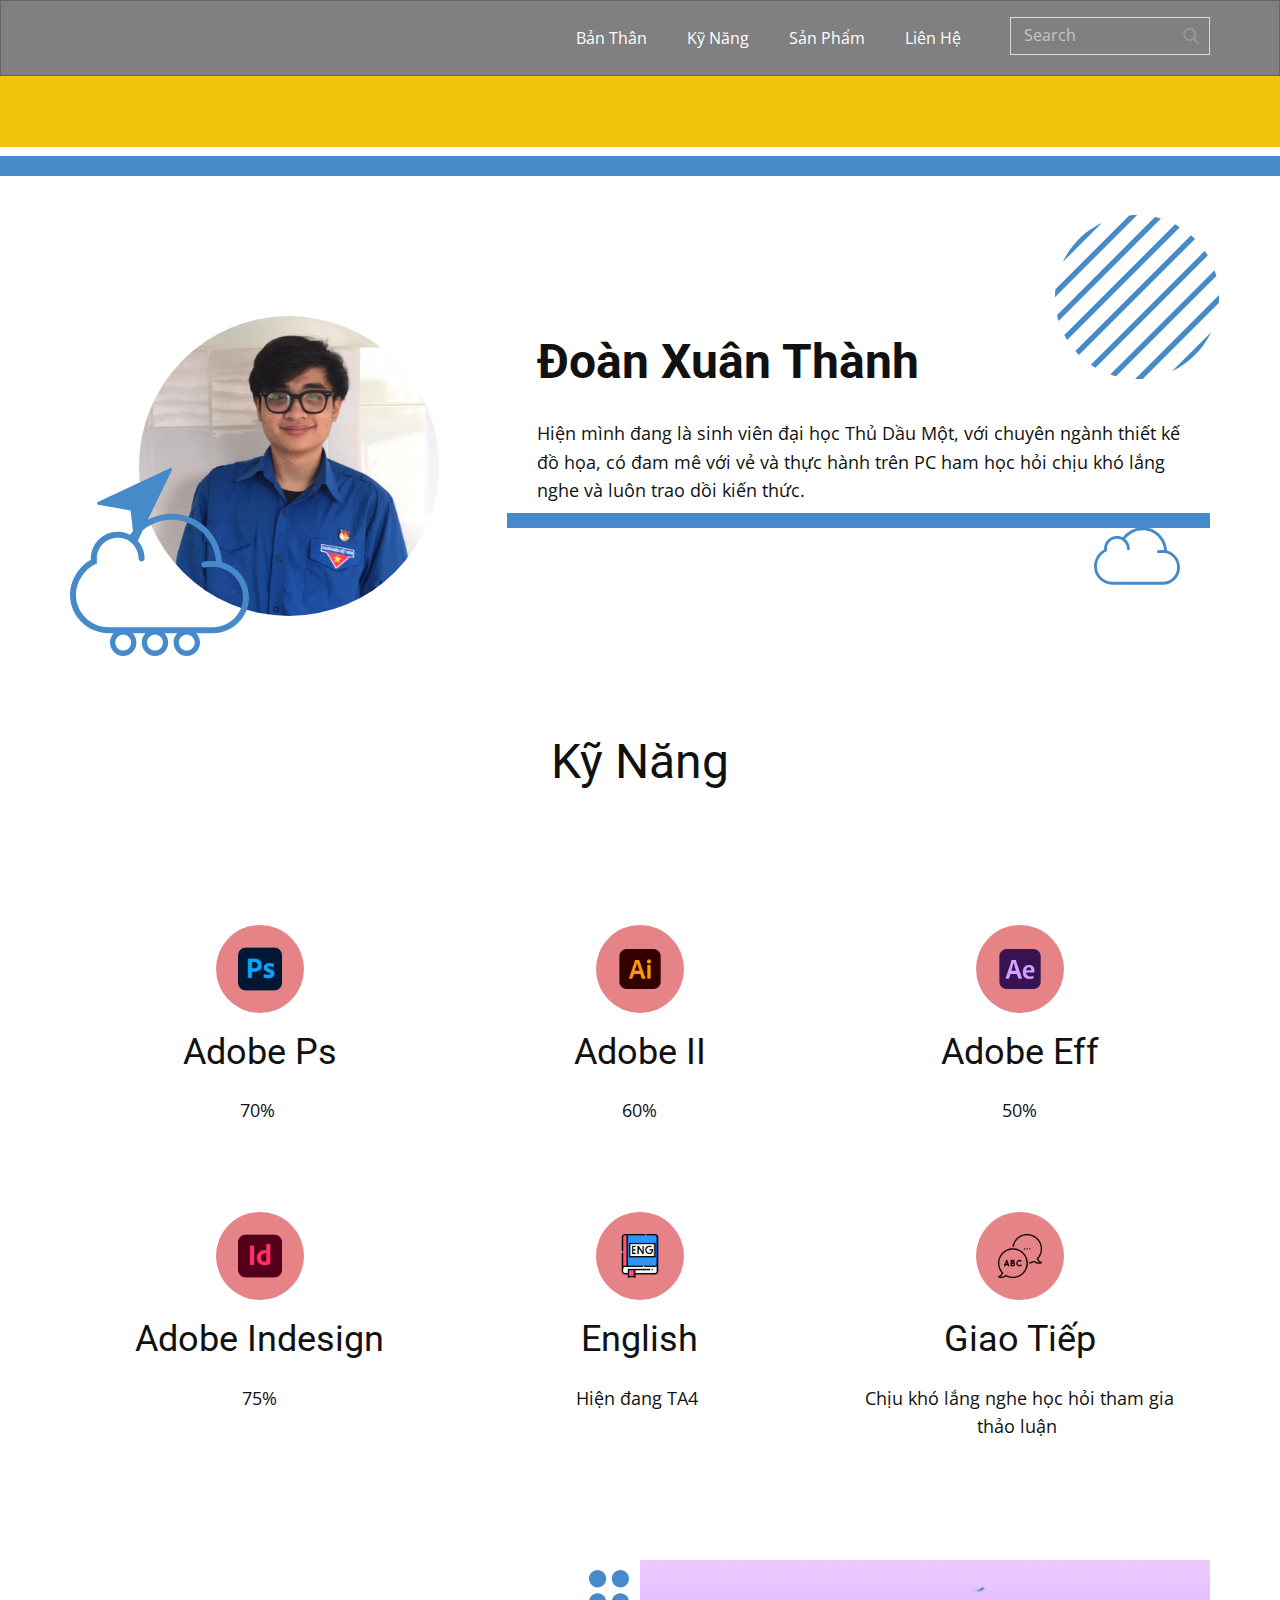
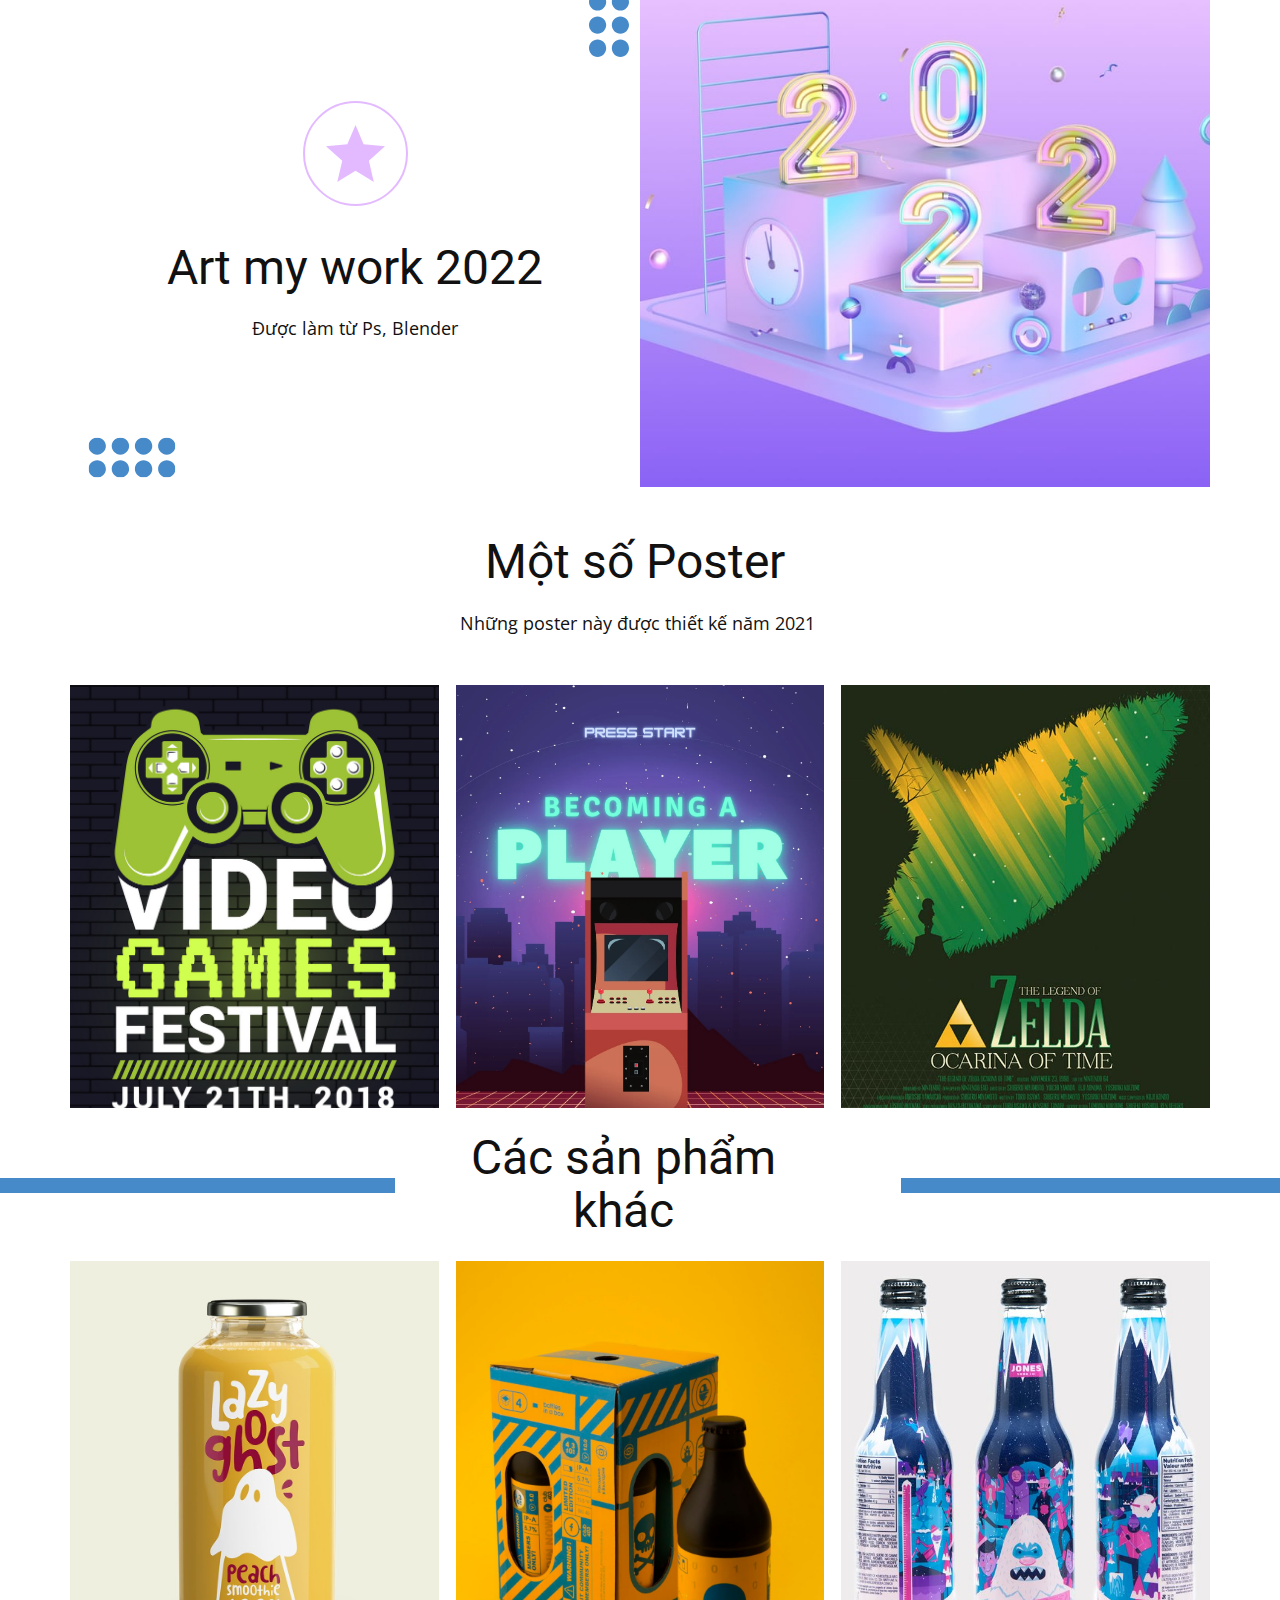
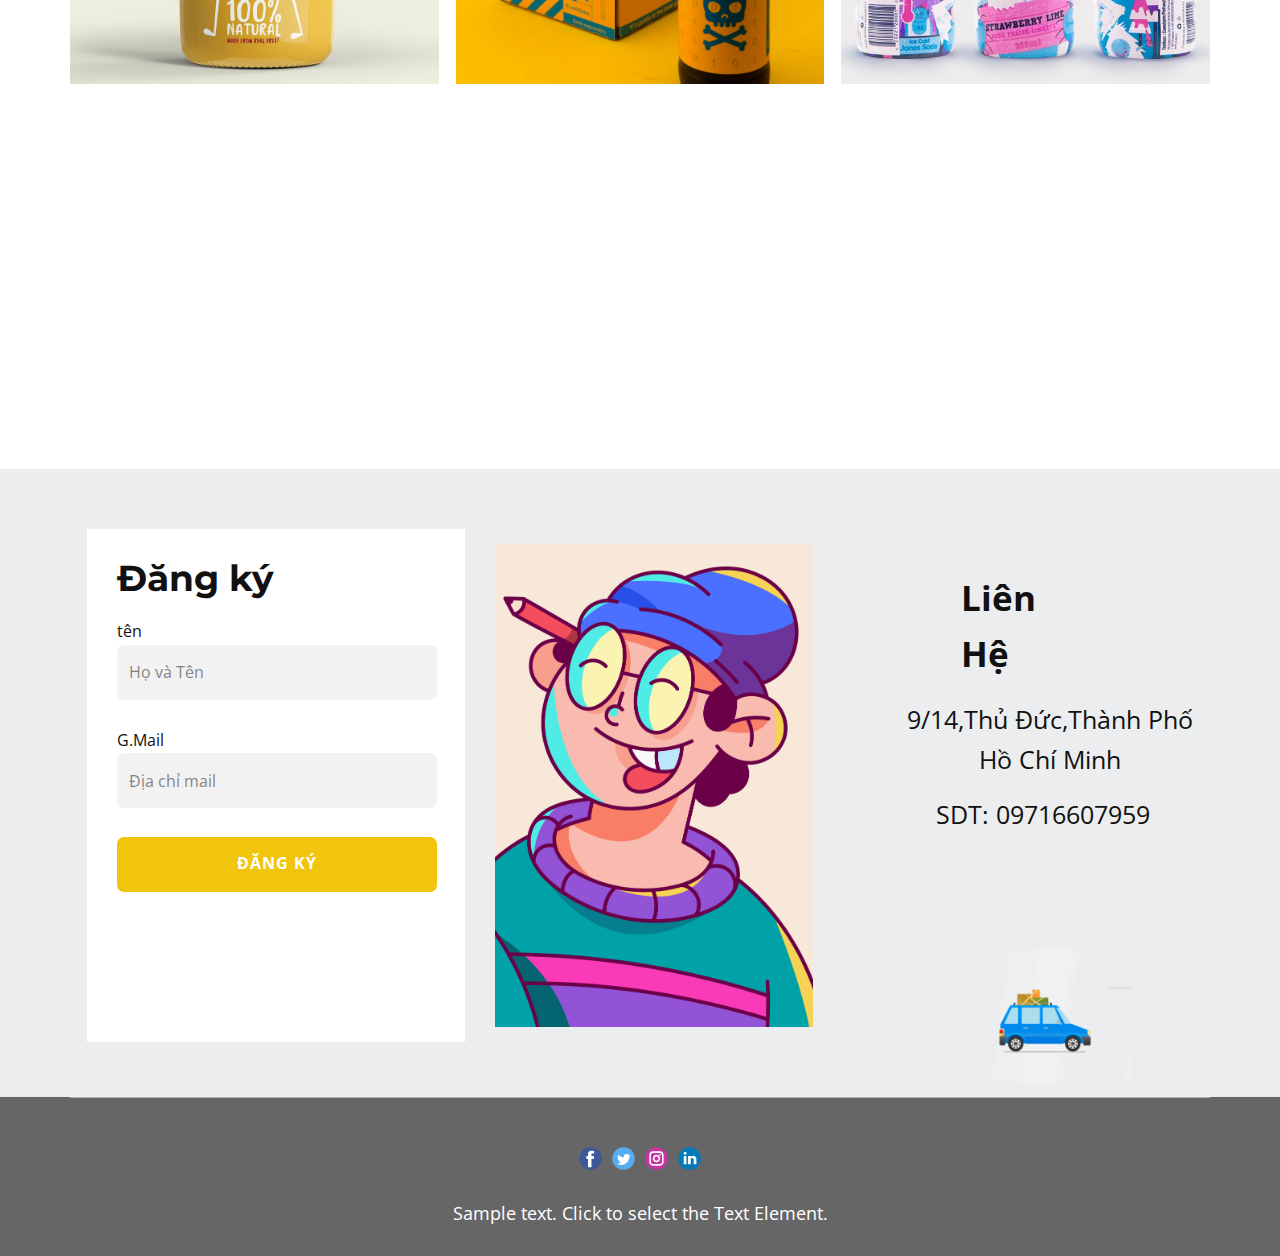
<file: index.html>
<!DOCTYPE html>
<html style="font-size: 16px;" lang="en"><head>
    <meta name="viewport" content="width=device-width, initial-scale=1.0">
    <meta charset="utf-8">
    <meta name="keywords" content="Đoàn Xuân Thành​, Kỹ Năng, Art my work 2022, Một số Poster, Đăng ký">
    <meta name="description" content="">
    <title>Contact</title>
    <link rel="stylesheet" href="nicepage.css" media="screen">
<link rel="stylesheet" href="Contact.css" media="screen">
    <script class="u-script" type="text/javascript" src="jquery.js" defer=""></script>
    <script class="u-script" type="text/javascript" src="nicepage.js" defer=""></script>
    <meta name="generator" content="Nicepage 5.14.0, nicepage.com">
    <meta name="referrer" content="origin">
    <link id="u-theme-google-font" rel="stylesheet" href="https://fonts.googleapis.com/css?family=Roboto:100,100i,300,300i,400,400i,500,500i,700,700i,900,900i|Open+Sans:300,300i,400,400i,500,500i,600,600i,700,700i,800,800i">
    <link id="u-page-google-font" rel="stylesheet" href="https://fonts.googleapis.com/css?family=Montserrat:100,100i,200,200i,300,300i,400,400i,500,500i,600,600i,700,700i,800,800i,900,900i">
    
    
    
    
    
    
    
    <script type="application/ld+json">{
		"@context": "http://schema.org",
		"@type": "Organization",
		"name": "",
		"sameAs": []
}</script>
    <meta name="theme-color" content="#478ac9">
    <meta property="og:title" content="Contact">
    <meta property="og:type" content="website">
  <meta data-intl-tel-input-cdn-path="intlTelInput/"></head>
  <body data-home-page="Contact.html" data-home-page-title="Contact" class="u-body u-xl-mode" data-lang="en"><header class="u-align-center-xs u-border-1 u-border-grey-60 u-clearfix u-grey-50 u-header u-header" id="sec-19ba"><div class="u-clearfix u-sheet u-sheet-1">
        <form action="#" method="get" class="u-border-1 u-border-grey-15 u-search u-search-right u-search-1">
          <button class="u-search-button" type="submit">
            <span class="u-search-icon u-spacing-10 u-text-grey-40">
              <svg class="u-svg-link" preserveAspectRatio="xMidYMin slice" viewBox="0 0 56.966 56.966" style=""><use xmlns:xlink="http://www.w3.org/1999/xlink" xlink:href="#svg-b04b"></use></svg>
              <svg xmlns="http://www.w3.org/2000/svg" xmlns:xlink="http://www.w3.org/1999/xlink" version="1.1" id="svg-b04b" x="0px" y="0px" viewBox="0 0 56.966 56.966" style="enable-background:new 0 0 56.966 56.966;" xml:space="preserve" class="u-svg-content"><path d="M55.146,51.887L41.588,37.786c3.486-4.144,5.396-9.358,5.396-14.786c0-12.682-10.318-23-23-23s-23,10.318-23,23  s10.318,23,23,23c4.761,0,9.298-1.436,13.177-4.162l13.661,14.208c0.571,0.593,1.339,0.92,2.162,0.92  c0.779,0,1.518-0.297,2.079-0.837C56.255,54.982,56.293,53.08,55.146,51.887z M23.984,6c9.374,0,17,7.626,17,17s-7.626,17-17,17  s-17-7.626-17-17S14.61,6,23.984,6z"></path><g></g><g></g><g></g><g></g><g></g><g></g><g></g><g></g><g></g><g></g><g></g><g></g><g></g><g></g><g></g></svg>
            </span>
          </button>
          <input class="u-search-input" type="search" name="search" value="" placeholder="Search">
        </form>
        <nav class="u-align-left u-font-size-14 u-menu u-menu-one-level u-nav-spacing-25 u-offcanvas u-menu-1">
          <div class="menu-collapse">
            <a class="u-button-style u-nav-link" href="#" style="padding: 4px 0px; font-size: calc(1em + 8px);">
              <svg class="u-svg-link" preserveAspectRatio="xMidYMin slice" viewBox="0 0 302 302" style=""><use xmlns:xlink="http://www.w3.org/1999/xlink" xlink:href="#svg-7b92"></use></svg>
              <svg xmlns="http://www.w3.org/2000/svg" xmlns:xlink="http://www.w3.org/1999/xlink" version="1.1" id="svg-7b92" x="0px" y="0px" viewBox="0 0 302 302" style="enable-background:new 0 0 302 302;" xml:space="preserve" class="u-svg-content"><g><rect y="36" width="302" height="30"></rect><rect y="236" width="302" height="30"></rect><rect y="136" width="302" height="30"></rect>
</g><g></g><g></g><g></g><g></g><g></g><g></g><g></g><g></g><g></g><g></g><g></g><g></g><g></g><g></g><g></g></svg>
            </a>
          </div>
          <div class="u-custom-menu u-nav-container">
            <ul class="u-nav u-unstyled u-nav-1"><li class="u-nav-item"><a class="u-button-style u-nav-link u-text-active-palette-1-base u-text-hover-palette-2-base" href="Contact.html#sec-8979" style="padding: 10px 20px;">Bản Thân</a>
</li><li class="u-nav-item"><a class="u-button-style u-nav-link u-text-active-palette-1-base u-text-hover-palette-2-base" href="Contact.html#sec-5164" style="padding: 10px 20px;">Kỹ Năng</a>
</li><li class="u-nav-item"><a class="u-button-style u-nav-link u-text-active-palette-1-base u-text-hover-palette-2-base" href="Contact.html#sec-6b1e" style="padding: 10px 20px;">Sản Phẩm</a>
</li><li class="u-nav-item"><a class="u-button-style u-nav-link u-text-active-palette-1-base u-text-hover-palette-2-base" href="Contact.html#carousel_d5d3" style="padding: 10px 20px;">Liên Hệ</a>
</li></ul>
          </div>
          <div class="u-custom-menu u-nav-container-collapse">
            <div class="u-align-center u-black u-container-style u-inner-container-layout u-opacity u-opacity-95 u-sidenav">
              <div class="u-inner-container-layout u-sidenav-overflow">
                <div class="u-menu-close"></div>
                <ul class="u-align-center u-nav u-popupmenu-items u-unstyled u-nav-2"><li class="u-nav-item"><a class="u-button-style u-nav-link" href="Contact.html#sec-8979">Bản Thân</a>
</li><li class="u-nav-item"><a class="u-button-style u-nav-link" href="Contact.html#sec-5164">Kỹ Năng</a>
</li><li class="u-nav-item"><a class="u-button-style u-nav-link" href="Contact.html#sec-6b1e">Sản Phẩm</a>
</li><li class="u-nav-item"><a class="u-button-style u-nav-link" href="Contact.html#carousel_d5d3">Liên Hệ</a>
</li></ul>
              </div>
            </div>
            <div class="u-black u-menu-overlay u-opacity u-opacity-70"></div>
          </div>
        </nav>
      </div></header>
    <section class="u-clearfix u-lightbox u-valign-middle u-section-1" id="sec-8979">
      <div class="u-expanded-width u-palette-3-base u-shape u-shape-rectangle u-shape-1"></div>
      <div class="u-expanded-width u-palette-1-base u-shape u-shape-rectangle u-shape-2"></div>
      <div class="u-clearfix u-gutter-0 u-layout-wrap u-layout-wrap-1">
        <div class="u-layout">
          <div class="u-layout-row">
            <div class="u-align-center u-container-style u-layout-cell u-left-cell u-size-23 u-layout-cell-1">
              <div class="u-container-layout u-container-layout-1">
                <div alt="" class="u-image u-image-circle u-image-1" src="" data-image-width="1536" data-image-height="2048"></div><span class="u-icon u-text-palette-1-base u-icon-1"><svg class="u-svg-link" preserveAspectRatio="xMidYMin slice" viewBox="0 0 60 60" style=""><use xmlns:xlink="http://www.w3.org/1999/xlink" xlink:href="#svg-8f04"></use></svg><svg class="u-svg-content" viewBox="0 0 60 60" x="0px" y="0px" id="svg-8f04" style="enable-background:new 0 0 60 60;"><path d="M50.976,26.194C50.447,17.194,43.028,10,34.085,10c-5.43,0-10.688,2.663-13.946,7.008c-0.075-0.039-0.154-0.066-0.23-0.102
	c-0.198-0.096-0.399-0.187-0.604-0.269c-0.114-0.045-0.228-0.086-0.343-0.126c-0.203-0.071-0.409-0.134-0.619-0.191
	c-0.115-0.031-0.229-0.063-0.345-0.089c-0.225-0.051-0.455-0.09-0.687-0.125c-0.101-0.015-0.2-0.035-0.302-0.046
	C16.677,16.023,16.341,16,16,16c-4.963,0-9,4.037-9,9c0,0.127,0.008,0.252,0.016,0.377v0.004C2.857,27.649,0,32.399,0,37.154
	C0,44.237,5.762,50,12.845,50h24.508c0.104,0,0.207-0.006,0.311-0.014l0.062-0.008l0.134,0.008C37.962,49.994,38.064,50,38.169,50
	h9.803C54.604,50,60,44.604,60,37.972C60,32.483,56.173,27.56,50.976,26.194z M47.972,48h-9.803c-0.059,0-0.116-0.005-0.174-0.009
	l-0.271-0.011l-0.198,0.011C37.469,47.995,37.411,48,37.353,48H12.845C6.865,48,2,43.135,2,37.154C2,33,4.705,28.688,8.433,26.901
	L9,26.63V26c0-0.127,0.008-0.256,0.015-0.386l0.009-0.16l-0.012-0.21C9.006,25.163,9,25.082,9,25c0-3.859,3.141-7,7-7
	c0.309,0,0.614,0.027,0.917,0.067c0.078,0.01,0.156,0.023,0.233,0.036c0.267,0.044,0.53,0.102,0.789,0.177
	c0.035,0.01,0.071,0.017,0.106,0.027c0.285,0.087,0.563,0.197,0.835,0.321c0.071,0.032,0.14,0.067,0.21,0.101
	c0.24,0.119,0.475,0.249,0.702,0.396C21.719,20.373,23,22.538,23,25c0,0.553,0.447,1,1,1s1-0.447,1-1c0-2.754-1.246-5.219-3.2-6.871
	C24.667,14.379,29.388,12,34.085,12c7.745,0,14.177,6.135,14.848,13.888c-1.022-0.072-2.552-0.109-4.083,0.124
	c-0.546,0.083-0.921,0.593-0.838,1.139c0.075,0.495,0.501,0.85,0.987,0.85c0.05,0,0.101-0.004,0.151-0.012
	c2.227-0.337,4.548-0.021,4.684-0.002C54.49,28.872,58,33.161,58,37.972C58,43.501,53.501,48,47.972,48z"></path></svg></span>
                <div class="u-shape u-shape-svg u-text-palette-1-base u-shape-3">
                  <svg class="u-svg-link" preserveAspectRatio="none" viewBox="0 0 160 160" style=""><use xmlns:xlink="http://www.w3.org/1999/xlink" xlink:href="#svg-d8ae"></use></svg>
                  <svg class="u-svg-content" viewBox="0 0 160 160" x="0px" y="0px" id="svg-d8ae"><path d="M159.1,1c-0.9-1-2.3-1.2-3.5-0.7L1.8,72.6c-1.2,0.6-2,1.9-1.8,3.3c0.2,1.4,1.2,2.5,2.6,2.7l69,11.8l7.9,66.9
	c0.2,1.4,1.2,2.5,2.6,2.7c0.2,0,0.4,0,0.5,0c1.2,0,2.2-0.7,2.8-1.8L159.8,4.4C160.3,3.4,160,1.9,159.1,1z"></path></svg>
                </div>
                <div class="u-shape u-shape-svg u-text-palette-1-base u-shape-4">
                  <svg class="u-svg-link" preserveAspectRatio="none" viewBox="0 0 160 48" style=""><use xmlns:xlink="http://www.w3.org/1999/xlink" xlink:href="#svg-c4bd"></use></svg>
                  <svg class="u-svg-content" viewBox="0 0 160 48" x="0px" y="0px" id="svg-c4bd"><path d="M80,9.6c7.6,0,14.1,6.6,14.1,14.4S87.6,38.4,80,38.4S65.9,31.8,65.9,24S72.4,9.6,80,9.6 M80,0C67.1,0,56.5,10.8,56.5,24
	S67.1,48,80,48s23.5-10.8,23.5-24S92.9,0,80,0L80,0z M136.5,9.6c7.6,0,14.1,6.6,14.1,14.4s-6.5,14.4-14.1,14.4s-14.1-6.6-14.1-14.4
	S128.8,9.6,136.5,9.6 M136.5,0c-12.9,0-23.5,10.8-23.5,24s10.6,24,23.5,24c12.9,0,23.5-10.8,23.5-24S149.4,0,136.5,0L136.5,0z
	 M23.5,9.6c7.6,0,14.1,6.6,14.1,14.4s-6.5,14.4-14.1,14.4S9.4,31.8,9.4,24S15.9,9.6,23.5,9.6 M23.5,0C10.6,0,0,10.8,0,24
	s10.6,24,23.5,24s23.5-10.8,23.5-24S36.4,0,23.5,0L23.5,0z"></path></svg>
                </div>
              </div>
            </div>
            <div class="u-align-left u-container-style u-layout-cell u-right-cell u-size-37 u-layout-cell-2">
              <div class="u-container-layout u-container-layout-2">
                <h2 class="u-hover-feature u-text u-text-default u-text-1">Đoàn Xuân Thành<span style="font-weight: 700;"></span>
                </h2>
                <div class="u-shape u-shape-svg u-text-palette-1-base u-shape-5">
                  <svg class="u-svg-link" preserveAspectRatio="none" viewBox="0 0 160 160" style=""><use xmlns:xlink="http://www.w3.org/1999/xlink" xlink:href="#svg-69db"></use></svg>
                  <svg class="u-svg-content" viewBox="0 0 160 160" x="0px" y="0px" id="svg-69db"><path d="M114.3,152.3l38-38C144.4,130.9,130.9,144.4,114.3,152.3z M117.1,9.1l-108,108c0.8,1.6,1.7,3.2,2.7,4.8l110-110
	C120.3,10.9,118.7,10,117.1,9.1z M97.5,2L2,97.5c0.4,2,1,4,1.5,5.9l99.9-99.9C101.5,2.9,99.5,2.4,97.5,2z M80,160c2,0,4-0.1,5.9-0.2
	l73.9-73.9c0.1-2,0.2-3.9,0.2-5.9c0-0.6,0-1.2,0-1.9L78.1,160C78.8,160,79.4,160,80,160z M34.9,146.1c1.5,1,3,2,4.6,2.9L149,39.5
	c-0.9-1.6-1.9-3.1-2.9-4.6L34.9,146.1z M132.7,19.8L19.8,132.7c1.2,1.3,2.3,2.6,3.6,3.9L136.6,23.4C135.3,22.2,134,21,132.7,19.8z
	 M59.6,157.4l97.8-97.8c-0.5-1.9-1.1-3.8-1.7-5.7L53.9,155.6C55.8,156.3,57.7,156.9,59.6,157.4z M7.6,45.9L45.9,7.6
	C29.1,15.5,15.5,29.1,7.6,45.9z M80,0c-2.6,0-5.1,0.1-7.6,0.4l-72,72C0.1,74.9,0,77.4,0,80c0,0.1,0,0.2,0,0.2L80.2,0
	C80.2,0,80.1,0,80,0z"></path></svg>
                </div>
                <p class="u-text u-text-2">Hiện mình đang là sinh viên đại học Thủ Dầu Một, với chuyên ngành thiết kế đồ họa, có đam mê với vẻ và thực hành trên PC ham học hỏi chịu khó lắng nghe và luôn trao dồi kiến thức.</p>
                <div class="u-expanded-width u-palette-1-base u-shape u-shape-rectangle u-shape-6"></div><span class="u-icon u-text-palette-1-base u-icon-2"><svg class="u-svg-link" preserveAspectRatio="xMidYMin slice" viewBox="0 0 60 60" style=""><use xmlns:xlink="http://www.w3.org/1999/xlink" xlink:href="#svg-07a2"></use></svg><svg class="u-svg-content" viewBox="0 0 60 60" x="0px" y="0px" id="svg-07a2" style="enable-background:new 0 0 60 60;"><path d="M50.976,26.194C50.447,17.194,43.028,10,34.085,10c-5.43,0-10.688,2.663-13.946,7.008c-0.075-0.039-0.154-0.066-0.23-0.102
	c-0.198-0.096-0.399-0.187-0.604-0.269c-0.114-0.045-0.228-0.086-0.343-0.126c-0.203-0.071-0.409-0.134-0.619-0.191
	c-0.115-0.031-0.229-0.063-0.345-0.089c-0.225-0.051-0.455-0.09-0.687-0.125c-0.101-0.015-0.2-0.035-0.302-0.046
	C16.677,16.023,16.341,16,16,16c-4.963,0-9,4.037-9,9c0,0.127,0.008,0.252,0.016,0.377v0.004C2.857,27.649,0,32.399,0,37.154
	C0,44.237,5.762,50,12.845,50h24.508c0.104,0,0.207-0.006,0.311-0.014l0.062-0.008l0.134,0.008C37.962,49.994,38.064,50,38.169,50
	h9.803C54.604,50,60,44.604,60,37.972C60,32.483,56.173,27.56,50.976,26.194z M47.972,48h-9.803c-0.059,0-0.116-0.005-0.174-0.009
	l-0.271-0.011l-0.198,0.011C37.469,47.995,37.411,48,37.353,48H12.845C6.865,48,2,43.135,2,37.154C2,33,4.705,28.688,8.433,26.901
	L9,26.63V26c0-0.127,0.008-0.256,0.015-0.386l0.009-0.16l-0.012-0.21C9.006,25.163,9,25.082,9,25c0-3.859,3.141-7,7-7
	c0.309,0,0.614,0.027,0.917,0.067c0.078,0.01,0.156,0.023,0.233,0.036c0.267,0.044,0.53,0.102,0.789,0.177
	c0.035,0.01,0.071,0.017,0.106,0.027c0.285,0.087,0.563,0.197,0.835,0.321c0.071,0.032,0.14,0.067,0.21,0.101
	c0.24,0.119,0.475,0.249,0.702,0.396C21.719,20.373,23,22.538,23,25c0,0.553,0.447,1,1,1s1-0.447,1-1c0-2.754-1.246-5.219-3.2-6.871
	C24.667,14.379,29.388,12,34.085,12c7.745,0,14.177,6.135,14.848,13.888c-1.022-0.072-2.552-0.109-4.083,0.124
	c-0.546,0.083-0.921,0.593-0.838,1.139c0.075,0.495,0.501,0.85,0.987,0.85c0.05,0,0.101-0.004,0.151-0.012
	c2.227-0.337,4.548-0.021,4.684-0.002C54.49,28.872,58,33.161,58,37.972C58,43.501,53.501,48,47.972,48z"></path></svg></span>
              </div>
            </div>
          </div>
        </div>
      </div>
      
    </section>
    <section class="u-align-center u-clearfix u-section-2" id="sec-5164">
      <div class="u-clearfix u-sheet u-valign-middle u-sheet-1">
        <h2 class="u-text u-text-default u-text-1">Kỹ Năng</h2>
        <div class="u-expanded-width u-list u-list-1">
          <div class="u-repeater u-repeater-1">
            <div class="u-align-center u-container-style u-list-item u-repeater-item u-video-cover u-white u-list-item-1">
              <div class="u-container-layout u-similar-container u-valign-top u-container-layout-1"><span class="u-file-icon u-icon u-icon-circle u-palette-2-light-1 u-icon-1"><img src="images/5968520.png" alt=""></span>
                <h3 class="u-text u-text-2">Adobe Ps</h3>
                <p class="u-text u-text-3">70%&nbsp;<br>
                </p>
              </div>
            </div>
            <div class="u-align-center u-container-style u-list-item u-repeater-item u-video-cover u-white u-list-item-2">
              <div class="u-container-layout u-similar-container u-valign-top u-container-layout-2"><span class="u-file-icon u-icon u-icon-circle u-palette-2-light-1 u-icon-2"><img src="images/5611037.png" alt=""></span>
                <h3 class="u-text u-text-4">Adobe II</h3>
                <p class="u-text u-text-5">60%</p>
              </div>
            </div>
            <div class="u-align-center u-container-style u-list-item u-repeater-item u-white u-list-item-3">
              <div class="u-container-layout u-similar-container u-valign-top u-container-layout-3"><span class="u-file-icon u-icon u-icon-circle u-palette-2-light-1 u-icon-3"><img src="images/5611014.png" alt=""></span>
                <h3 class="u-text u-text-6">Adobe Eff</h3>
                <p class="u-text u-text-7">50%</p>
              </div>
            </div>
            <div class="u-align-center u-container-style u-list-item u-repeater-item u-video-cover u-white u-list-item-4">
              <div class="u-container-layout u-similar-container u-valign-top u-container-layout-4"><span class="u-file-icon u-icon u-icon-circle u-palette-2-light-1 u-icon-4"><img src="images/5968482.png" alt=""></span>
                <h3 class="u-text u-text-8">Adobe Indesign</h3>
                <p class="u-text u-text-9">75%</p>
              </div>
            </div>
            <div class="u-align-center u-container-style u-list-item u-repeater-item u-video-cover u-white u-list-item-5">
              <div class="u-container-layout u-similar-container u-valign-top u-container-layout-5"><span class="u-file-icon u-icon u-icon-circle u-palette-2-light-1 u-icon-5"><img src="images/5309804.png" alt=""></span>
                <h3 class="u-text u-text-10">English</h3>
                <p class="u-text u-text-11">Hiện đang TA4&nbsp;</p>
              </div>
            </div>
            <div class="u-align-center u-container-style u-list-item u-repeater-item u-video-cover u-white u-list-item-6">
              <div class="u-container-layout u-similar-container u-valign-top u-container-layout-6"><span class="u-file-icon u-icon u-icon-circle u-palette-2-light-1 u-icon-6"><img src="images/4459037.png" alt=""></span>
                <h3 class="u-text u-text-12">Giao Tiếp</h3>
                <p class="u-text u-text-13">Chịu khó lắng nghe học hỏi tham gia thảo luận&nbsp;</p>
              </div>
            </div>
          </div>
        </div>
      </div>
    </section>
    <section class="u-clearfix u-section-3" id="sec-6b1e">
      <div class="u-clearfix u-sheet u-valign-middle u-sheet-1">
        <div class="u-clearfix u-expanded-width u-gutter-0 u-layout-wrap u-layout-wrap-1">
          <div class="u-layout" style="">
            <div class="u-layout-row" style="">
              <div class="u-align-center u-container-style u-layout-cell u-left-cell u-size-30 u-size-xs-60 u-white u-layout-cell-1" src="">
                <div class="u-container-layout u-container-layout-1">
                  <div class="u-shape u-shape-svg u-text-palette-1-base u-shape-1">
                    <svg class="u-svg-link" preserveAspectRatio="none" viewBox="0 0 74 160" style=""><use xmlns:xlink="http://www.w3.org/1999/xlink" xlink:href="#svg-bbbf"></use></svg>
                    <svg class="u-svg-content" viewBox="0 0 74 160" x="0px" y="0px" id="svg-bbbf"><path d="M15.9,128c8.7,0,15.9,7.3,15.9,16s-7.2,16-15.9,16S0,152.7,0,144S7.2,128,15.9,128z M15.9,85.3c8.7,0,15.9,7.3,15.9,16
	s-7.2,16-15.9,16S0,110.1,0,101.3S7.2,85.3,15.9,85.3z M15.9,42.7c8.7,0,15.9,7.3,15.9,16s-7.2,16-15.9,16S0,67.4,0,58.7
	S7.2,42.7,15.9,42.7z M15.9,0c8.7,0,15.9,7.3,15.9,16s-7.2,16-15.9,16S0,24.7,0,16S7.2,0,15.9,0z M58.1,128c8.7,0,15.9,7.3,15.9,16
	s-7.2,16-15.9,16s-15.9-7.3-15.9-16S49.5,128,58.1,128z M58.1,85.3c8.7,0,15.9,7.3,15.9,16s-7.2,16-15.9,16s-15.9-7.3-15.9-16
	S49.5,85.3,58.1,85.3z M58.1,42.7c8.7,0,15.9,7.3,15.9,16s-7.2,16-15.9,16s-15.9-7.3-15.9-16S49.5,42.7,58.1,42.7z M58.1,0
	C66.8,0,74,7.3,74,16s-7.2,16-15.9,16s-15.9-7.3-15.9-16S49.5,0,58.1,0z"></path></svg>
                  </div><span class="u-border-2 u-border-custom-color-1 u-icon u-icon-circle u-text-custom-color-1 u-icon-1"><svg class="u-svg-link" preserveAspectRatio="xMidYMin slice" viewBox="0 0 32 32" style=""><use xmlns:xlink="http://www.w3.org/1999/xlink" xlink:href="#svg-2731"></use></svg><svg class="u-svg-content" viewBox="0 0 32 32" id="svg-2731"><g><path d="M20.388,10.918L32,12.118l-8.735,7.749L25.914,31.4l-9.893-6.088L6.127,31.4l2.695-11.533L0,12.118 l11.547-1.2L16.026,0.6L20.388,10.918z"></path>
</g></svg>
                
                
              </span>
                  <h2 class="u-text u-text-default u-text-1">Art my work 2022</h2>
                  <p class="u-text u-text-2">Được làm từ Ps, Blender</p>
                  <div class="u-rotation-parent u-rotation-parent-1">
                    <div class="u-shape u-shape-svg u-text-palette-1-base u-shape-2">
                      <svg class="u-svg-link" preserveAspectRatio="none" viewBox="0 0 74 160" style=""><use xmlns:xlink="http://www.w3.org/1999/xlink" xlink:href="#svg-1b02"></use></svg>
                      <svg class="u-svg-content" viewBox="0 0 74 160" x="0px" y="0px" id="svg-1b02"><path d="M15.9,128c8.7,0,15.9,7.3,15.9,16s-7.2,16-15.9,16S0,152.7,0,144S7.2,128,15.9,128z M15.9,85.3c8.7,0,15.9,7.3,15.9,16
	s-7.2,16-15.9,16S0,110.1,0,101.3S7.2,85.3,15.9,85.3z M15.9,42.7c8.7,0,15.9,7.3,15.9,16s-7.2,16-15.9,16S0,67.4,0,58.7
	S7.2,42.7,15.9,42.7z M15.9,0c8.7,0,15.9,7.3,15.9,16s-7.2,16-15.9,16S0,24.7,0,16S7.2,0,15.9,0z M58.1,128c8.7,0,15.9,7.3,15.9,16
	s-7.2,16-15.9,16s-15.9-7.3-15.9-16S49.5,128,58.1,128z M58.1,85.3c8.7,0,15.9,7.3,15.9,16s-7.2,16-15.9,16s-15.9-7.3-15.9-16
	S49.5,85.3,58.1,85.3z M58.1,42.7c8.7,0,15.9,7.3,15.9,16s-7.2,16-15.9,16s-15.9-7.3-15.9-16S49.5,42.7,58.1,42.7z M58.1,0
	C66.8,0,74,7.3,74,16s-7.2,16-15.9,16s-15.9-7.3-15.9-16S49.5,0,58.1,0z"></path></svg>
                    </div>
                  </div>
                </div>
              </div>
              <div class="u-align-center u-container-style u-image u-layout-cell u-right-cell u-size-30 u-size-xs-60 u-image-1" src="" data-image-width="1200" data-image-height="675">
                <div class="u-container-layout u-valign-middle u-container-layout-2" src=""></div>
              </div>
            </div>
          </div>
        </div>
      </div>
    </section>
    <section class="u-align-center u-clearfix u-section-4" id="sec-d767">
      <h2 class="u-text u-text-1">Một số Poster&nbsp;</h2>
      <p class="u-text u-text-2">Những poster này được thiết kế năm 2021&nbsp;</p>
      <div class="u-gallery u-layout-grid u-lightbox u-show-text-on-hover u-gallery-1">
        <div class="u-gallery-inner u-gallery-inner-1">
          <div class="u-effect-fade u-gallery-item">
            <div class="u-back-slide" data-image-width="750" data-image-height="1080">
              <img class="u-back-image u-expanded u-back-image-1" src="images/poster-of-video-game-festival-cyber-sport-concept-vector-21046943.jpg">
            </div>
            <div class="u-over-slide u-shading u-over-slide-1"></div>
          </div>
          <div class="u-effect-fade u-gallery-item">
            <div class="u-back-slide" data-image-width="1131" data-image-height="1600">
              <img class="u-back-image u-expanded u-back-image-2" src="images/s-tournament-poster-Xcjos2GDrCE.jpg">
            </div>
            <div class="u-over-slide u-shading u-over-slide-2"></div>
          </div>
          <div class="u-effect-fade u-gallery-item">
            <div class="u-back-slide" data-image-width="610" data-image-height="813">
              <img class="u-back-image u-expanded u-back-image-3" src="images/1_zelda_FINAL_pp_621.jpg">
            </div>
            <div class="u-over-slide u-shading u-over-slide-3"></div>
          </div>
        </div>
      </div>
      <h2 class="u-text u-text-3">Các sản phẩm khác</h2>
      <div class="u-palette-1-base u-shape u-shape-rectangle u-shape-1"></div>
      <div class="u-palette-1-base u-shape u-shape-rectangle u-shape-2"></div>
      <div class="u-gallery u-layout-grid u-lightbox u-show-text-on-hover u-gallery-2">
        <div class="u-gallery-inner u-gallery-inner-2">
          <div class="u-effect-fade u-gallery-item">
            <div class="u-back-slide" data-image-width="900" data-image-height="1200">
              <img class="u-back-image u-expanded u-back-image-4" src="images/LazyGhostConcept.jfif">
            </div>
            <div class="u-over-slide u-shading u-over-slide-4"></div>
          </div>
          <div class="u-effect-fade u-gallery-item">
            <div class="u-back-slide" data-image-width="1000" data-image-height="1500">
              <img class="u-back-image u-expanded u-back-image-5" src="images/CLUB403.png">
            </div>
            <div class="u-over-slide u-shading u-over-slide-5"></div>
          </div>
          <div class="u-effect-fade u-gallery-item">
            <div class="u-back-slide" data-image-width="700" data-image-height="700">
              <img class="u-back-image u-expanded u-back-image-6" src="images/JonesHolidayBottles.jfif">
            </div>
            <div class="u-over-slide u-shading u-over-slide-6"></div>
          </div>
        </div>
      </div>
      <img class="u-expanded-width u-image u-image-default u-image-1" src="images/tixung14.jfif" alt="" data-image-width="2000" data-image-height="1000" data-animation-name="customAnimationIn" data-animation-duration="1000">
    </section>
    <section class="u-clearfix u-custom-color-3 u-section-5" id="carousel_d5d3">
      <div class="u-clearfix u-sheet u-sheet-1">
        <div class="u-clearfix u-layout-wrap u-layout-wrap-1">
          <div class="u-layout">
            <div class="u-layout-row">
              <div class="u-align-left u-container-style u-layout-cell u-size-30 u-white u-layout-cell-1">
                <div class="u-container-layout u-container-layout-1">
                  <h2 class="u-align-left u-custom-font u-font-montserrat u-text u-text-1">Đăng ký</h2>
                  <div class="u-align-left u-form u-form-1">
                    <form action="https://forms.nicepagesrv.com/v2/form/process" class="u-clearfix u-form-spacing-28 u-form-vertical u-inner-form" style="padding: 0px;" source="email" name="form">
                      <div class="u-form-group u-form-name u-label-top">
                        <label for="name-5a14" class="u-label" wfd-invisible="true">tên</label>
                        <input type="text" placeholder="Họ và Tên" id="name-5a14" name="Name" class="u-border-none u-grey-5 u-input u-input-rectangle u-radius-7 u-input-1" required="">
                      </div>
                      <div class="u-form-email u-form-group u-label-top">
                        <label for="email-5a14" class="u-label" wfd-invisible="true">G.Mail</label>
                        <input type="email" placeholder="Địa chỉ mail" id="email-5a14" name="email" class="u-border-none u-grey-5 u-input u-input-rectangle u-radius-7 u-input-2" required="">
                      </div>
                      <div class="u-align-right u-form-group u-form-submit u-label-top">
                        <a href="#" class="u-active-black u-border-none u-btn u-btn-round u-btn-submit u-button-style u-hover-black u-palette-3-base u-radius-7 u-text-active-white u-text-body-alt-color u-text-hover-white u-btn-1">Đăng ký</a>
                        <input type="submit" value="submit" class="u-form-control-hidden" wfd-invisible="true">
                      </div>
                      <div class="u-form-send-message u-form-send-success" wfd-invisible="true"> Thank you! Your message has been sent. </div>
                      <div class="u-form-send-error u-form-send-message" wfd-invisible="true"> Unable to send your message. Please fix errors then try again. </div>
                      <input type="hidden" value="" name="recaptchaResponse" wfd-invisible="true">
                      <input type="hidden" name="formServices" value="e9905e43-4b95-ceef-dcba-13d950757390">
                    </form>
                  </div>
                </div>
              </div>
              <div class="u-container-style u-layout-cell u-size-30 u-layout-cell-2" data-animation-name="" data-animation-duration="0" data-animation-delay="0" data-animation-direction="">
                <div class="u-container-layout u-valign-middle u-container-layout-2">
                  <img class="u-expanded-width u-image u-image-1" src="images/original-b21092fcf23786b73678af3b3927d6cf.jpg" data-image-width="1600" data-image-height="1200">
                </div>
              </div>
            </div>
          </div>
        </div>
        <p class="u-align-left u-text u-text-default u-text-2">Liên Hệ</p>
        <p class="u-align-center u-text u-text-3">9/14,Thủ Đức,Thành Phố Hồ Chí Minh</p>
        <p class="u-text u-text-default u-text-4">SDT: 09716607959</p>
        <img class="u-image u-image-default u-image-2" src="images/6ec8fa35800b339aa060d70d67edcf03.gif" alt="" data-image-width="800" data-image-height="600">
      </div>
    </section>
    
    
    
    <footer class="u-clearfix u-footer u-grey-60" id="sec-f0f2"><div class="u-clearfix u-sheet u-sheet-1">
        <div class="u-border-1 u-border-white u-expanded-width u-line u-line-horizontal u-opacity u-opacity-50 u-line-1"></div>
        <div class="u-align-left u-social-icons u-spacing-10 u-social-icons-1">
          <a class="u-social-url" title="facebook" target="_blank" href=""><span class="u-icon u-social-facebook u-social-icon u-icon-1"><svg class="u-svg-link" preserveAspectRatio="xMidYMin slice" viewBox="0 0 112 112" style=""><use xmlns:xlink="http://www.w3.org/1999/xlink" xlink:href="#svg-7283"></use></svg><svg class="u-svg-content" viewBox="0 0 112 112" x="0" y="0" id="svg-7283"><circle fill="currentColor" cx="56.1" cy="56.1" r="55"></circle><path fill="#FFFFFF" d="M73.5,31.6h-9.1c-1.4,0-3.6,0.8-3.6,3.9v8.5h12.6L72,58.3H60.8v40.8H43.9V58.3h-8V43.9h8v-9.2
      c0-6.7,3.1-17,17-17h12.5v13.9H73.5z"></path></svg></span>
          </a>
          <a class="u-social-url" title="twitter" target="_blank" href=""><span class="u-icon u-social-icon u-social-twitter u-icon-2"><svg class="u-svg-link" preserveAspectRatio="xMidYMin slice" viewBox="0 0 112 112" style=""><use xmlns:xlink="http://www.w3.org/1999/xlink" xlink:href="#svg-da4b"></use></svg><svg class="u-svg-content" viewBox="0 0 112 112" x="0" y="0" id="svg-da4b"><circle fill="currentColor" class="st0" cx="56.1" cy="56.1" r="55"></circle><path fill="#FFFFFF" d="M83.8,47.3c0,0.6,0,1.2,0,1.7c0,17.7-13.5,38.2-38.2,38.2C38,87.2,31,85,25,81.2c1,0.1,2.1,0.2,3.2,0.2
      c6.3,0,12.1-2.1,16.7-5.7c-5.9-0.1-10.8-4-12.5-9.3c0.8,0.2,1.7,0.2,2.5,0.2c1.2,0,2.4-0.2,3.5-0.5c-6.1-1.2-10.8-6.7-10.8-13.1
      c0-0.1,0-0.1,0-0.2c1.8,1,3.9,1.6,6.1,1.7c-3.6-2.4-6-6.5-6-11.2c0-2.5,0.7-4.8,1.8-6.7c6.6,8.1,16.5,13.5,27.6,14
      c-0.2-1-0.3-2-0.3-3.1c0-7.4,6-13.4,13.4-13.4c3.9,0,7.3,1.6,9.8,4.2c3.1-0.6,5.9-1.7,8.5-3.3c-1,3.1-3.1,5.8-5.9,7.4
      c2.7-0.3,5.3-1,7.7-2.1C88.7,43,86.4,45.4,83.8,47.3z"></path></svg></span>
          </a>
          <a class="u-social-url" title="instagram" target="_blank" href=""><span class="u-icon u-social-icon u-social-instagram u-icon-3"><svg class="u-svg-link" preserveAspectRatio="xMidYMin slice" viewBox="0 0 112 112" style=""><use xmlns:xlink="http://www.w3.org/1999/xlink" xlink:href="#svg-f85c"></use></svg><svg class="u-svg-content" viewBox="0 0 112 112" x="0" y="0" id="svg-f85c"><circle fill="currentColor" cx="56.1" cy="56.1" r="55"></circle><path fill="#FFFFFF" d="M55.9,38.2c-9.9,0-17.9,8-17.9,17.9C38,66,46,74,55.9,74c9.9,0,17.9-8,17.9-17.9C73.8,46.2,65.8,38.2,55.9,38.2
      z M55.9,66.4c-5.7,0-10.3-4.6-10.3-10.3c-0.1-5.7,4.6-10.3,10.3-10.3c5.7,0,10.3,4.6,10.3,10.3C66.2,61.8,61.6,66.4,55.9,66.4z"></path><path fill="#FFFFFF" d="M74.3,33.5c-2.3,0-4.2,1.9-4.2,4.2s1.9,4.2,4.2,4.2s4.2-1.9,4.2-4.2S76.6,33.5,74.3,33.5z"></path><path fill="#FFFFFF" d="M73.1,21.3H38.6c-9.7,0-17.5,7.9-17.5,17.5v34.5c0,9.7,7.9,17.6,17.5,17.6h34.5c9.7,0,17.5-7.9,17.5-17.5V38.8
      C90.6,29.1,82.7,21.3,73.1,21.3z M83,73.3c0,5.5-4.5,9.9-9.9,9.9H38.6c-5.5,0-9.9-4.5-9.9-9.9V38.8c0-5.5,4.5-9.9,9.9-9.9h34.5
      c5.5,0,9.9,4.5,9.9,9.9V73.3z"></path></svg></span>
          </a>
          <a class="u-social-url" title="linkedin" target="_blank" href=""><span class="u-icon u-social-icon u-social-linkedin u-icon-4"><svg class="u-svg-link" preserveAspectRatio="xMidYMin slice" viewBox="0 0 112 112" style=""><use xmlns:xlink="http://www.w3.org/1999/xlink" xlink:href="#svg-e4ca"></use></svg><svg class="u-svg-content" viewBox="0 0 112 112" x="0" y="0" id="svg-e4ca"><circle fill="currentColor" cx="56.1" cy="56.1" r="55"></circle><path fill="#FFFFFF" d="M41.3,83.7H27.9V43.4h13.4V83.7z M34.6,37.9L34.6,37.9c-4.6,0-7.5-3.1-7.5-7c0-4,3-7,7.6-7s7.4,3,7.5,7
      C42.2,34.8,39.2,37.9,34.6,37.9z M89.6,83.7H76.2V62.2c0-5.4-1.9-9.1-6.8-9.1c-3.7,0-5.9,2.5-6.9,4.9c-0.4,0.9-0.4,2.1-0.4,3.3v22.5
      H48.7c0,0,0.2-36.5,0-40.3h13.4v5.7c1.8-2.7,5-6.7,12.1-6.7c8.8,0,15.4,5.8,15.4,18.1V83.7z"></path></svg></span>
          </a>
        </div>
        <p class="u-align-center u-text u-text-1">Sample text. Click to select the Text Element.</p>
      </div></footer>
  
  
</body></html>
</file>
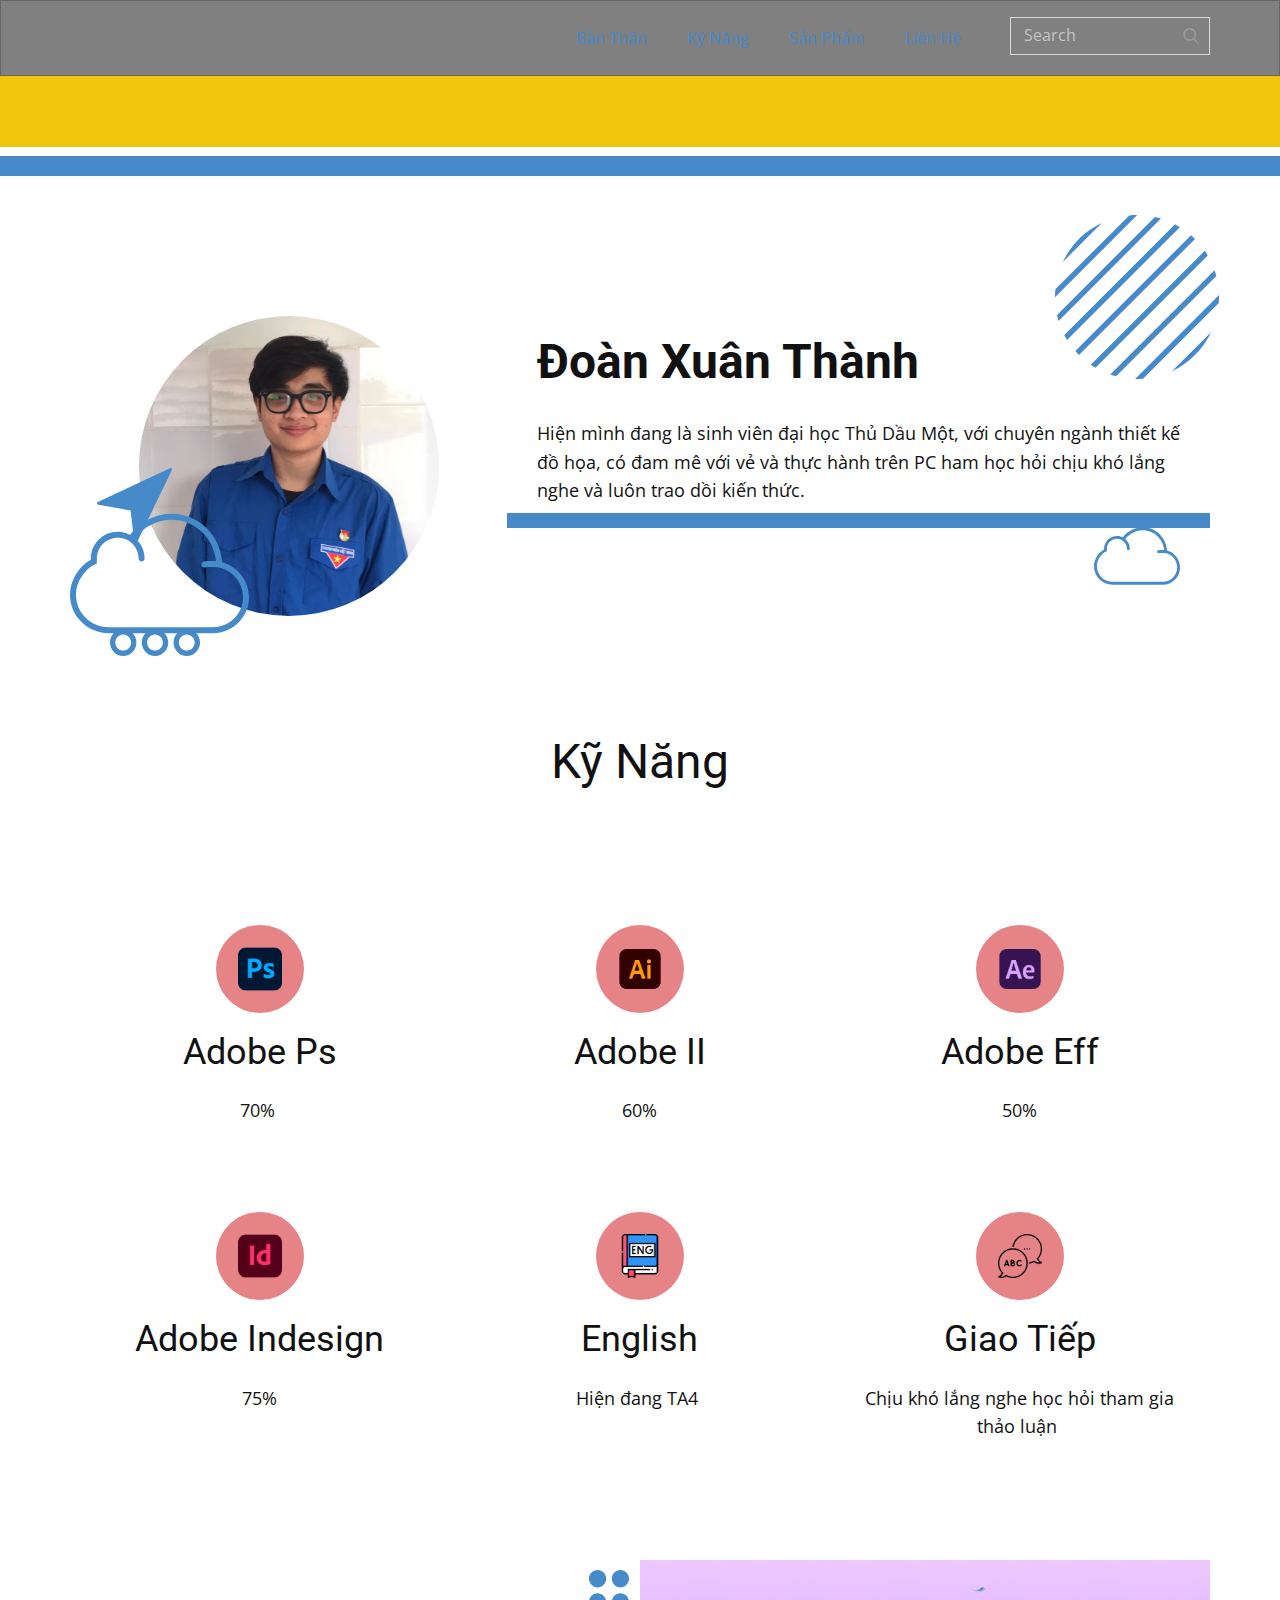
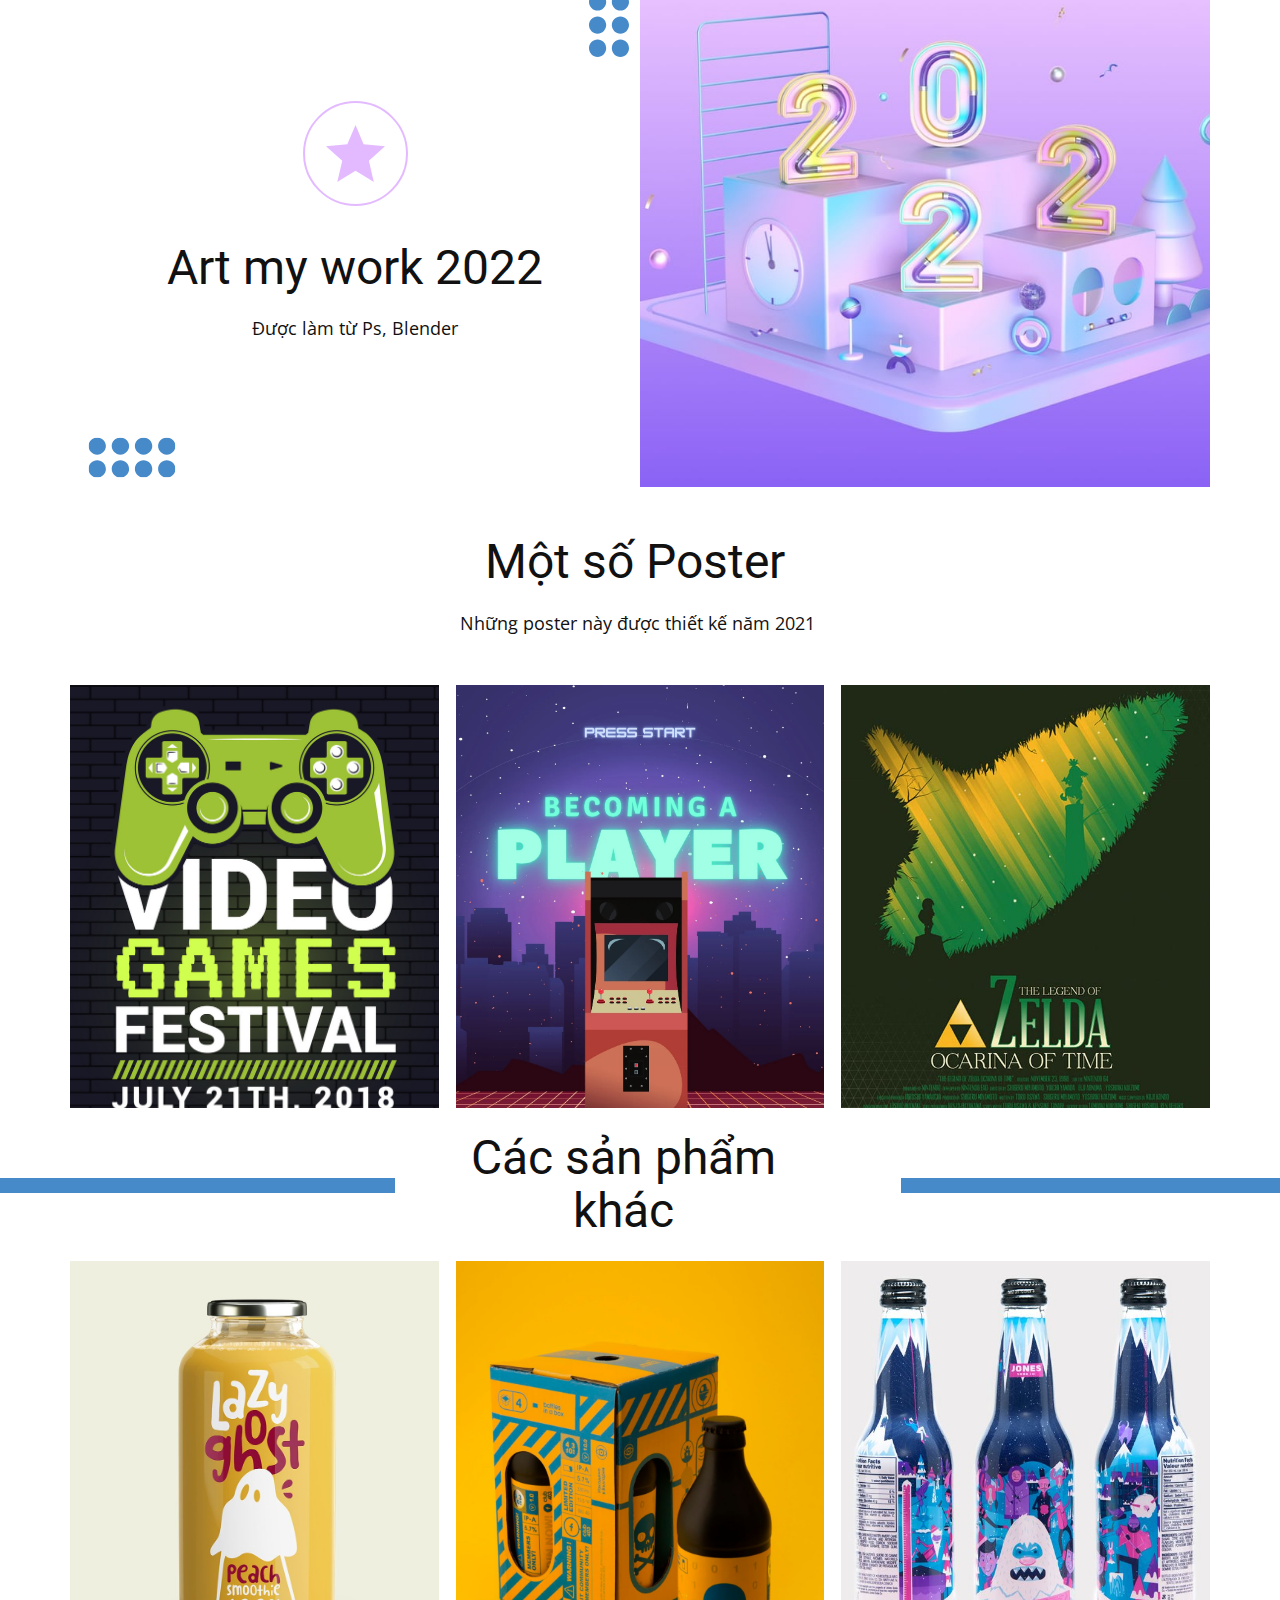
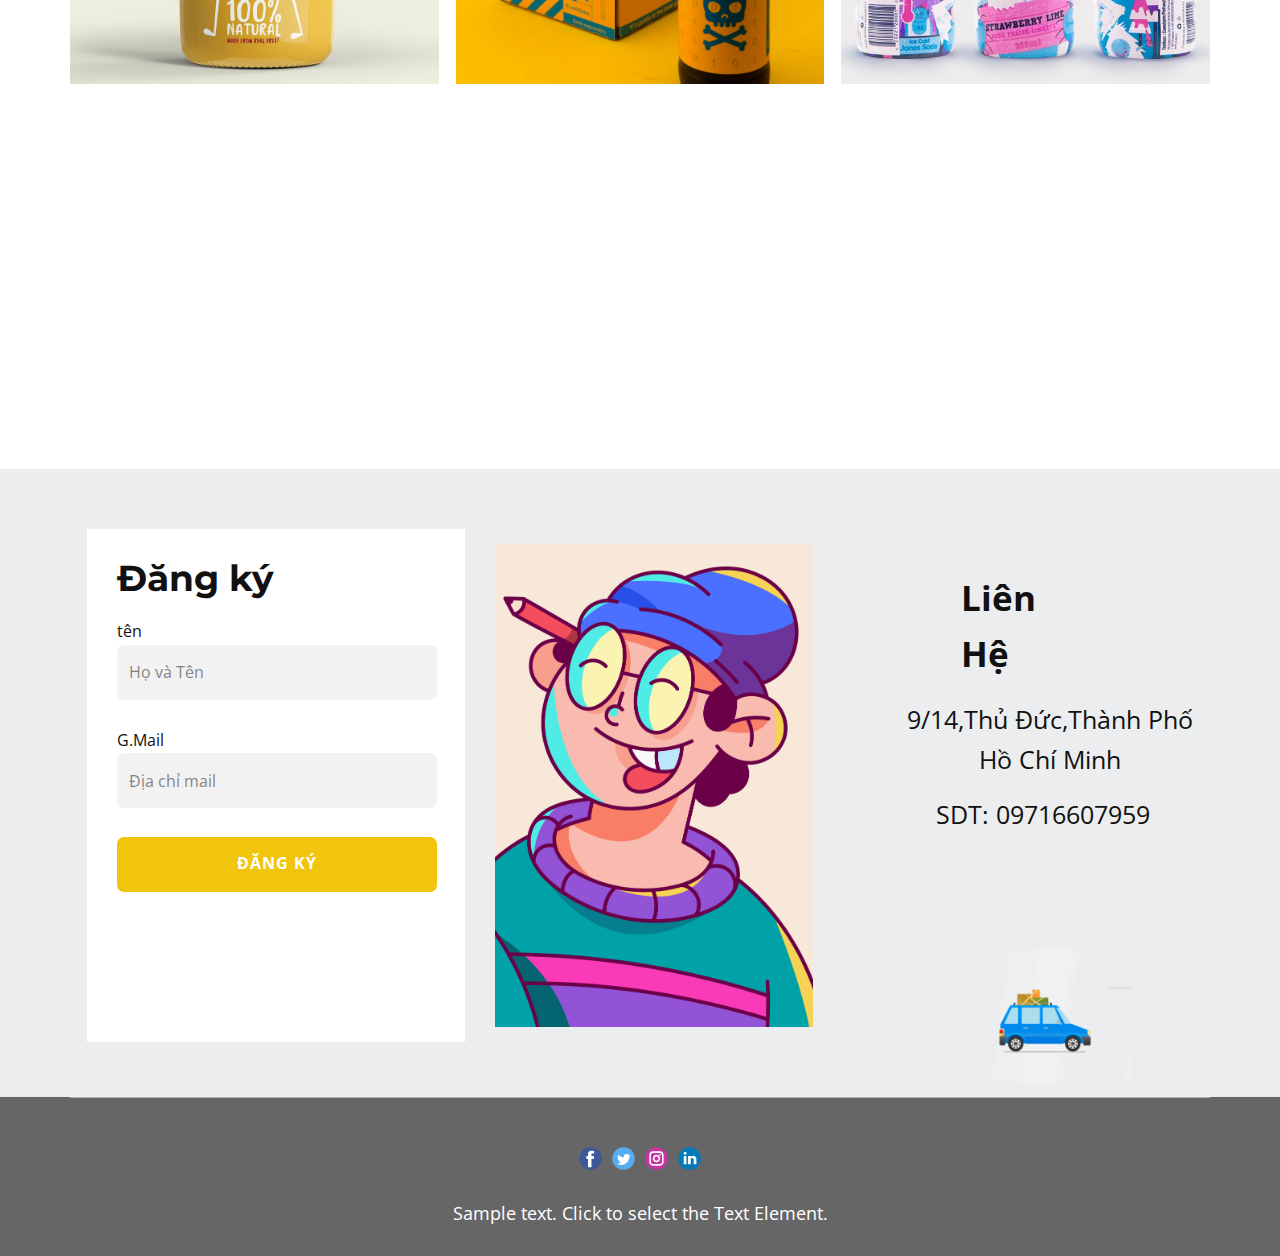
<file: Contact.html>
<!DOCTYPE html>
<html style="font-size: 16px;" lang="en"><head>
    <meta name="viewport" content="width=device-width, initial-scale=1.0">
    <meta charset="utf-8">
    <meta name="keywords" content="Đoàn Xuân Thành​, Kỹ Năng, Art my work 2022, Một số Poster, Đăng ký">
    <meta name="description" content="">
    <title>Contact</title>
    <link rel="stylesheet" href="nicepage.css" media="screen">
<link rel="stylesheet" href="Contact.css" media="screen">
    <script class="u-script" type="text/javascript" src="jquery.js" defer=""></script>
    <script class="u-script" type="text/javascript" src="nicepage.js" defer=""></script>
    <meta name="generator" content="Nicepage 5.14.0, nicepage.com">
    <meta name="referrer" content="origin">
    <link id="u-theme-google-font" rel="stylesheet" href="https://fonts.googleapis.com/css?family=Roboto:100,100i,300,300i,400,400i,500,500i,700,700i,900,900i|Open+Sans:300,300i,400,400i,500,500i,600,600i,700,700i,800,800i">
    <link id="u-page-google-font" rel="stylesheet" href="https://fonts.googleapis.com/css?family=Montserrat:100,100i,200,200i,300,300i,400,400i,500,500i,600,600i,700,700i,800,800i,900,900i">
    
    
    
    
    
    
    
    <script type="application/ld+json">{
		"@context": "http://schema.org",
		"@type": "Organization",
		"name": "",
		"sameAs": []
}</script>
    <meta name="theme-color" content="#478ac9">
    <meta property="og:title" content="Contact">
    <meta property="og:type" content="website">
  <meta data-intl-tel-input-cdn-path="intlTelInput/"></head>
  <body class="u-body u-xl-mode" data-lang="en"><header class="u-align-center-xs u-border-1 u-border-grey-60 u-clearfix u-grey-50 u-header u-header" id="sec-19ba"><div class="u-clearfix u-sheet u-sheet-1">
        <form action="#" method="get" class="u-border-1 u-border-grey-15 u-search u-search-right u-search-1">
          <button class="u-search-button" type="submit">
            <span class="u-search-icon u-spacing-10 u-text-grey-40">
              <svg class="u-svg-link" preserveAspectRatio="xMidYMin slice" viewBox="0 0 56.966 56.966" style=""><use xmlns:xlink="http://www.w3.org/1999/xlink" xlink:href="#svg-b04b"></use></svg>
              <svg xmlns="http://www.w3.org/2000/svg" xmlns:xlink="http://www.w3.org/1999/xlink" version="1.1" id="svg-b04b" x="0px" y="0px" viewBox="0 0 56.966 56.966" style="enable-background:new 0 0 56.966 56.966;" xml:space="preserve" class="u-svg-content"><path d="M55.146,51.887L41.588,37.786c3.486-4.144,5.396-9.358,5.396-14.786c0-12.682-10.318-23-23-23s-23,10.318-23,23  s10.318,23,23,23c4.761,0,9.298-1.436,13.177-4.162l13.661,14.208c0.571,0.593,1.339,0.92,2.162,0.92  c0.779,0,1.518-0.297,2.079-0.837C56.255,54.982,56.293,53.08,55.146,51.887z M23.984,6c9.374,0,17,7.626,17,17s-7.626,17-17,17  s-17-7.626-17-17S14.61,6,23.984,6z"></path><g></g><g></g><g></g><g></g><g></g><g></g><g></g><g></g><g></g><g></g><g></g><g></g><g></g><g></g><g></g></svg>
            </span>
          </button>
          <input class="u-search-input" type="search" name="search" value="" placeholder="Search">
        </form>
        <nav class="u-align-left u-font-size-14 u-menu u-menu-one-level u-nav-spacing-25 u-offcanvas u-menu-1">
          <div class="menu-collapse">
            <a class="u-button-style u-nav-link" href="#" style="padding: 4px 0px; font-size: calc(1em + 8px);">
              <svg class="u-svg-link" preserveAspectRatio="xMidYMin slice" viewBox="0 0 302 302" style=""><use xmlns:xlink="http://www.w3.org/1999/xlink" xlink:href="#svg-7b92"></use></svg>
              <svg xmlns="http://www.w3.org/2000/svg" xmlns:xlink="http://www.w3.org/1999/xlink" version="1.1" id="svg-7b92" x="0px" y="0px" viewBox="0 0 302 302" style="enable-background:new 0 0 302 302;" xml:space="preserve" class="u-svg-content"><g><rect y="36" width="302" height="30"></rect><rect y="236" width="302" height="30"></rect><rect y="136" width="302" height="30"></rect>
</g><g></g><g></g><g></g><g></g><g></g><g></g><g></g><g></g><g></g><g></g><g></g><g></g><g></g><g></g><g></g></svg>
            </a>
          </div>
          <div class="u-custom-menu u-nav-container">
            <ul class="u-nav u-unstyled u-nav-1"><li class="u-nav-item"><a class="u-button-style u-nav-link u-text-active-palette-1-base u-text-hover-palette-2-base" href="Contact.html#sec-8979" style="padding: 10px 20px;">Bản Thân</a>
</li><li class="u-nav-item"><a class="u-button-style u-nav-link u-text-active-palette-1-base u-text-hover-palette-2-base" href="Contact.html#sec-5164" style="padding: 10px 20px;">Kỹ Năng</a>
</li><li class="u-nav-item"><a class="u-button-style u-nav-link u-text-active-palette-1-base u-text-hover-palette-2-base" href="Contact.html#sec-6b1e" style="padding: 10px 20px;">Sản Phẩm</a>
</li><li class="u-nav-item"><a class="u-button-style u-nav-link u-text-active-palette-1-base u-text-hover-palette-2-base" href="Contact.html#carousel_d5d3" style="padding: 10px 20px;">Liên Hệ</a>
</li></ul>
          </div>
          <div class="u-custom-menu u-nav-container-collapse">
            <div class="u-align-center u-black u-container-style u-inner-container-layout u-opacity u-opacity-95 u-sidenav">
              <div class="u-inner-container-layout u-sidenav-overflow">
                <div class="u-menu-close"></div>
                <ul class="u-align-center u-nav u-popupmenu-items u-unstyled u-nav-2"><li class="u-nav-item"><a class="u-button-style u-nav-link" href="Contact.html#sec-8979">Bản Thân</a>
</li><li class="u-nav-item"><a class="u-button-style u-nav-link" href="Contact.html#sec-5164">Kỹ Năng</a>
</li><li class="u-nav-item"><a class="u-button-style u-nav-link" href="Contact.html#sec-6b1e">Sản Phẩm</a>
</li><li class="u-nav-item"><a class="u-button-style u-nav-link" href="Contact.html#carousel_d5d3">Liên Hệ</a>
</li></ul>
              </div>
            </div>
            <div class="u-black u-menu-overlay u-opacity u-opacity-70"></div>
          </div>
        </nav>
      </div></header>
    <section class="u-clearfix u-lightbox u-valign-middle u-section-1" id="sec-8979">
      <div class="u-expanded-width u-palette-3-base u-shape u-shape-rectangle u-shape-1"></div>
      <div class="u-expanded-width u-palette-1-base u-shape u-shape-rectangle u-shape-2"></div>
      <div class="u-clearfix u-gutter-0 u-layout-wrap u-layout-wrap-1">
        <div class="u-layout">
          <div class="u-layout-row">
            <div class="u-align-center u-container-style u-layout-cell u-left-cell u-size-23 u-layout-cell-1">
              <div class="u-container-layout u-container-layout-1">
                <div alt="" class="u-image u-image-circle u-image-1" src="" data-image-width="1536" data-image-height="2048"></div><span class="u-icon u-text-palette-1-base u-icon-1"><svg class="u-svg-link" preserveAspectRatio="xMidYMin slice" viewBox="0 0 60 60" style=""><use xmlns:xlink="http://www.w3.org/1999/xlink" xlink:href="#svg-8f04"></use></svg><svg class="u-svg-content" viewBox="0 0 60 60" x="0px" y="0px" id="svg-8f04" style="enable-background:new 0 0 60 60;"><path d="M50.976,26.194C50.447,17.194,43.028,10,34.085,10c-5.43,0-10.688,2.663-13.946,7.008c-0.075-0.039-0.154-0.066-0.23-0.102
	c-0.198-0.096-0.399-0.187-0.604-0.269c-0.114-0.045-0.228-0.086-0.343-0.126c-0.203-0.071-0.409-0.134-0.619-0.191
	c-0.115-0.031-0.229-0.063-0.345-0.089c-0.225-0.051-0.455-0.09-0.687-0.125c-0.101-0.015-0.2-0.035-0.302-0.046
	C16.677,16.023,16.341,16,16,16c-4.963,0-9,4.037-9,9c0,0.127,0.008,0.252,0.016,0.377v0.004C2.857,27.649,0,32.399,0,37.154
	C0,44.237,5.762,50,12.845,50h24.508c0.104,0,0.207-0.006,0.311-0.014l0.062-0.008l0.134,0.008C37.962,49.994,38.064,50,38.169,50
	h9.803C54.604,50,60,44.604,60,37.972C60,32.483,56.173,27.56,50.976,26.194z M47.972,48h-9.803c-0.059,0-0.116-0.005-0.174-0.009
	l-0.271-0.011l-0.198,0.011C37.469,47.995,37.411,48,37.353,48H12.845C6.865,48,2,43.135,2,37.154C2,33,4.705,28.688,8.433,26.901
	L9,26.63V26c0-0.127,0.008-0.256,0.015-0.386l0.009-0.16l-0.012-0.21C9.006,25.163,9,25.082,9,25c0-3.859,3.141-7,7-7
	c0.309,0,0.614,0.027,0.917,0.067c0.078,0.01,0.156,0.023,0.233,0.036c0.267,0.044,0.53,0.102,0.789,0.177
	c0.035,0.01,0.071,0.017,0.106,0.027c0.285,0.087,0.563,0.197,0.835,0.321c0.071,0.032,0.14,0.067,0.21,0.101
	c0.24,0.119,0.475,0.249,0.702,0.396C21.719,20.373,23,22.538,23,25c0,0.553,0.447,1,1,1s1-0.447,1-1c0-2.754-1.246-5.219-3.2-6.871
	C24.667,14.379,29.388,12,34.085,12c7.745,0,14.177,6.135,14.848,13.888c-1.022-0.072-2.552-0.109-4.083,0.124
	c-0.546,0.083-0.921,0.593-0.838,1.139c0.075,0.495,0.501,0.85,0.987,0.85c0.05,0,0.101-0.004,0.151-0.012
	c2.227-0.337,4.548-0.021,4.684-0.002C54.49,28.872,58,33.161,58,37.972C58,43.501,53.501,48,47.972,48z"></path></svg></span>
                <div class="u-shape u-shape-svg u-text-palette-1-base u-shape-3">
                  <svg class="u-svg-link" preserveAspectRatio="none" viewBox="0 0 160 160" style=""><use xmlns:xlink="http://www.w3.org/1999/xlink" xlink:href="#svg-d8ae"></use></svg>
                  <svg class="u-svg-content" viewBox="0 0 160 160" x="0px" y="0px" id="svg-d8ae"><path d="M159.1,1c-0.9-1-2.3-1.2-3.5-0.7L1.8,72.6c-1.2,0.6-2,1.9-1.8,3.3c0.2,1.4,1.2,2.5,2.6,2.7l69,11.8l7.9,66.9
	c0.2,1.4,1.2,2.5,2.6,2.7c0.2,0,0.4,0,0.5,0c1.2,0,2.2-0.7,2.8-1.8L159.8,4.4C160.3,3.4,160,1.9,159.1,1z"></path></svg>
                </div>
                <div class="u-shape u-shape-svg u-text-palette-1-base u-shape-4">
                  <svg class="u-svg-link" preserveAspectRatio="none" viewBox="0 0 160 48" style=""><use xmlns:xlink="http://www.w3.org/1999/xlink" xlink:href="#svg-c4bd"></use></svg>
                  <svg class="u-svg-content" viewBox="0 0 160 48" x="0px" y="0px" id="svg-c4bd"><path d="M80,9.6c7.6,0,14.1,6.6,14.1,14.4S87.6,38.4,80,38.4S65.9,31.8,65.9,24S72.4,9.6,80,9.6 M80,0C67.1,0,56.5,10.8,56.5,24
	S67.1,48,80,48s23.5-10.8,23.5-24S92.9,0,80,0L80,0z M136.5,9.6c7.6,0,14.1,6.6,14.1,14.4s-6.5,14.4-14.1,14.4s-14.1-6.6-14.1-14.4
	S128.8,9.6,136.5,9.6 M136.5,0c-12.9,0-23.5,10.8-23.5,24s10.6,24,23.5,24c12.9,0,23.5-10.8,23.5-24S149.4,0,136.5,0L136.5,0z
	 M23.5,9.6c7.6,0,14.1,6.6,14.1,14.4s-6.5,14.4-14.1,14.4S9.4,31.8,9.4,24S15.9,9.6,23.5,9.6 M23.5,0C10.6,0,0,10.8,0,24
	s10.6,24,23.5,24s23.5-10.8,23.5-24S36.4,0,23.5,0L23.5,0z"></path></svg>
                </div>
              </div>
            </div>
            <div class="u-align-left u-container-style u-layout-cell u-right-cell u-size-37 u-layout-cell-2">
              <div class="u-container-layout u-container-layout-2">
                <h2 class="u-hover-feature u-text u-text-default u-text-1">Đoàn Xuân Thành<span style="font-weight: 700;"></span>
                </h2>
                <div class="u-shape u-shape-svg u-text-palette-1-base u-shape-5">
                  <svg class="u-svg-link" preserveAspectRatio="none" viewBox="0 0 160 160" style=""><use xmlns:xlink="http://www.w3.org/1999/xlink" xlink:href="#svg-69db"></use></svg>
                  <svg class="u-svg-content" viewBox="0 0 160 160" x="0px" y="0px" id="svg-69db"><path d="M114.3,152.3l38-38C144.4,130.9,130.9,144.4,114.3,152.3z M117.1,9.1l-108,108c0.8,1.6,1.7,3.2,2.7,4.8l110-110
	C120.3,10.9,118.7,10,117.1,9.1z M97.5,2L2,97.5c0.4,2,1,4,1.5,5.9l99.9-99.9C101.5,2.9,99.5,2.4,97.5,2z M80,160c2,0,4-0.1,5.9-0.2
	l73.9-73.9c0.1-2,0.2-3.9,0.2-5.9c0-0.6,0-1.2,0-1.9L78.1,160C78.8,160,79.4,160,80,160z M34.9,146.1c1.5,1,3,2,4.6,2.9L149,39.5
	c-0.9-1.6-1.9-3.1-2.9-4.6L34.9,146.1z M132.7,19.8L19.8,132.7c1.2,1.3,2.3,2.6,3.6,3.9L136.6,23.4C135.3,22.2,134,21,132.7,19.8z
	 M59.6,157.4l97.8-97.8c-0.5-1.9-1.1-3.8-1.7-5.7L53.9,155.6C55.8,156.3,57.7,156.9,59.6,157.4z M7.6,45.9L45.9,7.6
	C29.1,15.5,15.5,29.1,7.6,45.9z M80,0c-2.6,0-5.1,0.1-7.6,0.4l-72,72C0.1,74.9,0,77.4,0,80c0,0.1,0,0.2,0,0.2L80.2,0
	C80.2,0,80.1,0,80,0z"></path></svg>
                </div>
                <p class="u-text u-text-2">Hiện mình đang là sinh viên đại học Thủ Dầu Một, với chuyên ngành thiết kế đồ họa, có đam mê với vẻ và thực hành trên PC ham học hỏi chịu khó lắng nghe và luôn trao dồi kiến thức.</p>
                <div class="u-expanded-width u-palette-1-base u-shape u-shape-rectangle u-shape-6"></div><span class="u-icon u-text-palette-1-base u-icon-2"><svg class="u-svg-link" preserveAspectRatio="xMidYMin slice" viewBox="0 0 60 60" style=""><use xmlns:xlink="http://www.w3.org/1999/xlink" xlink:href="#svg-07a2"></use></svg><svg class="u-svg-content" viewBox="0 0 60 60" x="0px" y="0px" id="svg-07a2" style="enable-background:new 0 0 60 60;"><path d="M50.976,26.194C50.447,17.194,43.028,10,34.085,10c-5.43,0-10.688,2.663-13.946,7.008c-0.075-0.039-0.154-0.066-0.23-0.102
	c-0.198-0.096-0.399-0.187-0.604-0.269c-0.114-0.045-0.228-0.086-0.343-0.126c-0.203-0.071-0.409-0.134-0.619-0.191
	c-0.115-0.031-0.229-0.063-0.345-0.089c-0.225-0.051-0.455-0.09-0.687-0.125c-0.101-0.015-0.2-0.035-0.302-0.046
	C16.677,16.023,16.341,16,16,16c-4.963,0-9,4.037-9,9c0,0.127,0.008,0.252,0.016,0.377v0.004C2.857,27.649,0,32.399,0,37.154
	C0,44.237,5.762,50,12.845,50h24.508c0.104,0,0.207-0.006,0.311-0.014l0.062-0.008l0.134,0.008C37.962,49.994,38.064,50,38.169,50
	h9.803C54.604,50,60,44.604,60,37.972C60,32.483,56.173,27.56,50.976,26.194z M47.972,48h-9.803c-0.059,0-0.116-0.005-0.174-0.009
	l-0.271-0.011l-0.198,0.011C37.469,47.995,37.411,48,37.353,48H12.845C6.865,48,2,43.135,2,37.154C2,33,4.705,28.688,8.433,26.901
	L9,26.63V26c0-0.127,0.008-0.256,0.015-0.386l0.009-0.16l-0.012-0.21C9.006,25.163,9,25.082,9,25c0-3.859,3.141-7,7-7
	c0.309,0,0.614,0.027,0.917,0.067c0.078,0.01,0.156,0.023,0.233,0.036c0.267,0.044,0.53,0.102,0.789,0.177
	c0.035,0.01,0.071,0.017,0.106,0.027c0.285,0.087,0.563,0.197,0.835,0.321c0.071,0.032,0.14,0.067,0.21,0.101
	c0.24,0.119,0.475,0.249,0.702,0.396C21.719,20.373,23,22.538,23,25c0,0.553,0.447,1,1,1s1-0.447,1-1c0-2.754-1.246-5.219-3.2-6.871
	C24.667,14.379,29.388,12,34.085,12c7.745,0,14.177,6.135,14.848,13.888c-1.022-0.072-2.552-0.109-4.083,0.124
	c-0.546,0.083-0.921,0.593-0.838,1.139c0.075,0.495,0.501,0.85,0.987,0.85c0.05,0,0.101-0.004,0.151-0.012
	c2.227-0.337,4.548-0.021,4.684-0.002C54.49,28.872,58,33.161,58,37.972C58,43.501,53.501,48,47.972,48z"></path></svg></span>
              </div>
            </div>
          </div>
        </div>
      </div>
      
    </section>
    <section class="u-align-center u-clearfix u-section-2" id="sec-5164">
      <div class="u-clearfix u-sheet u-valign-middle u-sheet-1">
        <h2 class="u-text u-text-default u-text-1">Kỹ Năng</h2>
        <div class="u-expanded-width u-list u-list-1">
          <div class="u-repeater u-repeater-1">
            <div class="u-align-center u-container-style u-list-item u-repeater-item u-video-cover u-white u-list-item-1">
              <div class="u-container-layout u-similar-container u-valign-top u-container-layout-1"><span class="u-file-icon u-icon u-icon-circle u-palette-2-light-1 u-icon-1"><img src="images/5968520.png" alt=""></span>
                <h3 class="u-text u-text-2">Adobe Ps</h3>
                <p class="u-text u-text-3">70%&nbsp;<br>
                </p>
              </div>
            </div>
            <div class="u-align-center u-container-style u-list-item u-repeater-item u-video-cover u-white u-list-item-2">
              <div class="u-container-layout u-similar-container u-valign-top u-container-layout-2"><span class="u-file-icon u-icon u-icon-circle u-palette-2-light-1 u-icon-2"><img src="images/5611037.png" alt=""></span>
                <h3 class="u-text u-text-4">Adobe II</h3>
                <p class="u-text u-text-5">60%</p>
              </div>
            </div>
            <div class="u-align-center u-container-style u-list-item u-repeater-item u-white u-list-item-3">
              <div class="u-container-layout u-similar-container u-valign-top u-container-layout-3"><span class="u-file-icon u-icon u-icon-circle u-palette-2-light-1 u-icon-3"><img src="images/5611014.png" alt=""></span>
                <h3 class="u-text u-text-6">Adobe Eff</h3>
                <p class="u-text u-text-7">50%</p>
              </div>
            </div>
            <div class="u-align-center u-container-style u-list-item u-repeater-item u-video-cover u-white u-list-item-4">
              <div class="u-container-layout u-similar-container u-valign-top u-container-layout-4"><span class="u-file-icon u-icon u-icon-circle u-palette-2-light-1 u-icon-4"><img src="images/5968482.png" alt=""></span>
                <h3 class="u-text u-text-8">Adobe Indesign</h3>
                <p class="u-text u-text-9">75%</p>
              </div>
            </div>
            <div class="u-align-center u-container-style u-list-item u-repeater-item u-video-cover u-white u-list-item-5">
              <div class="u-container-layout u-similar-container u-valign-top u-container-layout-5"><span class="u-file-icon u-icon u-icon-circle u-palette-2-light-1 u-icon-5"><img src="images/5309804.png" alt=""></span>
                <h3 class="u-text u-text-10">English</h3>
                <p class="u-text u-text-11">Hiện đang TA4&nbsp;</p>
              </div>
            </div>
            <div class="u-align-center u-container-style u-list-item u-repeater-item u-video-cover u-white u-list-item-6">
              <div class="u-container-layout u-similar-container u-valign-top u-container-layout-6"><span class="u-file-icon u-icon u-icon-circle u-palette-2-light-1 u-icon-6"><img src="images/4459037.png" alt=""></span>
                <h3 class="u-text u-text-12">Giao Tiếp</h3>
                <p class="u-text u-text-13">Chịu khó lắng nghe học hỏi tham gia thảo luận&nbsp;</p>
              </div>
            </div>
          </div>
        </div>
      </div>
    </section>
    <section class="u-clearfix u-section-3" id="sec-6b1e">
      <div class="u-clearfix u-sheet u-valign-middle u-sheet-1">
        <div class="u-clearfix u-expanded-width u-gutter-0 u-layout-wrap u-layout-wrap-1">
          <div class="u-layout" style="">
            <div class="u-layout-row" style="">
              <div class="u-align-center u-container-style u-layout-cell u-left-cell u-size-30 u-size-xs-60 u-white u-layout-cell-1" src="">
                <div class="u-container-layout u-container-layout-1">
                  <div class="u-shape u-shape-svg u-text-palette-1-base u-shape-1">
                    <svg class="u-svg-link" preserveAspectRatio="none" viewBox="0 0 74 160" style=""><use xmlns:xlink="http://www.w3.org/1999/xlink" xlink:href="#svg-bbbf"></use></svg>
                    <svg class="u-svg-content" viewBox="0 0 74 160" x="0px" y="0px" id="svg-bbbf"><path d="M15.9,128c8.7,0,15.9,7.3,15.9,16s-7.2,16-15.9,16S0,152.7,0,144S7.2,128,15.9,128z M15.9,85.3c8.7,0,15.9,7.3,15.9,16
	s-7.2,16-15.9,16S0,110.1,0,101.3S7.2,85.3,15.9,85.3z M15.9,42.7c8.7,0,15.9,7.3,15.9,16s-7.2,16-15.9,16S0,67.4,0,58.7
	S7.2,42.7,15.9,42.7z M15.9,0c8.7,0,15.9,7.3,15.9,16s-7.2,16-15.9,16S0,24.7,0,16S7.2,0,15.9,0z M58.1,128c8.7,0,15.9,7.3,15.9,16
	s-7.2,16-15.9,16s-15.9-7.3-15.9-16S49.5,128,58.1,128z M58.1,85.3c8.7,0,15.9,7.3,15.9,16s-7.2,16-15.9,16s-15.9-7.3-15.9-16
	S49.5,85.3,58.1,85.3z M58.1,42.7c8.7,0,15.9,7.3,15.9,16s-7.2,16-15.9,16s-15.9-7.3-15.9-16S49.5,42.7,58.1,42.7z M58.1,0
	C66.8,0,74,7.3,74,16s-7.2,16-15.9,16s-15.9-7.3-15.9-16S49.5,0,58.1,0z"></path></svg>
                  </div><span class="u-border-2 u-border-custom-color-1 u-icon u-icon-circle u-text-custom-color-1 u-icon-1"><svg class="u-svg-link" preserveAspectRatio="xMidYMin slice" viewBox="0 0 32 32" style=""><use xmlns:xlink="http://www.w3.org/1999/xlink" xlink:href="#svg-2731"></use></svg><svg class="u-svg-content" viewBox="0 0 32 32" id="svg-2731"><g><path d="M20.388,10.918L32,12.118l-8.735,7.749L25.914,31.4l-9.893-6.088L6.127,31.4l2.695-11.533L0,12.118 l11.547-1.2L16.026,0.6L20.388,10.918z"></path>
</g></svg>
                
                
              </span>
                  <h2 class="u-text u-text-default u-text-1">Art my work 2022</h2>
                  <p class="u-text u-text-2">Được làm từ Ps, Blender</p>
                  <div class="u-rotation-parent u-rotation-parent-1">
                    <div class="u-shape u-shape-svg u-text-palette-1-base u-shape-2">
                      <svg class="u-svg-link" preserveAspectRatio="none" viewBox="0 0 74 160" style=""><use xmlns:xlink="http://www.w3.org/1999/xlink" xlink:href="#svg-1b02"></use></svg>
                      <svg class="u-svg-content" viewBox="0 0 74 160" x="0px" y="0px" id="svg-1b02"><path d="M15.9,128c8.7,0,15.9,7.3,15.9,16s-7.2,16-15.9,16S0,152.7,0,144S7.2,128,15.9,128z M15.9,85.3c8.7,0,15.9,7.3,15.9,16
	s-7.2,16-15.9,16S0,110.1,0,101.3S7.2,85.3,15.9,85.3z M15.9,42.7c8.7,0,15.9,7.3,15.9,16s-7.2,16-15.9,16S0,67.4,0,58.7
	S7.2,42.7,15.9,42.7z M15.9,0c8.7,0,15.9,7.3,15.9,16s-7.2,16-15.9,16S0,24.7,0,16S7.2,0,15.9,0z M58.1,128c8.7,0,15.9,7.3,15.9,16
	s-7.2,16-15.9,16s-15.9-7.3-15.9-16S49.5,128,58.1,128z M58.1,85.3c8.7,0,15.9,7.3,15.9,16s-7.2,16-15.9,16s-15.9-7.3-15.9-16
	S49.5,85.3,58.1,85.3z M58.1,42.7c8.7,0,15.9,7.3,15.9,16s-7.2,16-15.9,16s-15.9-7.3-15.9-16S49.5,42.7,58.1,42.7z M58.1,0
	C66.8,0,74,7.3,74,16s-7.2,16-15.9,16s-15.9-7.3-15.9-16S49.5,0,58.1,0z"></path></svg>
                    </div>
                  </div>
                </div>
              </div>
              <div class="u-align-center u-container-style u-image u-layout-cell u-right-cell u-size-30 u-size-xs-60 u-image-1" src="" data-image-width="1200" data-image-height="675">
                <div class="u-container-layout u-valign-middle u-container-layout-2" src=""></div>
              </div>
            </div>
          </div>
        </div>
      </div>
    </section>
    <section class="u-align-center u-clearfix u-section-4" id="sec-d767">
      <h2 class="u-text u-text-1">Một số Poster&nbsp;</h2>
      <p class="u-text u-text-2">Những poster này được thiết kế năm 2021&nbsp;</p>
      <div class="u-gallery u-layout-grid u-lightbox u-show-text-on-hover u-gallery-1">
        <div class="u-gallery-inner u-gallery-inner-1">
          <div class="u-effect-fade u-gallery-item">
            <div class="u-back-slide" data-image-width="750" data-image-height="1080">
              <img class="u-back-image u-expanded u-back-image-1" src="images/poster-of-video-game-festival-cyber-sport-concept-vector-21046943.jpg">
            </div>
            <div class="u-over-slide u-shading u-over-slide-1"></div>
          </div>
          <div class="u-effect-fade u-gallery-item">
            <div class="u-back-slide" data-image-width="1131" data-image-height="1600">
              <img class="u-back-image u-expanded u-back-image-2" src="images/s-tournament-poster-Xcjos2GDrCE.jpg">
            </div>
            <div class="u-over-slide u-shading u-over-slide-2"></div>
          </div>
          <div class="u-effect-fade u-gallery-item">
            <div class="u-back-slide" data-image-width="610" data-image-height="813">
              <img class="u-back-image u-expanded u-back-image-3" src="images/1_zelda_FINAL_pp_621.jpg">
            </div>
            <div class="u-over-slide u-shading u-over-slide-3"></div>
          </div>
        </div>
      </div>
      <h2 class="u-text u-text-3">Các sản phẩm khác</h2>
      <div class="u-palette-1-base u-shape u-shape-rectangle u-shape-1"></div>
      <div class="u-palette-1-base u-shape u-shape-rectangle u-shape-2"></div>
      <div class="u-gallery u-layout-grid u-lightbox u-show-text-on-hover u-gallery-2">
        <div class="u-gallery-inner u-gallery-inner-2">
          <div class="u-effect-fade u-gallery-item">
            <div class="u-back-slide" data-image-width="900" data-image-height="1200">
              <img class="u-back-image u-expanded u-back-image-4" src="images/LazyGhostConcept.jfif">
            </div>
            <div class="u-over-slide u-shading u-over-slide-4"></div>
          </div>
          <div class="u-effect-fade u-gallery-item">
            <div class="u-back-slide" data-image-width="1000" data-image-height="1500">
              <img class="u-back-image u-expanded u-back-image-5" src="images/CLUB403.png">
            </div>
            <div class="u-over-slide u-shading u-over-slide-5"></div>
          </div>
          <div class="u-effect-fade u-gallery-item">
            <div class="u-back-slide" data-image-width="700" data-image-height="700">
              <img class="u-back-image u-expanded u-back-image-6" src="images/JonesHolidayBottles.jfif">
            </div>
            <div class="u-over-slide u-shading u-over-slide-6"></div>
          </div>
        </div>
      </div>
      <img class="u-expanded-width u-image u-image-default u-image-1" src="images/tixung14.jfif" alt="" data-image-width="2000" data-image-height="1000" data-animation-name="customAnimationIn" data-animation-duration="1000">
    </section>
    <section class="u-clearfix u-custom-color-3 u-section-5" id="carousel_d5d3">
      <div class="u-clearfix u-sheet u-sheet-1">
        <div class="u-clearfix u-layout-wrap u-layout-wrap-1">
          <div class="u-layout">
            <div class="u-layout-row">
              <div class="u-align-left u-container-style u-layout-cell u-size-30 u-white u-layout-cell-1">
                <div class="u-container-layout u-container-layout-1">
                  <h2 class="u-align-left u-custom-font u-font-montserrat u-text u-text-1">Đăng ký</h2>
                  <div class="u-align-left u-form u-form-1">
                    <form action="https://forms.nicepagesrv.com/v2/form/process" class="u-clearfix u-form-spacing-28 u-form-vertical u-inner-form" style="padding: 0px;" source="email" name="form">
                      <div class="u-form-group u-form-name u-label-top">
                        <label for="name-5a14" class="u-label" wfd-invisible="true">tên</label>
                        <input type="text" placeholder="Họ và Tên" id="name-5a14" name="Name" class="u-border-none u-grey-5 u-input u-input-rectangle u-radius-7 u-input-1" required="">
                      </div>
                      <div class="u-form-email u-form-group u-label-top">
                        <label for="email-5a14" class="u-label" wfd-invisible="true">G.Mail</label>
                        <input type="email" placeholder="Địa chỉ mail" id="email-5a14" name="email" class="u-border-none u-grey-5 u-input u-input-rectangle u-radius-7 u-input-2" required="">
                      </div>
                      <div class="u-align-right u-form-group u-form-submit u-label-top">
                        <a href="#" class="u-active-black u-border-none u-btn u-btn-round u-btn-submit u-button-style u-hover-black u-palette-3-base u-radius-7 u-text-active-white u-text-body-alt-color u-text-hover-white u-btn-1">Đăng ký</a>
                        <input type="submit" value="submit" class="u-form-control-hidden" wfd-invisible="true">
                      </div>
                      <div class="u-form-send-message u-form-send-success" wfd-invisible="true"> Thank you! Your message has been sent. </div>
                      <div class="u-form-send-error u-form-send-message" wfd-invisible="true"> Unable to send your message. Please fix errors then try again. </div>
                      <input type="hidden" value="" name="recaptchaResponse" wfd-invisible="true">
                      <input type="hidden" name="formServices" value="e9905e43-4b95-ceef-dcba-13d950757390">
                    </form>
                  </div>
                </div>
              </div>
              <div class="u-container-style u-layout-cell u-size-30 u-layout-cell-2" data-animation-name="" data-animation-duration="0" data-animation-delay="0" data-animation-direction="">
                <div class="u-container-layout u-valign-middle u-container-layout-2">
                  <img class="u-expanded-width u-image u-image-1" src="images/original-b21092fcf23786b73678af3b3927d6cf.jpg" data-image-width="1600" data-image-height="1200">
                </div>
              </div>
            </div>
          </div>
        </div>
        <p class="u-align-left u-text u-text-default u-text-2">Liên Hệ</p>
        <p class="u-align-center u-text u-text-3">9/14,Thủ Đức,Thành Phố Hồ Chí Minh</p>
        <p class="u-text u-text-default u-text-4">SDT: 09716607959</p>
        <img class="u-image u-image-default u-image-2" src="images/6ec8fa35800b339aa060d70d67edcf03.gif" alt="" data-image-width="800" data-image-height="600">
      </div>
    </section>
    
    
    
    <footer class="u-clearfix u-footer u-grey-60" id="sec-f0f2"><div class="u-clearfix u-sheet u-sheet-1">
        <div class="u-border-1 u-border-white u-expanded-width u-line u-line-horizontal u-opacity u-opacity-50 u-line-1"></div>
        <div class="u-align-left u-social-icons u-spacing-10 u-social-icons-1">
          <a class="u-social-url" title="facebook" target="_blank" href=""><span class="u-icon u-social-facebook u-social-icon u-icon-1"><svg class="u-svg-link" preserveAspectRatio="xMidYMin slice" viewBox="0 0 112 112" style=""><use xmlns:xlink="http://www.w3.org/1999/xlink" xlink:href="#svg-7283"></use></svg><svg class="u-svg-content" viewBox="0 0 112 112" x="0" y="0" id="svg-7283"><circle fill="currentColor" cx="56.1" cy="56.1" r="55"></circle><path fill="#FFFFFF" d="M73.5,31.6h-9.1c-1.4,0-3.6,0.8-3.6,3.9v8.5h12.6L72,58.3H60.8v40.8H43.9V58.3h-8V43.9h8v-9.2
      c0-6.7,3.1-17,17-17h12.5v13.9H73.5z"></path></svg></span>
          </a>
          <a class="u-social-url" title="twitter" target="_blank" href=""><span class="u-icon u-social-icon u-social-twitter u-icon-2"><svg class="u-svg-link" preserveAspectRatio="xMidYMin slice" viewBox="0 0 112 112" style=""><use xmlns:xlink="http://www.w3.org/1999/xlink" xlink:href="#svg-da4b"></use></svg><svg class="u-svg-content" viewBox="0 0 112 112" x="0" y="0" id="svg-da4b"><circle fill="currentColor" class="st0" cx="56.1" cy="56.1" r="55"></circle><path fill="#FFFFFF" d="M83.8,47.3c0,0.6,0,1.2,0,1.7c0,17.7-13.5,38.2-38.2,38.2C38,87.2,31,85,25,81.2c1,0.1,2.1,0.2,3.2,0.2
      c6.3,0,12.1-2.1,16.7-5.7c-5.9-0.1-10.8-4-12.5-9.3c0.8,0.2,1.7,0.2,2.5,0.2c1.2,0,2.4-0.2,3.5-0.5c-6.1-1.2-10.8-6.7-10.8-13.1
      c0-0.1,0-0.1,0-0.2c1.8,1,3.9,1.6,6.1,1.7c-3.6-2.4-6-6.5-6-11.2c0-2.5,0.7-4.8,1.8-6.7c6.6,8.1,16.5,13.5,27.6,14
      c-0.2-1-0.3-2-0.3-3.1c0-7.4,6-13.4,13.4-13.4c3.9,0,7.3,1.6,9.8,4.2c3.1-0.6,5.9-1.7,8.5-3.3c-1,3.1-3.1,5.8-5.9,7.4
      c2.7-0.3,5.3-1,7.7-2.1C88.7,43,86.4,45.4,83.8,47.3z"></path></svg></span>
          </a>
          <a class="u-social-url" title="instagram" target="_blank" href=""><span class="u-icon u-social-icon u-social-instagram u-icon-3"><svg class="u-svg-link" preserveAspectRatio="xMidYMin slice" viewBox="0 0 112 112" style=""><use xmlns:xlink="http://www.w3.org/1999/xlink" xlink:href="#svg-f85c"></use></svg><svg class="u-svg-content" viewBox="0 0 112 112" x="0" y="0" id="svg-f85c"><circle fill="currentColor" cx="56.1" cy="56.1" r="55"></circle><path fill="#FFFFFF" d="M55.9,38.2c-9.9,0-17.9,8-17.9,17.9C38,66,46,74,55.9,74c9.9,0,17.9-8,17.9-17.9C73.8,46.2,65.8,38.2,55.9,38.2
      z M55.9,66.4c-5.7,0-10.3-4.6-10.3-10.3c-0.1-5.7,4.6-10.3,10.3-10.3c5.7,0,10.3,4.6,10.3,10.3C66.2,61.8,61.6,66.4,55.9,66.4z"></path><path fill="#FFFFFF" d="M74.3,33.5c-2.3,0-4.2,1.9-4.2,4.2s1.9,4.2,4.2,4.2s4.2-1.9,4.2-4.2S76.6,33.5,74.3,33.5z"></path><path fill="#FFFFFF" d="M73.1,21.3H38.6c-9.7,0-17.5,7.9-17.5,17.5v34.5c0,9.7,7.9,17.6,17.5,17.6h34.5c9.7,0,17.5-7.9,17.5-17.5V38.8
      C90.6,29.1,82.7,21.3,73.1,21.3z M83,73.3c0,5.5-4.5,9.9-9.9,9.9H38.6c-5.5,0-9.9-4.5-9.9-9.9V38.8c0-5.5,4.5-9.9,9.9-9.9h34.5
      c5.5,0,9.9,4.5,9.9,9.9V73.3z"></path></svg></span>
          </a>
          <a class="u-social-url" title="linkedin" target="_blank" href=""><span class="u-icon u-social-icon u-social-linkedin u-icon-4"><svg class="u-svg-link" preserveAspectRatio="xMidYMin slice" viewBox="0 0 112 112" style=""><use xmlns:xlink="http://www.w3.org/1999/xlink" xlink:href="#svg-e4ca"></use></svg><svg class="u-svg-content" viewBox="0 0 112 112" x="0" y="0" id="svg-e4ca"><circle fill="currentColor" cx="56.1" cy="56.1" r="55"></circle><path fill="#FFFFFF" d="M41.3,83.7H27.9V43.4h13.4V83.7z M34.6,37.9L34.6,37.9c-4.6,0-7.5-3.1-7.5-7c0-4,3-7,7.6-7s7.4,3,7.5,7
      C42.2,34.8,39.2,37.9,34.6,37.9z M89.6,83.7H76.2V62.2c0-5.4-1.9-9.1-6.8-9.1c-3.7,0-5.9,2.5-6.9,4.9c-0.4,0.9-0.4,2.1-0.4,3.3v22.5
      H48.7c0,0,0.2-36.5,0-40.3h13.4v5.7c1.8-2.7,5-6.7,12.1-6.7c8.8,0,15.4,5.8,15.4,18.1V83.7z"></path></svg></span>
          </a>
        </div>
        <p class="u-align-center u-text u-text-1">Sample text. Click to select the Text Element.</p>
      </div></footer>
    
  
</body></html>
</file>
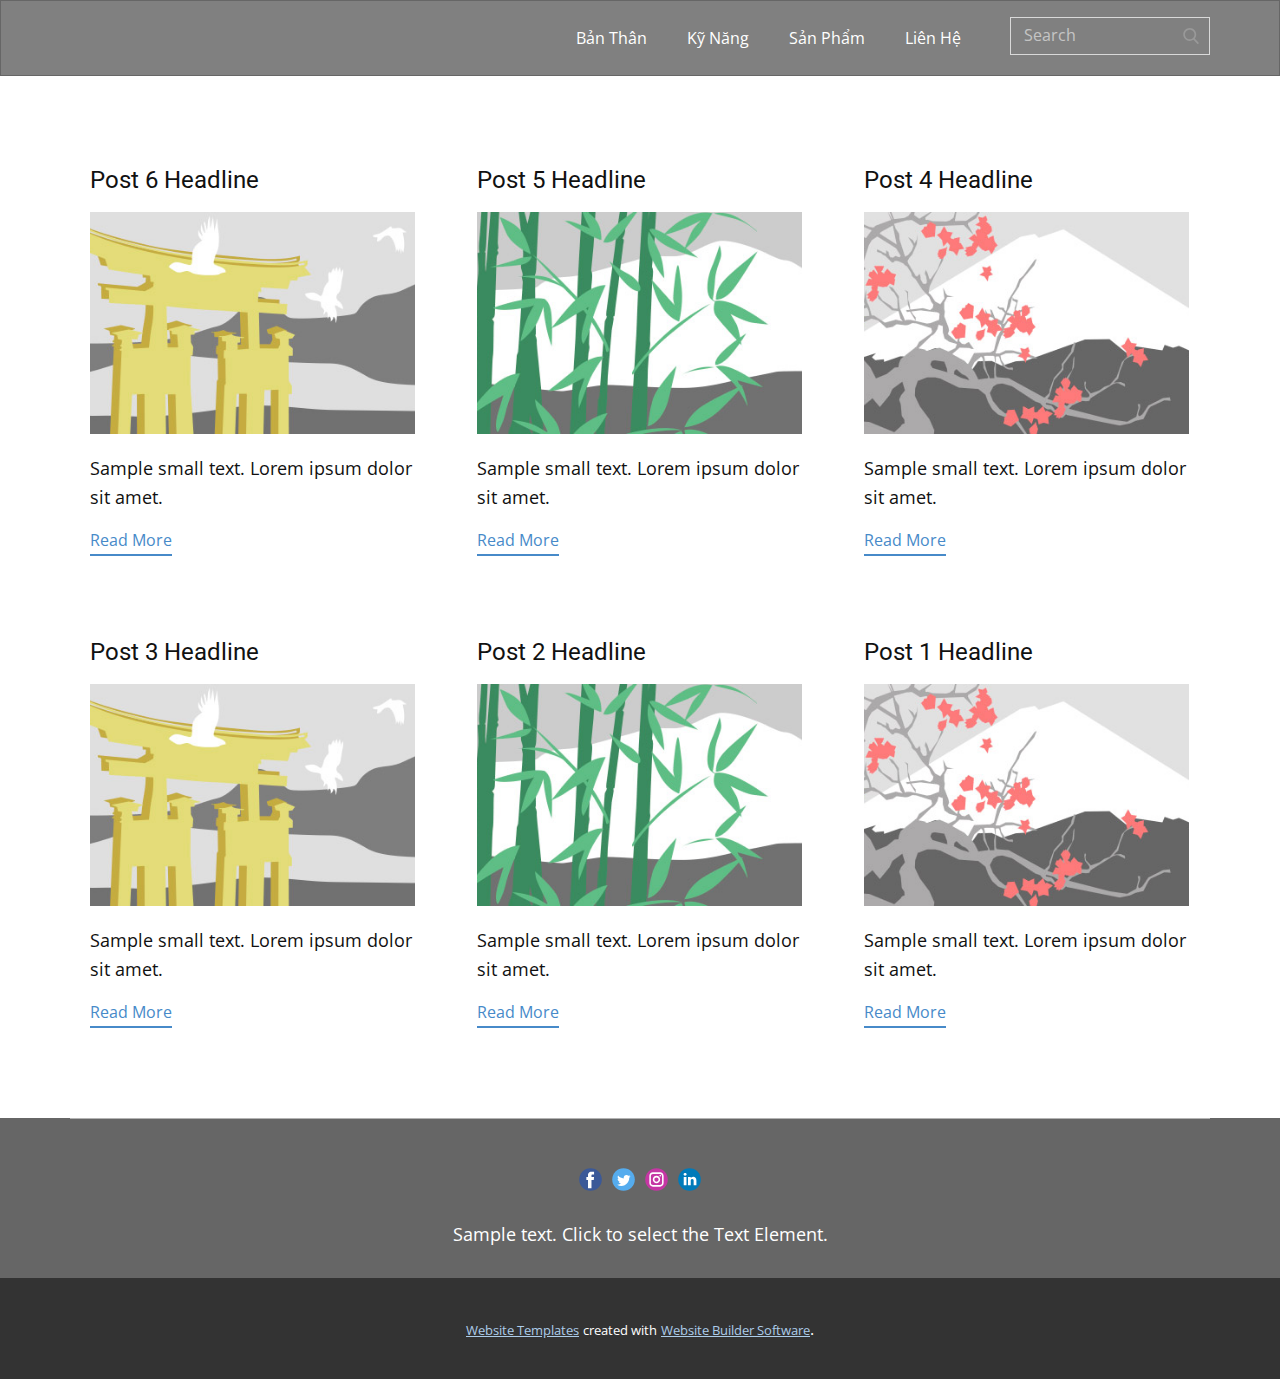
<file: blog/blog.html>
<!DOCTYPE html>
<html style="font-size: 16px;" lang="en"><head>
    <meta name="viewport" content="width=device-width, initial-scale=1.0">
    <meta charset="utf-8">
    <meta name="keywords" content="">
    <meta name="description" content="">
    <title>Blog Template</title>
    <link rel="stylesheet" href="../nicepage.css" media="screen">
<link rel="stylesheet" href="../Blog-Template.css" media="screen">
    <script class="u-script" type="text/javascript" src="../jquery.js" defer=""></script>
    <script class="u-script" type="text/javascript" src="../nicepage.js" defer=""></script>
    <meta name="generator" content="Nicepage 5.14.0, nicepage.com">
    <link id="u-theme-google-font" rel="stylesheet" href="https://fonts.googleapis.com/css?family=Roboto:100,100i,300,300i,400,400i,500,500i,700,700i,900,900i|Open+Sans:300,300i,400,400i,500,500i,600,600i,700,700i,800,800i">
    
    
    
    <script type="application/ld+json">{
		"@context": "http://schema.org",
		"@type": "Organization",
		"name": "",
		"sameAs": []
}</script>
    <meta name="theme-color" content="#478ac9">
  <meta data-intl-tel-input-cdn-path="intlTelInput/"></head>
  <body class="u-body u-xl-mode" data-lang="en"><header class="u-align-center-xs u-border-1 u-border-grey-60 u-clearfix u-grey-50 u-header u-header" id="sec-19ba"><div class="u-clearfix u-sheet u-sheet-1">
        <form action="#" method="get" class="u-border-1 u-border-grey-15 u-search u-search-right u-search-1">
          <button class="u-search-button" type="submit">
            <span class="u-search-icon u-spacing-10 u-text-grey-40">
              <svg class="u-svg-link" preserveAspectRatio="xMidYMin slice" viewBox="0 0 56.966 56.966" style=""><use xmlns:xlink="http://www.w3.org/1999/xlink" xlink:href="#svg-b04b"></use></svg>
              <svg xmlns="http://www.w3.org/2000/svg" xmlns:xlink="http://www.w3.org/1999/xlink" version="1.1" id="svg-b04b" x="0px" y="0px" viewBox="0 0 56.966 56.966" style="enable-background:new 0 0 56.966 56.966;" xml:space="preserve" class="u-svg-content"><path d="M55.146,51.887L41.588,37.786c3.486-4.144,5.396-9.358,5.396-14.786c0-12.682-10.318-23-23-23s-23,10.318-23,23  s10.318,23,23,23c4.761,0,9.298-1.436,13.177-4.162l13.661,14.208c0.571,0.593,1.339,0.92,2.162,0.92  c0.779,0,1.518-0.297,2.079-0.837C56.255,54.982,56.293,53.08,55.146,51.887z M23.984,6c9.374,0,17,7.626,17,17s-7.626,17-17,17  s-17-7.626-17-17S14.61,6,23.984,6z"></path><g></g><g></g><g></g><g></g><g></g><g></g><g></g><g></g><g></g><g></g><g></g><g></g><g></g><g></g><g></g></svg>
            </span>
          </button>
          <input class="u-search-input" type="search" name="search" value="" placeholder="Search">
        </form>
        <nav class="u-align-left u-font-size-14 u-menu u-menu-one-level u-nav-spacing-25 u-offcanvas u-menu-1">
          <div class="menu-collapse">
            <a class="u-button-style u-nav-link" href="#" style="padding: 4px 0px; font-size: calc(1em + 8px);">
              <svg class="u-svg-link" preserveAspectRatio="xMidYMin slice" viewBox="0 0 302 302" style=""><use xmlns:xlink="http://www.w3.org/1999/xlink" xlink:href="#svg-7b92"></use></svg>
              <svg xmlns="http://www.w3.org/2000/svg" xmlns:xlink="http://www.w3.org/1999/xlink" version="1.1" id="svg-7b92" x="0px" y="0px" viewBox="0 0 302 302" style="enable-background:new 0 0 302 302;" xml:space="preserve" class="u-svg-content"><g><rect y="36" width="302" height="30"></rect><rect y="236" width="302" height="30"></rect><rect y="136" width="302" height="30"></rect>
</g><g></g><g></g><g></g><g></g><g></g><g></g><g></g><g></g><g></g><g></g><g></g><g></g><g></g><g></g><g></g></svg>
            </a>
          </div>
          <div class="u-custom-menu u-nav-container">
            <ul class="u-nav u-unstyled u-nav-1"><li class="u-nav-item"><a class="u-button-style u-nav-link u-text-active-palette-1-base u-text-hover-palette-2-base" href="../Contact.html#sec-8979" style="padding: 10px 20px;">Bản Thân</a>
</li><li class="u-nav-item"><a class="u-button-style u-nav-link u-text-active-palette-1-base u-text-hover-palette-2-base" href="../Contact.html#sec-5164" style="padding: 10px 20px;">Kỹ Năng</a>
</li><li class="u-nav-item"><a class="u-button-style u-nav-link u-text-active-palette-1-base u-text-hover-palette-2-base" href="../Contact.html#sec-6b1e" style="padding: 10px 20px;">Sản Phẩm</a>
</li><li class="u-nav-item"><a class="u-button-style u-nav-link u-text-active-palette-1-base u-text-hover-palette-2-base" href="../Contact.html#carousel_d5d3" style="padding: 10px 20px;">Liên Hệ</a>
</li></ul>
          </div>
          <div class="u-custom-menu u-nav-container-collapse">
            <div class="u-align-center u-black u-container-style u-inner-container-layout u-opacity u-opacity-95 u-sidenav">
              <div class="u-inner-container-layout u-sidenav-overflow">
                <div class="u-menu-close"></div>
                <ul class="u-align-center u-nav u-popupmenu-items u-unstyled u-nav-2"><li class="u-nav-item"><a class="u-button-style u-nav-link" href="../Contact.html#sec-8979">Bản Thân</a>
</li><li class="u-nav-item"><a class="u-button-style u-nav-link" href="../Contact.html#sec-5164">Kỹ Năng</a>
</li><li class="u-nav-item"><a class="u-button-style u-nav-link" href="../Contact.html#sec-6b1e">Sản Phẩm</a>
</li><li class="u-nav-item"><a class="u-button-style u-nav-link" href="../Contact.html#carousel_d5d3">Liên Hệ</a>
</li></ul>
              </div>
            </div>
            <div class="u-black u-menu-overlay u-opacity u-opacity-70"></div>
          </div>
        </nav>
      </div></header>
    <section class="u-clearfix u-section-1" id="sec-1c23">
      <div class="u-clearfix u-sheet u-valign-middle u-sheet-1"><!--blog--><!--blog_options_json--><!--{"type":"Recent","source":"","tags":"","count":""}--><!--/blog_options_json-->
        <div class="u-blog u-expanded-width u-repeater u-repeater-1"><!--blog_post-->
          <div class="u-blog-post u-container-style u-repeater-item u-white u-repeater-item-1">
            <div class="u-container-layout u-similar-container u-valign-top u-container-layout-1"><!--blog_post_header-->
              <h4 class="u-blog-control u-text u-text-1">
                <a class="u-post-header-link" href="../blog/post-5.html">Post 6 Headline</a>
              </h4><!--/blog_post_header--><!--blog_post_image-->
              <a class="u-post-header-link" href="../blog/post-5.html"><img alt="" class="u-blog-control u-expanded-width u-image u-image-default u-image-1" src="../images/8ad73f3c.jpeg"></a><!--/blog_post_image--><!--blog_post_content-->
              <div class="u-blog-control u-post-content u-text u-text-2 fr-view">Sample small text. Lorem ipsum dolor sit amet.</div><!--/blog_post_content--><!--blog_post_readmore-->
              <a href="../blog/post-5.html" class="u-blog-control u-border-2 u-border-palette-1-base u-btn u-btn-rectangle u-button-style u-none u-btn-1"><!--blog_post_readmore_content--><!--options_json--><!--{"content":"","defaultValue":"Read More"}--><!--/options_json-->Read More<!--/blog_post_readmore_content--></a><!--/blog_post_readmore-->
            </div>
          </div><div class="u-blog-post u-container-style u-repeater-item u-video-cover u-white">
            <div class="u-container-layout u-similar-container u-valign-top u-container-layout-2"><!--blog_post_header-->
              <h4 class="u-blog-control u-text u-text-3">
                <a class="u-post-header-link" href="../blog/post-4.html">Post 5 Headline</a>
              </h4><!--/blog_post_header--><!--blog_post_image-->
              <a class="u-post-header-link" href="../blog/post-4.html"><img alt="" class="u-blog-control u-expanded-width u-image u-image-default u-image-2" src="../images/68f64b9d.jpeg"></a><!--/blog_post_image--><!--blog_post_content-->
              <div class="u-blog-control u-post-content u-text u-text-4 fr-view">Sample small text. Lorem ipsum dolor sit amet.</div><!--/blog_post_content--><!--blog_post_readmore-->
              <a href="../blog/post-4.html" class="u-blog-control u-border-2 u-border-palette-1-base u-btn u-btn-rectangle u-button-style u-none u-btn-2"><!--blog_post_readmore_content--><!--options_json--><!--{"content":"","defaultValue":"Read More"}--><!--/options_json-->Read More<!--/blog_post_readmore_content--></a><!--/blog_post_readmore-->
            </div>
          </div><div class="u-blog-post u-container-style u-repeater-item u-video-cover u-white">
            <div class="u-container-layout u-similar-container u-valign-top u-container-layout-3"><!--blog_post_header-->
              <h4 class="u-blog-control u-text u-text-5">
                <a class="u-post-header-link" href="../blog/post-3.html">Post 4 Headline</a>
              </h4><!--/blog_post_header--><!--blog_post_image-->
              <a class="u-post-header-link" href="../blog/post-3.html"><img alt="" class="u-blog-control u-expanded-width u-image u-image-default u-image-3" src="../images/0fd3416c.jpeg"></a><!--/blog_post_image--><!--blog_post_content-->
              <div class="u-blog-control u-post-content u-text u-text-6 fr-view">Sample small text. Lorem ipsum dolor sit amet.</div><!--/blog_post_content--><!--blog_post_readmore-->
              <a href="../blog/post-3.html" class="u-blog-control u-border-2 u-border-palette-1-base u-btn u-btn-rectangle u-button-style u-none u-btn-3"><!--blog_post_readmore_content--><!--options_json--><!--{"content":"","defaultValue":"Read More"}--><!--/options_json-->Read More<!--/blog_post_readmore_content--></a><!--/blog_post_readmore-->
            </div>
          </div><div class="u-blog-post u-container-style u-repeater-item u-white u-repeater-item-1">
            <div class="u-container-layout u-similar-container u-valign-top u-container-layout-1"><!--blog_post_header-->
              <h4 class="u-blog-control u-text u-text-1">
                <a class="u-post-header-link" href="../blog/post-2.html">Post 3 Headline</a>
              </h4><!--/blog_post_header--><!--blog_post_image-->
              <a class="u-post-header-link" href="../blog/post-2.html"><img alt="" class="u-blog-control u-expanded-width u-image u-image-default u-image-1" src="../images/8ad73f3c.jpeg"></a><!--/blog_post_image--><!--blog_post_content-->
              <div class="u-blog-control u-post-content u-text u-text-2 fr-view">Sample small text. Lorem ipsum dolor sit amet.</div><!--/blog_post_content--><!--blog_post_readmore-->
              <a href="../blog/post-2.html" class="u-blog-control u-border-2 u-border-palette-1-base u-btn u-btn-rectangle u-button-style u-none u-btn-1"><!--blog_post_readmore_content--><!--options_json--><!--{"content":"","defaultValue":"Read More"}--><!--/options_json-->Read More<!--/blog_post_readmore_content--></a><!--/blog_post_readmore-->
            </div>
          </div><div class="u-blog-post u-container-style u-repeater-item u-video-cover u-white">
            <div class="u-container-layout u-similar-container u-valign-top u-container-layout-2"><!--blog_post_header-->
              <h4 class="u-blog-control u-text u-text-3">
                <a class="u-post-header-link" href="../blog/post-1.html">Post 2 Headline</a>
              </h4><!--/blog_post_header--><!--blog_post_image-->
              <a class="u-post-header-link" href="../blog/post-1.html"><img alt="" class="u-blog-control u-expanded-width u-image u-image-default u-image-2" src="../images/68f64b9d.jpeg"></a><!--/blog_post_image--><!--blog_post_content-->
              <div class="u-blog-control u-post-content u-text u-text-4 fr-view">Sample small text. Lorem ipsum dolor sit amet.</div><!--/blog_post_content--><!--blog_post_readmore-->
              <a href="../blog/post-1.html" class="u-blog-control u-border-2 u-border-palette-1-base u-btn u-btn-rectangle u-button-style u-none u-btn-2"><!--blog_post_readmore_content--><!--options_json--><!--{"content":"","defaultValue":"Read More"}--><!--/options_json-->Read More<!--/blog_post_readmore_content--></a><!--/blog_post_readmore-->
            </div>
          </div><div class="u-blog-post u-container-style u-repeater-item u-video-cover u-white">
            <div class="u-container-layout u-similar-container u-valign-top u-container-layout-3"><!--blog_post_header-->
              <h4 class="u-blog-control u-text u-text-5">
                <a class="u-post-header-link" href="../blog/post.html">Post 1 Headline</a>
              </h4><!--/blog_post_header--><!--blog_post_image-->
              <a class="u-post-header-link" href="../blog/post.html"><img alt="" class="u-blog-control u-expanded-width u-image u-image-default u-image-3" src="../images/0fd3416c.jpeg"></a><!--/blog_post_image--><!--blog_post_content-->
              <div class="u-blog-control u-post-content u-text u-text-6 fr-view">Sample small text. Lorem ipsum dolor sit amet.</div><!--/blog_post_content--><!--blog_post_readmore-->
              <a href="../blog/post.html" class="u-blog-control u-border-2 u-border-palette-1-base u-btn u-btn-rectangle u-button-style u-none u-btn-3"><!--blog_post_readmore_content--><!--options_json--><!--{"content":"","defaultValue":"Read More"}--><!--/options_json-->Read More<!--/blog_post_readmore_content--></a><!--/blog_post_readmore-->
            </div>
          </div><!--/blog_post--><!--blog_post-->
          <!--/blog_post--><!--blog_post-->
          <!--/blog_post-->
        </div><!--/blog-->
      </div>
    </section>
    
    
    
    <footer class="u-clearfix u-footer u-grey-60" id="sec-f0f2"><div class="u-clearfix u-sheet u-sheet-1">
        <div class="u-border-1 u-border-white u-expanded-width u-line u-line-horizontal u-opacity u-opacity-50 u-line-1"></div>
        <div class="u-align-left u-social-icons u-spacing-10 u-social-icons-1">
          <a class="u-social-url" title="facebook" target="_blank" href=""><span class="u-icon u-social-facebook u-social-icon u-icon-1"><svg class="u-svg-link" preserveAspectRatio="xMidYMin slice" viewBox="0 0 112 112" style=""><use xmlns:xlink="http://www.w3.org/1999/xlink" xlink:href="#svg-7283"></use></svg><svg class="u-svg-content" viewBox="0 0 112 112" x="0" y="0" id="svg-7283"><circle fill="currentColor" cx="56.1" cy="56.1" r="55"></circle><path fill="#FFFFFF" d="M73.5,31.6h-9.1c-1.4,0-3.6,0.8-3.6,3.9v8.5h12.6L72,58.3H60.8v40.8H43.9V58.3h-8V43.9h8v-9.2
      c0-6.7,3.1-17,17-17h12.5v13.9H73.5z"></path></svg></span>
          </a>
          <a class="u-social-url" title="twitter" target="_blank" href=""><span class="u-icon u-social-icon u-social-twitter u-icon-2"><svg class="u-svg-link" preserveAspectRatio="xMidYMin slice" viewBox="0 0 112 112" style=""><use xmlns:xlink="http://www.w3.org/1999/xlink" xlink:href="#svg-da4b"></use></svg><svg class="u-svg-content" viewBox="0 0 112 112" x="0" y="0" id="svg-da4b"><circle fill="currentColor" class="st0" cx="56.1" cy="56.1" r="55"></circle><path fill="#FFFFFF" d="M83.8,47.3c0,0.6,0,1.2,0,1.7c0,17.7-13.5,38.2-38.2,38.2C38,87.2,31,85,25,81.2c1,0.1,2.1,0.2,3.2,0.2
      c6.3,0,12.1-2.1,16.7-5.7c-5.9-0.1-10.8-4-12.5-9.3c0.8,0.2,1.7,0.2,2.5,0.2c1.2,0,2.4-0.2,3.5-0.5c-6.1-1.2-10.8-6.7-10.8-13.1
      c0-0.1,0-0.1,0-0.2c1.8,1,3.9,1.6,6.1,1.7c-3.6-2.4-6-6.5-6-11.2c0-2.5,0.7-4.8,1.8-6.7c6.6,8.1,16.5,13.5,27.6,14
      c-0.2-1-0.3-2-0.3-3.1c0-7.4,6-13.4,13.4-13.4c3.9,0,7.3,1.6,9.8,4.2c3.1-0.6,5.9-1.7,8.5-3.3c-1,3.1-3.1,5.8-5.9,7.4
      c2.7-0.3,5.3-1,7.7-2.1C88.7,43,86.4,45.4,83.8,47.3z"></path></svg></span>
          </a>
          <a class="u-social-url" title="instagram" target="_blank" href=""><span class="u-icon u-social-icon u-social-instagram u-icon-3"><svg class="u-svg-link" preserveAspectRatio="xMidYMin slice" viewBox="0 0 112 112" style=""><use xmlns:xlink="http://www.w3.org/1999/xlink" xlink:href="#svg-f85c"></use></svg><svg class="u-svg-content" viewBox="0 0 112 112" x="0" y="0" id="svg-f85c"><circle fill="currentColor" cx="56.1" cy="56.1" r="55"></circle><path fill="#FFFFFF" d="M55.9,38.2c-9.9,0-17.9,8-17.9,17.9C38,66,46,74,55.9,74c9.9,0,17.9-8,17.9-17.9C73.8,46.2,65.8,38.2,55.9,38.2
      z M55.9,66.4c-5.7,0-10.3-4.6-10.3-10.3c-0.1-5.7,4.6-10.3,10.3-10.3c5.7,0,10.3,4.6,10.3,10.3C66.2,61.8,61.6,66.4,55.9,66.4z"></path><path fill="#FFFFFF" d="M74.3,33.5c-2.3,0-4.2,1.9-4.2,4.2s1.9,4.2,4.2,4.2s4.2-1.9,4.2-4.2S76.6,33.5,74.3,33.5z"></path><path fill="#FFFFFF" d="M73.1,21.3H38.6c-9.7,0-17.5,7.9-17.5,17.5v34.5c0,9.7,7.9,17.6,17.5,17.6h34.5c9.7,0,17.5-7.9,17.5-17.5V38.8
      C90.6,29.1,82.7,21.3,73.1,21.3z M83,73.3c0,5.5-4.5,9.9-9.9,9.9H38.6c-5.5,0-9.9-4.5-9.9-9.9V38.8c0-5.5,4.5-9.9,9.9-9.9h34.5
      c5.5,0,9.9,4.5,9.9,9.9V73.3z"></path></svg></span>
          </a>
          <a class="u-social-url" title="linkedin" target="_blank" href=""><span class="u-icon u-social-icon u-social-linkedin u-icon-4"><svg class="u-svg-link" preserveAspectRatio="xMidYMin slice" viewBox="0 0 112 112" style=""><use xmlns:xlink="http://www.w3.org/1999/xlink" xlink:href="#svg-e4ca"></use></svg><svg class="u-svg-content" viewBox="0 0 112 112" x="0" y="0" id="svg-e4ca"><circle fill="currentColor" cx="56.1" cy="56.1" r="55"></circle><path fill="#FFFFFF" d="M41.3,83.7H27.9V43.4h13.4V83.7z M34.6,37.9L34.6,37.9c-4.6,0-7.5-3.1-7.5-7c0-4,3-7,7.6-7s7.4,3,7.5,7
      C42.2,34.8,39.2,37.9,34.6,37.9z M89.6,83.7H76.2V62.2c0-5.4-1.9-9.1-6.8-9.1c-3.7,0-5.9,2.5-6.9,4.9c-0.4,0.9-0.4,2.1-0.4,3.3v22.5
      H48.7c0,0,0.2-36.5,0-40.3h13.4v5.7c1.8-2.7,5-6.7,12.1-6.7c8.8,0,15.4,5.8,15.4,18.1V83.7z"></path></svg></span>
          </a>
        </div>
        <p class="u-align-center u-text u-text-1">Sample text. Click to select the Text Element.</p>
      </div></footer>
    <section class="u-backlink u-clearfix u-grey-80">
      <a class="u-link" href="https://nicepage.com/website-templates" target="_blank">
        <span>Website Templates</span>
      </a>
      <p class="u-text">
        <span>created with</span>
      </p>
      <a class="u-link" href="" target="_blank">
        <span>Website Builder Software</span>
      </a>. 
    </section>
  
</body></html>
</file>
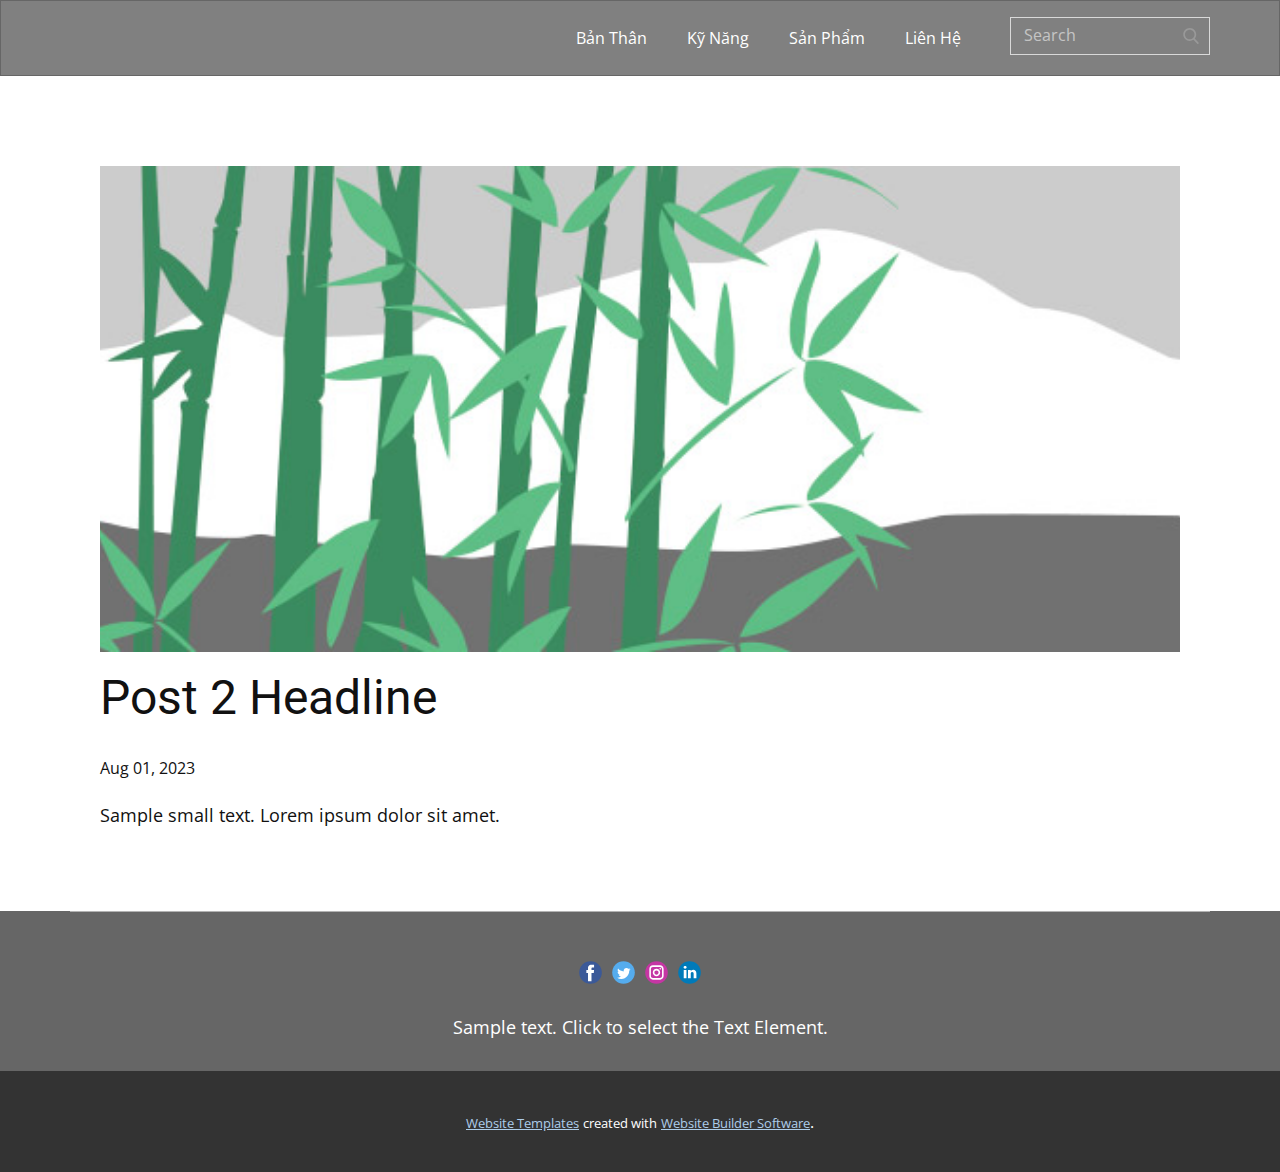
<file: blog/post-1.html>
<!DOCTYPE html>
<html style="font-size: 16px;" lang="en"><head>
    <meta name="viewport" content="width=device-width, initial-scale=1.0">
    <meta charset="utf-8">
    <meta name="keywords" content="Post 1 Headline">
    <meta name="description" content="">
    <title>Post 2 Headline</title>
    <link rel="stylesheet" href="../nicepage.css" media="screen">
<link rel="stylesheet" href="../Post-Template.css" media="screen">
    <script class="u-script" type="text/javascript" src="../jquery.js" defer=""></script>
    <script class="u-script" type="text/javascript" src="../nicepage.js" defer=""></script>
    <meta name="generator" content="Nicepage 5.14.0, nicepage.com">
    <link id="u-theme-google-font" rel="stylesheet" href="https://fonts.googleapis.com/css?family=Roboto:100,100i,300,300i,400,400i,500,500i,700,700i,900,900i|Open+Sans:300,300i,400,400i,500,500i,600,600i,700,700i,800,800i">
    
    
    
    <script type="application/ld+json">{
		"@context": "http://schema.org",
		"@type": "Organization",
		"name": "",
		"sameAs": []
}</script>
    <meta name="theme-color" content="#478ac9">
  <meta data-intl-tel-input-cdn-path="intlTelInput/"></head>
  <body class="u-body u-xl-mode" data-lang="en"><header class="u-align-center-xs u-border-1 u-border-grey-60 u-clearfix u-grey-50 u-header u-header" id="sec-19ba"><div class="u-clearfix u-sheet u-sheet-1">
        <form action="#" method="get" class="u-border-1 u-border-grey-15 u-search u-search-right u-search-1">
          <button class="u-search-button" type="submit">
            <span class="u-search-icon u-spacing-10 u-text-grey-40">
              <svg class="u-svg-link" preserveAspectRatio="xMidYMin slice" viewBox="0 0 56.966 56.966" style=""><use xmlns:xlink="http://www.w3.org/1999/xlink" xlink:href="#svg-b04b"></use></svg>
              <svg xmlns="http://www.w3.org/2000/svg" xmlns:xlink="http://www.w3.org/1999/xlink" version="1.1" id="svg-b04b" x="0px" y="0px" viewBox="0 0 56.966 56.966" style="enable-background:new 0 0 56.966 56.966;" xml:space="preserve" class="u-svg-content"><path d="M55.146,51.887L41.588,37.786c3.486-4.144,5.396-9.358,5.396-14.786c0-12.682-10.318-23-23-23s-23,10.318-23,23  s10.318,23,23,23c4.761,0,9.298-1.436,13.177-4.162l13.661,14.208c0.571,0.593,1.339,0.92,2.162,0.92  c0.779,0,1.518-0.297,2.079-0.837C56.255,54.982,56.293,53.08,55.146,51.887z M23.984,6c9.374,0,17,7.626,17,17s-7.626,17-17,17  s-17-7.626-17-17S14.61,6,23.984,6z"></path><g></g><g></g><g></g><g></g><g></g><g></g><g></g><g></g><g></g><g></g><g></g><g></g><g></g><g></g><g></g></svg>
            </span>
          </button>
          <input class="u-search-input" type="search" name="search" value="" placeholder="Search">
        </form>
        <nav class="u-align-left u-font-size-14 u-menu u-menu-one-level u-nav-spacing-25 u-offcanvas u-menu-1">
          <div class="menu-collapse">
            <a class="u-button-style u-nav-link" href="#" style="padding: 4px 0px; font-size: calc(1em + 8px);">
              <svg class="u-svg-link" preserveAspectRatio="xMidYMin slice" viewBox="0 0 302 302" style=""><use xmlns:xlink="http://www.w3.org/1999/xlink" xlink:href="#svg-7b92"></use></svg>
              <svg xmlns="http://www.w3.org/2000/svg" xmlns:xlink="http://www.w3.org/1999/xlink" version="1.1" id="svg-7b92" x="0px" y="0px" viewBox="0 0 302 302" style="enable-background:new 0 0 302 302;" xml:space="preserve" class="u-svg-content"><g><rect y="36" width="302" height="30"></rect><rect y="236" width="302" height="30"></rect><rect y="136" width="302" height="30"></rect>
</g><g></g><g></g><g></g><g></g><g></g><g></g><g></g><g></g><g></g><g></g><g></g><g></g><g></g><g></g><g></g></svg>
            </a>
          </div>
          <div class="u-custom-menu u-nav-container">
            <ul class="u-nav u-unstyled u-nav-1"><li class="u-nav-item"><a class="u-button-style u-nav-link u-text-active-palette-1-base u-text-hover-palette-2-base" href="../Contact.html#sec-8979" style="padding: 10px 20px;">Bản Thân</a>
</li><li class="u-nav-item"><a class="u-button-style u-nav-link u-text-active-palette-1-base u-text-hover-palette-2-base" href="../Contact.html#sec-5164" style="padding: 10px 20px;">Kỹ Năng</a>
</li><li class="u-nav-item"><a class="u-button-style u-nav-link u-text-active-palette-1-base u-text-hover-palette-2-base" href="../Contact.html#sec-6b1e" style="padding: 10px 20px;">Sản Phẩm</a>
</li><li class="u-nav-item"><a class="u-button-style u-nav-link u-text-active-palette-1-base u-text-hover-palette-2-base" href="../Contact.html#carousel_d5d3" style="padding: 10px 20px;">Liên Hệ</a>
</li></ul>
          </div>
          <div class="u-custom-menu u-nav-container-collapse">
            <div class="u-align-center u-black u-container-style u-inner-container-layout u-opacity u-opacity-95 u-sidenav">
              <div class="u-inner-container-layout u-sidenav-overflow">
                <div class="u-menu-close"></div>
                <ul class="u-align-center u-nav u-popupmenu-items u-unstyled u-nav-2"><li class="u-nav-item"><a class="u-button-style u-nav-link" href="../Contact.html#sec-8979">Bản Thân</a>
</li><li class="u-nav-item"><a class="u-button-style u-nav-link" href="../Contact.html#sec-5164">Kỹ Năng</a>
</li><li class="u-nav-item"><a class="u-button-style u-nav-link" href="../Contact.html#sec-6b1e">Sản Phẩm</a>
</li><li class="u-nav-item"><a class="u-button-style u-nav-link" href="../Contact.html#carousel_d5d3">Liên Hệ</a>
</li></ul>
              </div>
            </div>
            <div class="u-black u-menu-overlay u-opacity u-opacity-70"></div>
          </div>
        </nav>
      </div></header>
    <section class="u-align-center u-clearfix u-section-1" id="sec-e822">
      <div class="u-clearfix u-sheet u-valign-middle-md u-valign-middle-sm u-valign-middle-xs u-sheet-1"><!--post_details--><!--post_details_options_json--><!--{"source":""}--><!--/post_details_options_json--><!--blog_post-->
        <div class="u-container-style u-expanded-width u-post-details u-post-details-1">
          <div class="u-container-layout u-valign-middle u-container-layout-1"><!--blog_post_image-->
            <img alt="" class="u-blog-control u-expanded-width u-image u-image-default u-image-1" src="../images/68f64b9d.jpeg"><!--/blog_post_image--><!--blog_post_header-->
            <h2 class="u-blog-control u-text u-text-1">Post 2 Headline</h2><!--/blog_post_header--><!--blog_post_metadata-->
            <div class="u-blog-control u-metadata u-metadata-1"><!--blog_post_metadata_date-->
              <span class="u-meta-date u-meta-icon">Aug 01, 2023</span><!--/blog_post_metadata_date--><!--blog_post_metadata_category-->
              <!--/blog_post_metadata_category--><!--blog_post_metadata_comments-->
              <!--/blog_post_metadata_comments-->
            </div><!--/blog_post_metadata--><!--blog_post_content-->
            <div class="u-align-justify u-blog-control u-post-content u-text u-text-2 fr-view">
  Sample small text. Lorem ipsum dolor sit amet.
  </div><!--/blog_post_content-->
          </div>
        </div><!--/blog_post--><!--/post_details-->
      </div>
    </section>
    
    
    
    <footer class="u-clearfix u-footer u-grey-60" id="sec-f0f2"><div class="u-clearfix u-sheet u-sheet-1">
        <div class="u-border-1 u-border-white u-expanded-width u-line u-line-horizontal u-opacity u-opacity-50 u-line-1"></div>
        <div class="u-align-left u-social-icons u-spacing-10 u-social-icons-1">
          <a class="u-social-url" title="facebook" target="_blank" href=""><span class="u-icon u-social-facebook u-social-icon u-icon-1"><svg class="u-svg-link" preserveAspectRatio="xMidYMin slice" viewBox="0 0 112 112" style=""><use xmlns:xlink="http://www.w3.org/1999/xlink" xlink:href="#svg-7283"></use></svg><svg class="u-svg-content" viewBox="0 0 112 112" x="0" y="0" id="svg-7283"><circle fill="currentColor" cx="56.1" cy="56.1" r="55"></circle><path fill="#FFFFFF" d="M73.5,31.6h-9.1c-1.4,0-3.6,0.8-3.6,3.9v8.5h12.6L72,58.3H60.8v40.8H43.9V58.3h-8V43.9h8v-9.2
      c0-6.7,3.1-17,17-17h12.5v13.9H73.5z"></path></svg></span>
          </a>
          <a class="u-social-url" title="twitter" target="_blank" href=""><span class="u-icon u-social-icon u-social-twitter u-icon-2"><svg class="u-svg-link" preserveAspectRatio="xMidYMin slice" viewBox="0 0 112 112" style=""><use xmlns:xlink="http://www.w3.org/1999/xlink" xlink:href="#svg-da4b"></use></svg><svg class="u-svg-content" viewBox="0 0 112 112" x="0" y="0" id="svg-da4b"><circle fill="currentColor" class="st0" cx="56.1" cy="56.1" r="55"></circle><path fill="#FFFFFF" d="M83.8,47.3c0,0.6,0,1.2,0,1.7c0,17.7-13.5,38.2-38.2,38.2C38,87.2,31,85,25,81.2c1,0.1,2.1,0.2,3.2,0.2
      c6.3,0,12.1-2.1,16.7-5.7c-5.9-0.1-10.8-4-12.5-9.3c0.8,0.2,1.7,0.2,2.5,0.2c1.2,0,2.4-0.2,3.5-0.5c-6.1-1.2-10.8-6.7-10.8-13.1
      c0-0.1,0-0.1,0-0.2c1.8,1,3.9,1.6,6.1,1.7c-3.6-2.4-6-6.5-6-11.2c0-2.5,0.7-4.8,1.8-6.7c6.6,8.1,16.5,13.5,27.6,14
      c-0.2-1-0.3-2-0.3-3.1c0-7.4,6-13.4,13.4-13.4c3.9,0,7.3,1.6,9.8,4.2c3.1-0.6,5.9-1.7,8.5-3.3c-1,3.1-3.1,5.8-5.9,7.4
      c2.7-0.3,5.3-1,7.7-2.1C88.7,43,86.4,45.4,83.8,47.3z"></path></svg></span>
          </a>
          <a class="u-social-url" title="instagram" target="_blank" href=""><span class="u-icon u-social-icon u-social-instagram u-icon-3"><svg class="u-svg-link" preserveAspectRatio="xMidYMin slice" viewBox="0 0 112 112" style=""><use xmlns:xlink="http://www.w3.org/1999/xlink" xlink:href="#svg-f85c"></use></svg><svg class="u-svg-content" viewBox="0 0 112 112" x="0" y="0" id="svg-f85c"><circle fill="currentColor" cx="56.1" cy="56.1" r="55"></circle><path fill="#FFFFFF" d="M55.9,38.2c-9.9,0-17.9,8-17.9,17.9C38,66,46,74,55.9,74c9.9,0,17.9-8,17.9-17.9C73.8,46.2,65.8,38.2,55.9,38.2
      z M55.9,66.4c-5.7,0-10.3-4.6-10.3-10.3c-0.1-5.7,4.6-10.3,10.3-10.3c5.7,0,10.3,4.6,10.3,10.3C66.2,61.8,61.6,66.4,55.9,66.4z"></path><path fill="#FFFFFF" d="M74.3,33.5c-2.3,0-4.2,1.9-4.2,4.2s1.9,4.2,4.2,4.2s4.2-1.9,4.2-4.2S76.6,33.5,74.3,33.5z"></path><path fill="#FFFFFF" d="M73.1,21.3H38.6c-9.7,0-17.5,7.9-17.5,17.5v34.5c0,9.7,7.9,17.6,17.5,17.6h34.5c9.7,0,17.5-7.9,17.5-17.5V38.8
      C90.6,29.1,82.7,21.3,73.1,21.3z M83,73.3c0,5.5-4.5,9.9-9.9,9.9H38.6c-5.5,0-9.9-4.5-9.9-9.9V38.8c0-5.5,4.5-9.9,9.9-9.9h34.5
      c5.5,0,9.9,4.5,9.9,9.9V73.3z"></path></svg></span>
          </a>
          <a class="u-social-url" title="linkedin" target="_blank" href=""><span class="u-icon u-social-icon u-social-linkedin u-icon-4"><svg class="u-svg-link" preserveAspectRatio="xMidYMin slice" viewBox="0 0 112 112" style=""><use xmlns:xlink="http://www.w3.org/1999/xlink" xlink:href="#svg-e4ca"></use></svg><svg class="u-svg-content" viewBox="0 0 112 112" x="0" y="0" id="svg-e4ca"><circle fill="currentColor" cx="56.1" cy="56.1" r="55"></circle><path fill="#FFFFFF" d="M41.3,83.7H27.9V43.4h13.4V83.7z M34.6,37.9L34.6,37.9c-4.6,0-7.5-3.1-7.5-7c0-4,3-7,7.6-7s7.4,3,7.5,7
      C42.2,34.8,39.2,37.9,34.6,37.9z M89.6,83.7H76.2V62.2c0-5.4-1.9-9.1-6.8-9.1c-3.7,0-5.9,2.5-6.9,4.9c-0.4,0.9-0.4,2.1-0.4,3.3v22.5
      H48.7c0,0,0.2-36.5,0-40.3h13.4v5.7c1.8-2.7,5-6.7,12.1-6.7c8.8,0,15.4,5.8,15.4,18.1V83.7z"></path></svg></span>
          </a>
        </div>
        <p class="u-align-center u-text u-text-1">Sample text. Click to select the Text Element.</p>
      </div></footer>
    <section class="u-backlink u-clearfix u-grey-80">
      <a class="u-link" href="https://nicepage.com/website-templates" target="_blank">
        <span>Website Templates</span>
      </a>
      <p class="u-text">
        <span>created with</span>
      </p>
      <a class="u-link" href="" target="_blank">
        <span>Website Builder Software</span>
      </a>. 
    </section>
  
</body></html>
</file>
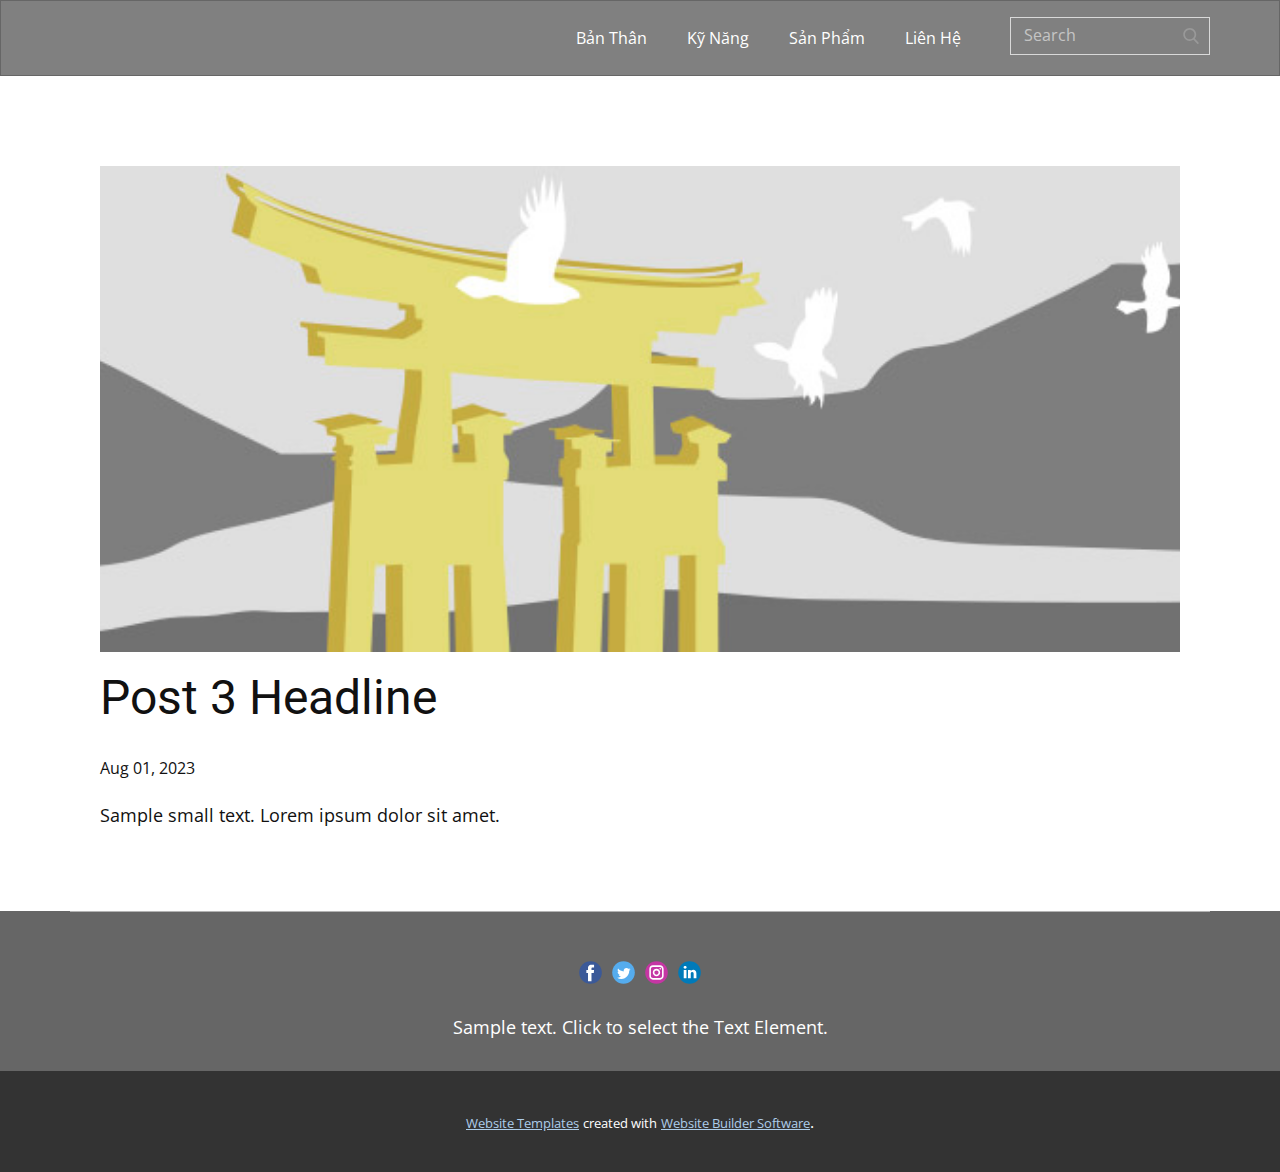
<file: blog/post-2.html>
<!DOCTYPE html>
<html style="font-size: 16px;" lang="en"><head>
    <meta name="viewport" content="width=device-width, initial-scale=1.0">
    <meta charset="utf-8">
    <meta name="keywords" content="Post 1 Headline">
    <meta name="description" content="">
    <title>Post 3 Headline</title>
    <link rel="stylesheet" href="../nicepage.css" media="screen">
<link rel="stylesheet" href="../Post-Template.css" media="screen">
    <script class="u-script" type="text/javascript" src="../jquery.js" defer=""></script>
    <script class="u-script" type="text/javascript" src="../nicepage.js" defer=""></script>
    <meta name="generator" content="Nicepage 5.14.0, nicepage.com">
    <link id="u-theme-google-font" rel="stylesheet" href="https://fonts.googleapis.com/css?family=Roboto:100,100i,300,300i,400,400i,500,500i,700,700i,900,900i|Open+Sans:300,300i,400,400i,500,500i,600,600i,700,700i,800,800i">
    
    
    
    <script type="application/ld+json">{
		"@context": "http://schema.org",
		"@type": "Organization",
		"name": "",
		"sameAs": []
}</script>
    <meta name="theme-color" content="#478ac9">
  <meta data-intl-tel-input-cdn-path="intlTelInput/"></head>
  <body class="u-body u-xl-mode" data-lang="en"><header class="u-align-center-xs u-border-1 u-border-grey-60 u-clearfix u-grey-50 u-header u-header" id="sec-19ba"><div class="u-clearfix u-sheet u-sheet-1">
        <form action="#" method="get" class="u-border-1 u-border-grey-15 u-search u-search-right u-search-1">
          <button class="u-search-button" type="submit">
            <span class="u-search-icon u-spacing-10 u-text-grey-40">
              <svg class="u-svg-link" preserveAspectRatio="xMidYMin slice" viewBox="0 0 56.966 56.966" style=""><use xmlns:xlink="http://www.w3.org/1999/xlink" xlink:href="#svg-b04b"></use></svg>
              <svg xmlns="http://www.w3.org/2000/svg" xmlns:xlink="http://www.w3.org/1999/xlink" version="1.1" id="svg-b04b" x="0px" y="0px" viewBox="0 0 56.966 56.966" style="enable-background:new 0 0 56.966 56.966;" xml:space="preserve" class="u-svg-content"><path d="M55.146,51.887L41.588,37.786c3.486-4.144,5.396-9.358,5.396-14.786c0-12.682-10.318-23-23-23s-23,10.318-23,23  s10.318,23,23,23c4.761,0,9.298-1.436,13.177-4.162l13.661,14.208c0.571,0.593,1.339,0.92,2.162,0.92  c0.779,0,1.518-0.297,2.079-0.837C56.255,54.982,56.293,53.08,55.146,51.887z M23.984,6c9.374,0,17,7.626,17,17s-7.626,17-17,17  s-17-7.626-17-17S14.61,6,23.984,6z"></path><g></g><g></g><g></g><g></g><g></g><g></g><g></g><g></g><g></g><g></g><g></g><g></g><g></g><g></g><g></g></svg>
            </span>
          </button>
          <input class="u-search-input" type="search" name="search" value="" placeholder="Search">
        </form>
        <nav class="u-align-left u-font-size-14 u-menu u-menu-one-level u-nav-spacing-25 u-offcanvas u-menu-1">
          <div class="menu-collapse">
            <a class="u-button-style u-nav-link" href="#" style="padding: 4px 0px; font-size: calc(1em + 8px);">
              <svg class="u-svg-link" preserveAspectRatio="xMidYMin slice" viewBox="0 0 302 302" style=""><use xmlns:xlink="http://www.w3.org/1999/xlink" xlink:href="#svg-7b92"></use></svg>
              <svg xmlns="http://www.w3.org/2000/svg" xmlns:xlink="http://www.w3.org/1999/xlink" version="1.1" id="svg-7b92" x="0px" y="0px" viewBox="0 0 302 302" style="enable-background:new 0 0 302 302;" xml:space="preserve" class="u-svg-content"><g><rect y="36" width="302" height="30"></rect><rect y="236" width="302" height="30"></rect><rect y="136" width="302" height="30"></rect>
</g><g></g><g></g><g></g><g></g><g></g><g></g><g></g><g></g><g></g><g></g><g></g><g></g><g></g><g></g><g></g></svg>
            </a>
          </div>
          <div class="u-custom-menu u-nav-container">
            <ul class="u-nav u-unstyled u-nav-1"><li class="u-nav-item"><a class="u-button-style u-nav-link u-text-active-palette-1-base u-text-hover-palette-2-base" href="../Contact.html#sec-8979" style="padding: 10px 20px;">Bản Thân</a>
</li><li class="u-nav-item"><a class="u-button-style u-nav-link u-text-active-palette-1-base u-text-hover-palette-2-base" href="../Contact.html#sec-5164" style="padding: 10px 20px;">Kỹ Năng</a>
</li><li class="u-nav-item"><a class="u-button-style u-nav-link u-text-active-palette-1-base u-text-hover-palette-2-base" href="../Contact.html#sec-6b1e" style="padding: 10px 20px;">Sản Phẩm</a>
</li><li class="u-nav-item"><a class="u-button-style u-nav-link u-text-active-palette-1-base u-text-hover-palette-2-base" href="../Contact.html#carousel_d5d3" style="padding: 10px 20px;">Liên Hệ</a>
</li></ul>
          </div>
          <div class="u-custom-menu u-nav-container-collapse">
            <div class="u-align-center u-black u-container-style u-inner-container-layout u-opacity u-opacity-95 u-sidenav">
              <div class="u-inner-container-layout u-sidenav-overflow">
                <div class="u-menu-close"></div>
                <ul class="u-align-center u-nav u-popupmenu-items u-unstyled u-nav-2"><li class="u-nav-item"><a class="u-button-style u-nav-link" href="../Contact.html#sec-8979">Bản Thân</a>
</li><li class="u-nav-item"><a class="u-button-style u-nav-link" href="../Contact.html#sec-5164">Kỹ Năng</a>
</li><li class="u-nav-item"><a class="u-button-style u-nav-link" href="../Contact.html#sec-6b1e">Sản Phẩm</a>
</li><li class="u-nav-item"><a class="u-button-style u-nav-link" href="../Contact.html#carousel_d5d3">Liên Hệ</a>
</li></ul>
              </div>
            </div>
            <div class="u-black u-menu-overlay u-opacity u-opacity-70"></div>
          </div>
        </nav>
      </div></header>
    <section class="u-align-center u-clearfix u-section-1" id="sec-e822">
      <div class="u-clearfix u-sheet u-valign-middle-md u-valign-middle-sm u-valign-middle-xs u-sheet-1"><!--post_details--><!--post_details_options_json--><!--{"source":""}--><!--/post_details_options_json--><!--blog_post-->
        <div class="u-container-style u-expanded-width u-post-details u-post-details-1">
          <div class="u-container-layout u-valign-middle u-container-layout-1"><!--blog_post_image-->
            <img alt="" class="u-blog-control u-expanded-width u-image u-image-default u-image-1" src="../images/8ad73f3c.jpeg"><!--/blog_post_image--><!--blog_post_header-->
            <h2 class="u-blog-control u-text u-text-1">Post 3 Headline</h2><!--/blog_post_header--><!--blog_post_metadata-->
            <div class="u-blog-control u-metadata u-metadata-1"><!--blog_post_metadata_date-->
              <span class="u-meta-date u-meta-icon">Aug 01, 2023</span><!--/blog_post_metadata_date--><!--blog_post_metadata_category-->
              <!--/blog_post_metadata_category--><!--blog_post_metadata_comments-->
              <!--/blog_post_metadata_comments-->
            </div><!--/blog_post_metadata--><!--blog_post_content-->
            <div class="u-align-justify u-blog-control u-post-content u-text u-text-2 fr-view">
  Sample small text. Lorem ipsum dolor sit amet.
  </div><!--/blog_post_content-->
          </div>
        </div><!--/blog_post--><!--/post_details-->
      </div>
    </section>
    
    
    
    <footer class="u-clearfix u-footer u-grey-60" id="sec-f0f2"><div class="u-clearfix u-sheet u-sheet-1">
        <div class="u-border-1 u-border-white u-expanded-width u-line u-line-horizontal u-opacity u-opacity-50 u-line-1"></div>
        <div class="u-align-left u-social-icons u-spacing-10 u-social-icons-1">
          <a class="u-social-url" title="facebook" target="_blank" href=""><span class="u-icon u-social-facebook u-social-icon u-icon-1"><svg class="u-svg-link" preserveAspectRatio="xMidYMin slice" viewBox="0 0 112 112" style=""><use xmlns:xlink="http://www.w3.org/1999/xlink" xlink:href="#svg-7283"></use></svg><svg class="u-svg-content" viewBox="0 0 112 112" x="0" y="0" id="svg-7283"><circle fill="currentColor" cx="56.1" cy="56.1" r="55"></circle><path fill="#FFFFFF" d="M73.5,31.6h-9.1c-1.4,0-3.6,0.8-3.6,3.9v8.5h12.6L72,58.3H60.8v40.8H43.9V58.3h-8V43.9h8v-9.2
      c0-6.7,3.1-17,17-17h12.5v13.9H73.5z"></path></svg></span>
          </a>
          <a class="u-social-url" title="twitter" target="_blank" href=""><span class="u-icon u-social-icon u-social-twitter u-icon-2"><svg class="u-svg-link" preserveAspectRatio="xMidYMin slice" viewBox="0 0 112 112" style=""><use xmlns:xlink="http://www.w3.org/1999/xlink" xlink:href="#svg-da4b"></use></svg><svg class="u-svg-content" viewBox="0 0 112 112" x="0" y="0" id="svg-da4b"><circle fill="currentColor" class="st0" cx="56.1" cy="56.1" r="55"></circle><path fill="#FFFFFF" d="M83.8,47.3c0,0.6,0,1.2,0,1.7c0,17.7-13.5,38.2-38.2,38.2C38,87.2,31,85,25,81.2c1,0.1,2.1,0.2,3.2,0.2
      c6.3,0,12.1-2.1,16.7-5.7c-5.9-0.1-10.8-4-12.5-9.3c0.8,0.2,1.7,0.2,2.5,0.2c1.2,0,2.4-0.2,3.5-0.5c-6.1-1.2-10.8-6.7-10.8-13.1
      c0-0.1,0-0.1,0-0.2c1.8,1,3.9,1.6,6.1,1.7c-3.6-2.4-6-6.5-6-11.2c0-2.5,0.7-4.8,1.8-6.7c6.6,8.1,16.5,13.5,27.6,14
      c-0.2-1-0.3-2-0.3-3.1c0-7.4,6-13.4,13.4-13.4c3.9,0,7.3,1.6,9.8,4.2c3.1-0.6,5.9-1.7,8.5-3.3c-1,3.1-3.1,5.8-5.9,7.4
      c2.7-0.3,5.3-1,7.7-2.1C88.7,43,86.4,45.4,83.8,47.3z"></path></svg></span>
          </a>
          <a class="u-social-url" title="instagram" target="_blank" href=""><span class="u-icon u-social-icon u-social-instagram u-icon-3"><svg class="u-svg-link" preserveAspectRatio="xMidYMin slice" viewBox="0 0 112 112" style=""><use xmlns:xlink="http://www.w3.org/1999/xlink" xlink:href="#svg-f85c"></use></svg><svg class="u-svg-content" viewBox="0 0 112 112" x="0" y="0" id="svg-f85c"><circle fill="currentColor" cx="56.1" cy="56.1" r="55"></circle><path fill="#FFFFFF" d="M55.9,38.2c-9.9,0-17.9,8-17.9,17.9C38,66,46,74,55.9,74c9.9,0,17.9-8,17.9-17.9C73.8,46.2,65.8,38.2,55.9,38.2
      z M55.9,66.4c-5.7,0-10.3-4.6-10.3-10.3c-0.1-5.7,4.6-10.3,10.3-10.3c5.7,0,10.3,4.6,10.3,10.3C66.2,61.8,61.6,66.4,55.9,66.4z"></path><path fill="#FFFFFF" d="M74.3,33.5c-2.3,0-4.2,1.9-4.2,4.2s1.9,4.2,4.2,4.2s4.2-1.9,4.2-4.2S76.6,33.5,74.3,33.5z"></path><path fill="#FFFFFF" d="M73.1,21.3H38.6c-9.7,0-17.5,7.9-17.5,17.5v34.5c0,9.7,7.9,17.6,17.5,17.6h34.5c9.7,0,17.5-7.9,17.5-17.5V38.8
      C90.6,29.1,82.7,21.3,73.1,21.3z M83,73.3c0,5.5-4.5,9.9-9.9,9.9H38.6c-5.5,0-9.9-4.5-9.9-9.9V38.8c0-5.5,4.5-9.9,9.9-9.9h34.5
      c5.5,0,9.9,4.5,9.9,9.9V73.3z"></path></svg></span>
          </a>
          <a class="u-social-url" title="linkedin" target="_blank" href=""><span class="u-icon u-social-icon u-social-linkedin u-icon-4"><svg class="u-svg-link" preserveAspectRatio="xMidYMin slice" viewBox="0 0 112 112" style=""><use xmlns:xlink="http://www.w3.org/1999/xlink" xlink:href="#svg-e4ca"></use></svg><svg class="u-svg-content" viewBox="0 0 112 112" x="0" y="0" id="svg-e4ca"><circle fill="currentColor" cx="56.1" cy="56.1" r="55"></circle><path fill="#FFFFFF" d="M41.3,83.7H27.9V43.4h13.4V83.7z M34.6,37.9L34.6,37.9c-4.6,0-7.5-3.1-7.5-7c0-4,3-7,7.6-7s7.4,3,7.5,7
      C42.2,34.8,39.2,37.9,34.6,37.9z M89.6,83.7H76.2V62.2c0-5.4-1.9-9.1-6.8-9.1c-3.7,0-5.9,2.5-6.9,4.9c-0.4,0.9-0.4,2.1-0.4,3.3v22.5
      H48.7c0,0,0.2-36.5,0-40.3h13.4v5.7c1.8-2.7,5-6.7,12.1-6.7c8.8,0,15.4,5.8,15.4,18.1V83.7z"></path></svg></span>
          </a>
        </div>
        <p class="u-align-center u-text u-text-1">Sample text. Click to select the Text Element.</p>
      </div></footer>
    <section class="u-backlink u-clearfix u-grey-80">
      <a class="u-link" href="https://nicepage.com/website-templates" target="_blank">
        <span>Website Templates</span>
      </a>
      <p class="u-text">
        <span>created with</span>
      </p>
      <a class="u-link" href="" target="_blank">
        <span>Website Builder Software</span>
      </a>. 
    </section>
  
</body></html>
</file>
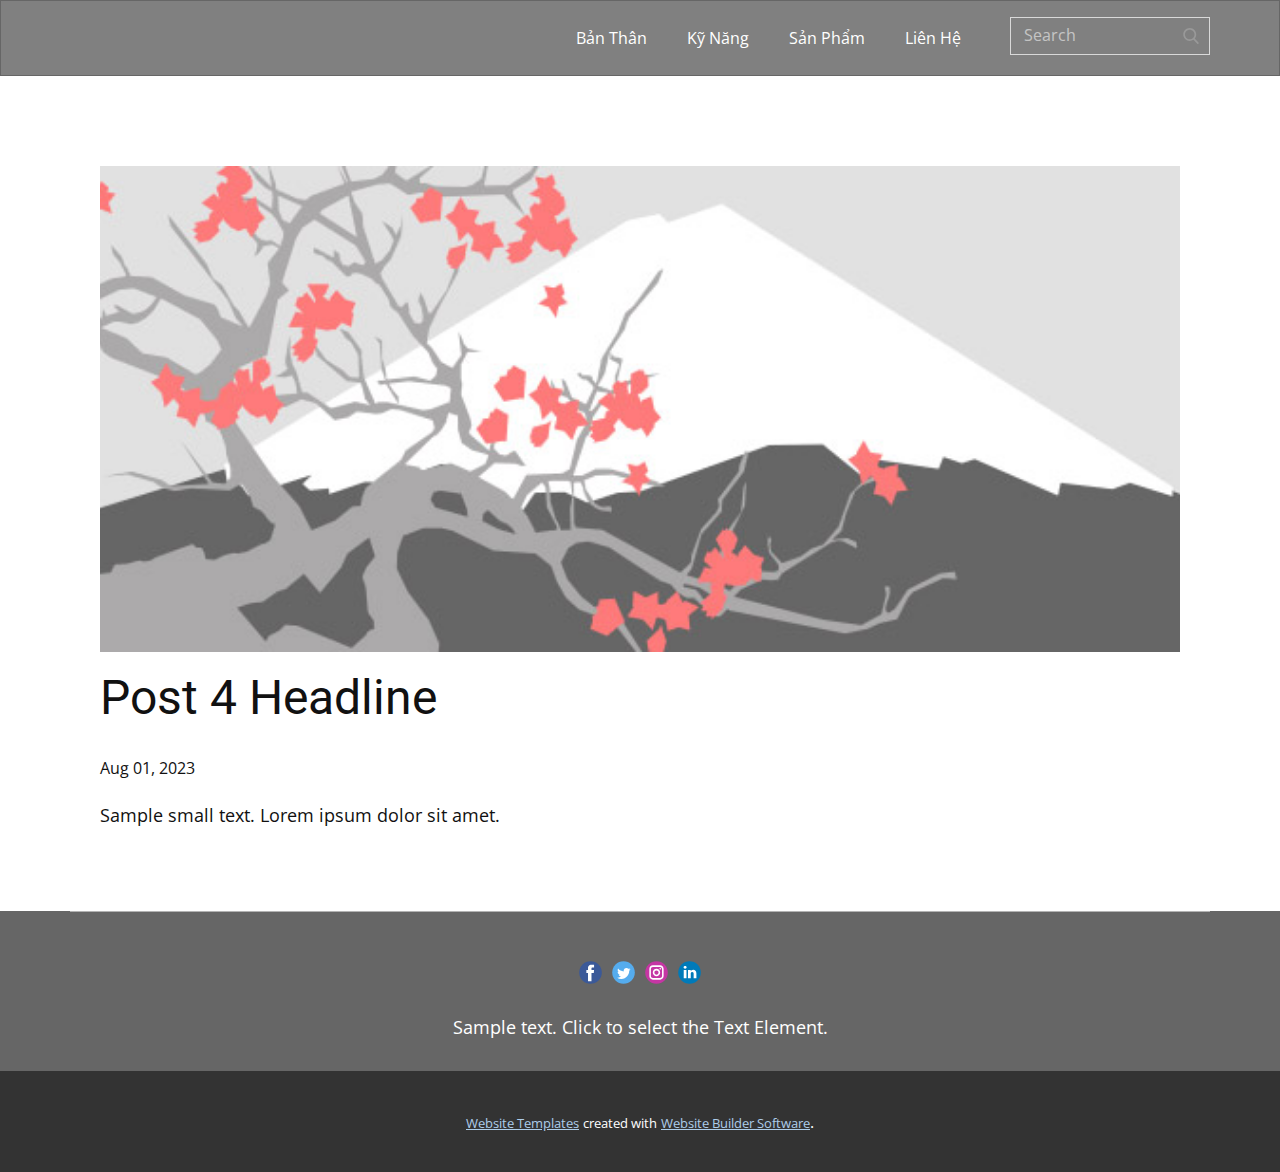
<file: blog/post-3.html>
<!DOCTYPE html>
<html style="font-size: 16px;" lang="en"><head>
    <meta name="viewport" content="width=device-width, initial-scale=1.0">
    <meta charset="utf-8">
    <meta name="keywords" content="Post 1 Headline">
    <meta name="description" content="">
    <title>Post 4 Headline</title>
    <link rel="stylesheet" href="../nicepage.css" media="screen">
<link rel="stylesheet" href="../Post-Template.css" media="screen">
    <script class="u-script" type="text/javascript" src="../jquery.js" defer=""></script>
    <script class="u-script" type="text/javascript" src="../nicepage.js" defer=""></script>
    <meta name="generator" content="Nicepage 5.14.0, nicepage.com">
    <link id="u-theme-google-font" rel="stylesheet" href="https://fonts.googleapis.com/css?family=Roboto:100,100i,300,300i,400,400i,500,500i,700,700i,900,900i|Open+Sans:300,300i,400,400i,500,500i,600,600i,700,700i,800,800i">
    
    
    
    <script type="application/ld+json">{
		"@context": "http://schema.org",
		"@type": "Organization",
		"name": "",
		"sameAs": []
}</script>
    <meta name="theme-color" content="#478ac9">
  <meta data-intl-tel-input-cdn-path="intlTelInput/"></head>
  <body class="u-body u-xl-mode" data-lang="en"><header class="u-align-center-xs u-border-1 u-border-grey-60 u-clearfix u-grey-50 u-header u-header" id="sec-19ba"><div class="u-clearfix u-sheet u-sheet-1">
        <form action="#" method="get" class="u-border-1 u-border-grey-15 u-search u-search-right u-search-1">
          <button class="u-search-button" type="submit">
            <span class="u-search-icon u-spacing-10 u-text-grey-40">
              <svg class="u-svg-link" preserveAspectRatio="xMidYMin slice" viewBox="0 0 56.966 56.966" style=""><use xmlns:xlink="http://www.w3.org/1999/xlink" xlink:href="#svg-b04b"></use></svg>
              <svg xmlns="http://www.w3.org/2000/svg" xmlns:xlink="http://www.w3.org/1999/xlink" version="1.1" id="svg-b04b" x="0px" y="0px" viewBox="0 0 56.966 56.966" style="enable-background:new 0 0 56.966 56.966;" xml:space="preserve" class="u-svg-content"><path d="M55.146,51.887L41.588,37.786c3.486-4.144,5.396-9.358,5.396-14.786c0-12.682-10.318-23-23-23s-23,10.318-23,23  s10.318,23,23,23c4.761,0,9.298-1.436,13.177-4.162l13.661,14.208c0.571,0.593,1.339,0.92,2.162,0.92  c0.779,0,1.518-0.297,2.079-0.837C56.255,54.982,56.293,53.08,55.146,51.887z M23.984,6c9.374,0,17,7.626,17,17s-7.626,17-17,17  s-17-7.626-17-17S14.61,6,23.984,6z"></path><g></g><g></g><g></g><g></g><g></g><g></g><g></g><g></g><g></g><g></g><g></g><g></g><g></g><g></g><g></g></svg>
            </span>
          </button>
          <input class="u-search-input" type="search" name="search" value="" placeholder="Search">
        </form>
        <nav class="u-align-left u-font-size-14 u-menu u-menu-one-level u-nav-spacing-25 u-offcanvas u-menu-1">
          <div class="menu-collapse">
            <a class="u-button-style u-nav-link" href="#" style="padding: 4px 0px; font-size: calc(1em + 8px);">
              <svg class="u-svg-link" preserveAspectRatio="xMidYMin slice" viewBox="0 0 302 302" style=""><use xmlns:xlink="http://www.w3.org/1999/xlink" xlink:href="#svg-7b92"></use></svg>
              <svg xmlns="http://www.w3.org/2000/svg" xmlns:xlink="http://www.w3.org/1999/xlink" version="1.1" id="svg-7b92" x="0px" y="0px" viewBox="0 0 302 302" style="enable-background:new 0 0 302 302;" xml:space="preserve" class="u-svg-content"><g><rect y="36" width="302" height="30"></rect><rect y="236" width="302" height="30"></rect><rect y="136" width="302" height="30"></rect>
</g><g></g><g></g><g></g><g></g><g></g><g></g><g></g><g></g><g></g><g></g><g></g><g></g><g></g><g></g><g></g></svg>
            </a>
          </div>
          <div class="u-custom-menu u-nav-container">
            <ul class="u-nav u-unstyled u-nav-1"><li class="u-nav-item"><a class="u-button-style u-nav-link u-text-active-palette-1-base u-text-hover-palette-2-base" href="../Contact.html#sec-8979" style="padding: 10px 20px;">Bản Thân</a>
</li><li class="u-nav-item"><a class="u-button-style u-nav-link u-text-active-palette-1-base u-text-hover-palette-2-base" href="../Contact.html#sec-5164" style="padding: 10px 20px;">Kỹ Năng</a>
</li><li class="u-nav-item"><a class="u-button-style u-nav-link u-text-active-palette-1-base u-text-hover-palette-2-base" href="../Contact.html#sec-6b1e" style="padding: 10px 20px;">Sản Phẩm</a>
</li><li class="u-nav-item"><a class="u-button-style u-nav-link u-text-active-palette-1-base u-text-hover-palette-2-base" href="../Contact.html#carousel_d5d3" style="padding: 10px 20px;">Liên Hệ</a>
</li></ul>
          </div>
          <div class="u-custom-menu u-nav-container-collapse">
            <div class="u-align-center u-black u-container-style u-inner-container-layout u-opacity u-opacity-95 u-sidenav">
              <div class="u-inner-container-layout u-sidenav-overflow">
                <div class="u-menu-close"></div>
                <ul class="u-align-center u-nav u-popupmenu-items u-unstyled u-nav-2"><li class="u-nav-item"><a class="u-button-style u-nav-link" href="../Contact.html#sec-8979">Bản Thân</a>
</li><li class="u-nav-item"><a class="u-button-style u-nav-link" href="../Contact.html#sec-5164">Kỹ Năng</a>
</li><li class="u-nav-item"><a class="u-button-style u-nav-link" href="../Contact.html#sec-6b1e">Sản Phẩm</a>
</li><li class="u-nav-item"><a class="u-button-style u-nav-link" href="../Contact.html#carousel_d5d3">Liên Hệ</a>
</li></ul>
              </div>
            </div>
            <div class="u-black u-menu-overlay u-opacity u-opacity-70"></div>
          </div>
        </nav>
      </div></header>
    <section class="u-align-center u-clearfix u-section-1" id="sec-e822">
      <div class="u-clearfix u-sheet u-valign-middle-md u-valign-middle-sm u-valign-middle-xs u-sheet-1"><!--post_details--><!--post_details_options_json--><!--{"source":""}--><!--/post_details_options_json--><!--blog_post-->
        <div class="u-container-style u-expanded-width u-post-details u-post-details-1">
          <div class="u-container-layout u-valign-middle u-container-layout-1"><!--blog_post_image-->
            <img alt="" class="u-blog-control u-expanded-width u-image u-image-default u-image-1" src="../images/0fd3416c.jpeg"><!--/blog_post_image--><!--blog_post_header-->
            <h2 class="u-blog-control u-text u-text-1">Post 4 Headline</h2><!--/blog_post_header--><!--blog_post_metadata-->
            <div class="u-blog-control u-metadata u-metadata-1"><!--blog_post_metadata_date-->
              <span class="u-meta-date u-meta-icon">Aug 01, 2023</span><!--/blog_post_metadata_date--><!--blog_post_metadata_category-->
              <!--/blog_post_metadata_category--><!--blog_post_metadata_comments-->
              <!--/blog_post_metadata_comments-->
            </div><!--/blog_post_metadata--><!--blog_post_content-->
            <div class="u-align-justify u-blog-control u-post-content u-text u-text-2 fr-view">
  Sample small text. Lorem ipsum dolor sit amet.
  </div><!--/blog_post_content-->
          </div>
        </div><!--/blog_post--><!--/post_details-->
      </div>
    </section>
    
    
    
    <footer class="u-clearfix u-footer u-grey-60" id="sec-f0f2"><div class="u-clearfix u-sheet u-sheet-1">
        <div class="u-border-1 u-border-white u-expanded-width u-line u-line-horizontal u-opacity u-opacity-50 u-line-1"></div>
        <div class="u-align-left u-social-icons u-spacing-10 u-social-icons-1">
          <a class="u-social-url" title="facebook" target="_blank" href=""><span class="u-icon u-social-facebook u-social-icon u-icon-1"><svg class="u-svg-link" preserveAspectRatio="xMidYMin slice" viewBox="0 0 112 112" style=""><use xmlns:xlink="http://www.w3.org/1999/xlink" xlink:href="#svg-7283"></use></svg><svg class="u-svg-content" viewBox="0 0 112 112" x="0" y="0" id="svg-7283"><circle fill="currentColor" cx="56.1" cy="56.1" r="55"></circle><path fill="#FFFFFF" d="M73.5,31.6h-9.1c-1.4,0-3.6,0.8-3.6,3.9v8.5h12.6L72,58.3H60.8v40.8H43.9V58.3h-8V43.9h8v-9.2
      c0-6.7,3.1-17,17-17h12.5v13.9H73.5z"></path></svg></span>
          </a>
          <a class="u-social-url" title="twitter" target="_blank" href=""><span class="u-icon u-social-icon u-social-twitter u-icon-2"><svg class="u-svg-link" preserveAspectRatio="xMidYMin slice" viewBox="0 0 112 112" style=""><use xmlns:xlink="http://www.w3.org/1999/xlink" xlink:href="#svg-da4b"></use></svg><svg class="u-svg-content" viewBox="0 0 112 112" x="0" y="0" id="svg-da4b"><circle fill="currentColor" class="st0" cx="56.1" cy="56.1" r="55"></circle><path fill="#FFFFFF" d="M83.8,47.3c0,0.6,0,1.2,0,1.7c0,17.7-13.5,38.2-38.2,38.2C38,87.2,31,85,25,81.2c1,0.1,2.1,0.2,3.2,0.2
      c6.3,0,12.1-2.1,16.7-5.7c-5.9-0.1-10.8-4-12.5-9.3c0.8,0.2,1.7,0.2,2.5,0.2c1.2,0,2.4-0.2,3.5-0.5c-6.1-1.2-10.8-6.7-10.8-13.1
      c0-0.1,0-0.1,0-0.2c1.8,1,3.9,1.6,6.1,1.7c-3.6-2.4-6-6.5-6-11.2c0-2.5,0.7-4.8,1.8-6.7c6.6,8.1,16.5,13.5,27.6,14
      c-0.2-1-0.3-2-0.3-3.1c0-7.4,6-13.4,13.4-13.4c3.9,0,7.3,1.6,9.8,4.2c3.1-0.6,5.9-1.7,8.5-3.3c-1,3.1-3.1,5.8-5.9,7.4
      c2.7-0.3,5.3-1,7.7-2.1C88.7,43,86.4,45.4,83.8,47.3z"></path></svg></span>
          </a>
          <a class="u-social-url" title="instagram" target="_blank" href=""><span class="u-icon u-social-icon u-social-instagram u-icon-3"><svg class="u-svg-link" preserveAspectRatio="xMidYMin slice" viewBox="0 0 112 112" style=""><use xmlns:xlink="http://www.w3.org/1999/xlink" xlink:href="#svg-f85c"></use></svg><svg class="u-svg-content" viewBox="0 0 112 112" x="0" y="0" id="svg-f85c"><circle fill="currentColor" cx="56.1" cy="56.1" r="55"></circle><path fill="#FFFFFF" d="M55.9,38.2c-9.9,0-17.9,8-17.9,17.9C38,66,46,74,55.9,74c9.9,0,17.9-8,17.9-17.9C73.8,46.2,65.8,38.2,55.9,38.2
      z M55.9,66.4c-5.7,0-10.3-4.6-10.3-10.3c-0.1-5.7,4.6-10.3,10.3-10.3c5.7,0,10.3,4.6,10.3,10.3C66.2,61.8,61.6,66.4,55.9,66.4z"></path><path fill="#FFFFFF" d="M74.3,33.5c-2.3,0-4.2,1.9-4.2,4.2s1.9,4.2,4.2,4.2s4.2-1.9,4.2-4.2S76.6,33.5,74.3,33.5z"></path><path fill="#FFFFFF" d="M73.1,21.3H38.6c-9.7,0-17.5,7.9-17.5,17.5v34.5c0,9.7,7.9,17.6,17.5,17.6h34.5c9.7,0,17.5-7.9,17.5-17.5V38.8
      C90.6,29.1,82.7,21.3,73.1,21.3z M83,73.3c0,5.5-4.5,9.9-9.9,9.9H38.6c-5.5,0-9.9-4.5-9.9-9.9V38.8c0-5.5,4.5-9.9,9.9-9.9h34.5
      c5.5,0,9.9,4.5,9.9,9.9V73.3z"></path></svg></span>
          </a>
          <a class="u-social-url" title="linkedin" target="_blank" href=""><span class="u-icon u-social-icon u-social-linkedin u-icon-4"><svg class="u-svg-link" preserveAspectRatio="xMidYMin slice" viewBox="0 0 112 112" style=""><use xmlns:xlink="http://www.w3.org/1999/xlink" xlink:href="#svg-e4ca"></use></svg><svg class="u-svg-content" viewBox="0 0 112 112" x="0" y="0" id="svg-e4ca"><circle fill="currentColor" cx="56.1" cy="56.1" r="55"></circle><path fill="#FFFFFF" d="M41.3,83.7H27.9V43.4h13.4V83.7z M34.6,37.9L34.6,37.9c-4.6,0-7.5-3.1-7.5-7c0-4,3-7,7.6-7s7.4,3,7.5,7
      C42.2,34.8,39.2,37.9,34.6,37.9z M89.6,83.7H76.2V62.2c0-5.4-1.9-9.1-6.8-9.1c-3.7,0-5.9,2.5-6.9,4.9c-0.4,0.9-0.4,2.1-0.4,3.3v22.5
      H48.7c0,0,0.2-36.5,0-40.3h13.4v5.7c1.8-2.7,5-6.7,12.1-6.7c8.8,0,15.4,5.8,15.4,18.1V83.7z"></path></svg></span>
          </a>
        </div>
        <p class="u-align-center u-text u-text-1">Sample text. Click to select the Text Element.</p>
      </div></footer>
    <section class="u-backlink u-clearfix u-grey-80">
      <a class="u-link" href="https://nicepage.com/website-templates" target="_blank">
        <span>Website Templates</span>
      </a>
      <p class="u-text">
        <span>created with</span>
      </p>
      <a class="u-link" href="" target="_blank">
        <span>Website Builder Software</span>
      </a>. 
    </section>
  
</body></html>
</file>
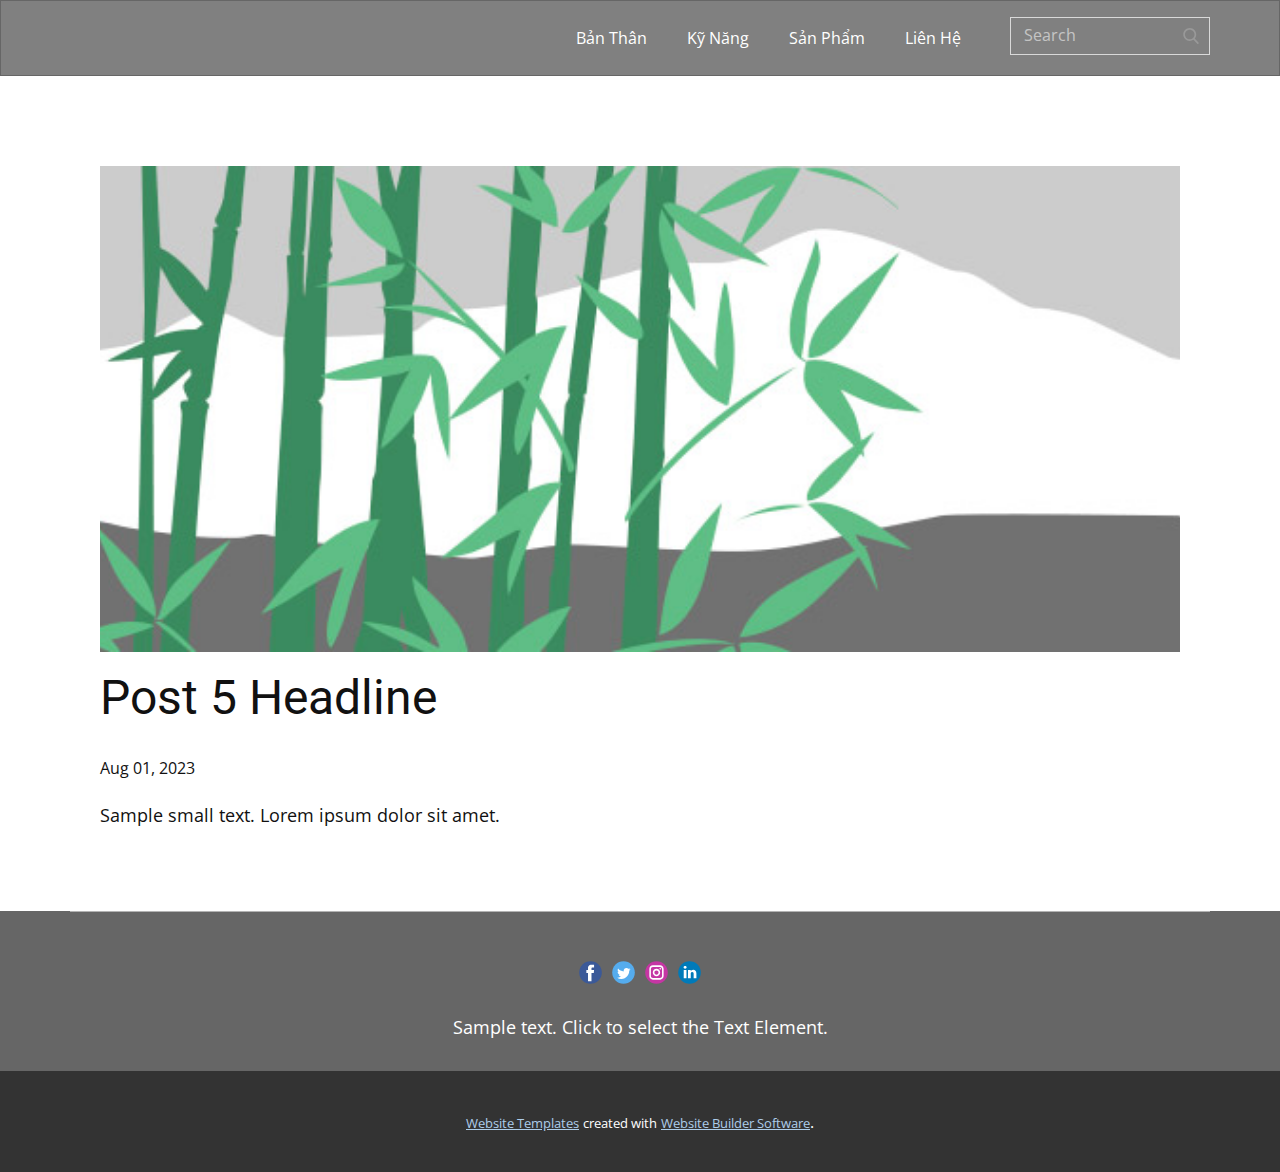
<file: blog/post-4.html>
<!DOCTYPE html>
<html style="font-size: 16px;" lang="en"><head>
    <meta name="viewport" content="width=device-width, initial-scale=1.0">
    <meta charset="utf-8">
    <meta name="keywords" content="Post 1 Headline">
    <meta name="description" content="">
    <title>Post 5 Headline</title>
    <link rel="stylesheet" href="../nicepage.css" media="screen">
<link rel="stylesheet" href="../Post-Template.css" media="screen">
    <script class="u-script" type="text/javascript" src="../jquery.js" defer=""></script>
    <script class="u-script" type="text/javascript" src="../nicepage.js" defer=""></script>
    <meta name="generator" content="Nicepage 5.14.0, nicepage.com">
    <link id="u-theme-google-font" rel="stylesheet" href="https://fonts.googleapis.com/css?family=Roboto:100,100i,300,300i,400,400i,500,500i,700,700i,900,900i|Open+Sans:300,300i,400,400i,500,500i,600,600i,700,700i,800,800i">
    
    
    
    <script type="application/ld+json">{
		"@context": "http://schema.org",
		"@type": "Organization",
		"name": "",
		"sameAs": []
}</script>
    <meta name="theme-color" content="#478ac9">
  <meta data-intl-tel-input-cdn-path="intlTelInput/"></head>
  <body class="u-body u-xl-mode" data-lang="en"><header class="u-align-center-xs u-border-1 u-border-grey-60 u-clearfix u-grey-50 u-header u-header" id="sec-19ba"><div class="u-clearfix u-sheet u-sheet-1">
        <form action="#" method="get" class="u-border-1 u-border-grey-15 u-search u-search-right u-search-1">
          <button class="u-search-button" type="submit">
            <span class="u-search-icon u-spacing-10 u-text-grey-40">
              <svg class="u-svg-link" preserveAspectRatio="xMidYMin slice" viewBox="0 0 56.966 56.966" style=""><use xmlns:xlink="http://www.w3.org/1999/xlink" xlink:href="#svg-b04b"></use></svg>
              <svg xmlns="http://www.w3.org/2000/svg" xmlns:xlink="http://www.w3.org/1999/xlink" version="1.1" id="svg-b04b" x="0px" y="0px" viewBox="0 0 56.966 56.966" style="enable-background:new 0 0 56.966 56.966;" xml:space="preserve" class="u-svg-content"><path d="M55.146,51.887L41.588,37.786c3.486-4.144,5.396-9.358,5.396-14.786c0-12.682-10.318-23-23-23s-23,10.318-23,23  s10.318,23,23,23c4.761,0,9.298-1.436,13.177-4.162l13.661,14.208c0.571,0.593,1.339,0.92,2.162,0.92  c0.779,0,1.518-0.297,2.079-0.837C56.255,54.982,56.293,53.08,55.146,51.887z M23.984,6c9.374,0,17,7.626,17,17s-7.626,17-17,17  s-17-7.626-17-17S14.61,6,23.984,6z"></path><g></g><g></g><g></g><g></g><g></g><g></g><g></g><g></g><g></g><g></g><g></g><g></g><g></g><g></g><g></g></svg>
            </span>
          </button>
          <input class="u-search-input" type="search" name="search" value="" placeholder="Search">
        </form>
        <nav class="u-align-left u-font-size-14 u-menu u-menu-one-level u-nav-spacing-25 u-offcanvas u-menu-1">
          <div class="menu-collapse">
            <a class="u-button-style u-nav-link" href="#" style="padding: 4px 0px; font-size: calc(1em + 8px);">
              <svg class="u-svg-link" preserveAspectRatio="xMidYMin slice" viewBox="0 0 302 302" style=""><use xmlns:xlink="http://www.w3.org/1999/xlink" xlink:href="#svg-7b92"></use></svg>
              <svg xmlns="http://www.w3.org/2000/svg" xmlns:xlink="http://www.w3.org/1999/xlink" version="1.1" id="svg-7b92" x="0px" y="0px" viewBox="0 0 302 302" style="enable-background:new 0 0 302 302;" xml:space="preserve" class="u-svg-content"><g><rect y="36" width="302" height="30"></rect><rect y="236" width="302" height="30"></rect><rect y="136" width="302" height="30"></rect>
</g><g></g><g></g><g></g><g></g><g></g><g></g><g></g><g></g><g></g><g></g><g></g><g></g><g></g><g></g><g></g></svg>
            </a>
          </div>
          <div class="u-custom-menu u-nav-container">
            <ul class="u-nav u-unstyled u-nav-1"><li class="u-nav-item"><a class="u-button-style u-nav-link u-text-active-palette-1-base u-text-hover-palette-2-base" href="../Contact.html#sec-8979" style="padding: 10px 20px;">Bản Thân</a>
</li><li class="u-nav-item"><a class="u-button-style u-nav-link u-text-active-palette-1-base u-text-hover-palette-2-base" href="../Contact.html#sec-5164" style="padding: 10px 20px;">Kỹ Năng</a>
</li><li class="u-nav-item"><a class="u-button-style u-nav-link u-text-active-palette-1-base u-text-hover-palette-2-base" href="../Contact.html#sec-6b1e" style="padding: 10px 20px;">Sản Phẩm</a>
</li><li class="u-nav-item"><a class="u-button-style u-nav-link u-text-active-palette-1-base u-text-hover-palette-2-base" href="../Contact.html#carousel_d5d3" style="padding: 10px 20px;">Liên Hệ</a>
</li></ul>
          </div>
          <div class="u-custom-menu u-nav-container-collapse">
            <div class="u-align-center u-black u-container-style u-inner-container-layout u-opacity u-opacity-95 u-sidenav">
              <div class="u-inner-container-layout u-sidenav-overflow">
                <div class="u-menu-close"></div>
                <ul class="u-align-center u-nav u-popupmenu-items u-unstyled u-nav-2"><li class="u-nav-item"><a class="u-button-style u-nav-link" href="../Contact.html#sec-8979">Bản Thân</a>
</li><li class="u-nav-item"><a class="u-button-style u-nav-link" href="../Contact.html#sec-5164">Kỹ Năng</a>
</li><li class="u-nav-item"><a class="u-button-style u-nav-link" href="../Contact.html#sec-6b1e">Sản Phẩm</a>
</li><li class="u-nav-item"><a class="u-button-style u-nav-link" href="../Contact.html#carousel_d5d3">Liên Hệ</a>
</li></ul>
              </div>
            </div>
            <div class="u-black u-menu-overlay u-opacity u-opacity-70"></div>
          </div>
        </nav>
      </div></header>
    <section class="u-align-center u-clearfix u-section-1" id="sec-e822">
      <div class="u-clearfix u-sheet u-valign-middle-md u-valign-middle-sm u-valign-middle-xs u-sheet-1"><!--post_details--><!--post_details_options_json--><!--{"source":""}--><!--/post_details_options_json--><!--blog_post-->
        <div class="u-container-style u-expanded-width u-post-details u-post-details-1">
          <div class="u-container-layout u-valign-middle u-container-layout-1"><!--blog_post_image-->
            <img alt="" class="u-blog-control u-expanded-width u-image u-image-default u-image-1" src="../images/68f64b9d.jpeg"><!--/blog_post_image--><!--blog_post_header-->
            <h2 class="u-blog-control u-text u-text-1">Post 5 Headline</h2><!--/blog_post_header--><!--blog_post_metadata-->
            <div class="u-blog-control u-metadata u-metadata-1"><!--blog_post_metadata_date-->
              <span class="u-meta-date u-meta-icon">Aug 01, 2023</span><!--/blog_post_metadata_date--><!--blog_post_metadata_category-->
              <!--/blog_post_metadata_category--><!--blog_post_metadata_comments-->
              <!--/blog_post_metadata_comments-->
            </div><!--/blog_post_metadata--><!--blog_post_content-->
            <div class="u-align-justify u-blog-control u-post-content u-text u-text-2 fr-view">
  Sample small text. Lorem ipsum dolor sit amet.
  </div><!--/blog_post_content-->
          </div>
        </div><!--/blog_post--><!--/post_details-->
      </div>
    </section>
    
    
    
    <footer class="u-clearfix u-footer u-grey-60" id="sec-f0f2"><div class="u-clearfix u-sheet u-sheet-1">
        <div class="u-border-1 u-border-white u-expanded-width u-line u-line-horizontal u-opacity u-opacity-50 u-line-1"></div>
        <div class="u-align-left u-social-icons u-spacing-10 u-social-icons-1">
          <a class="u-social-url" title="facebook" target="_blank" href=""><span class="u-icon u-social-facebook u-social-icon u-icon-1"><svg class="u-svg-link" preserveAspectRatio="xMidYMin slice" viewBox="0 0 112 112" style=""><use xmlns:xlink="http://www.w3.org/1999/xlink" xlink:href="#svg-7283"></use></svg><svg class="u-svg-content" viewBox="0 0 112 112" x="0" y="0" id="svg-7283"><circle fill="currentColor" cx="56.1" cy="56.1" r="55"></circle><path fill="#FFFFFF" d="M73.5,31.6h-9.1c-1.4,0-3.6,0.8-3.6,3.9v8.5h12.6L72,58.3H60.8v40.8H43.9V58.3h-8V43.9h8v-9.2
      c0-6.7,3.1-17,17-17h12.5v13.9H73.5z"></path></svg></span>
          </a>
          <a class="u-social-url" title="twitter" target="_blank" href=""><span class="u-icon u-social-icon u-social-twitter u-icon-2"><svg class="u-svg-link" preserveAspectRatio="xMidYMin slice" viewBox="0 0 112 112" style=""><use xmlns:xlink="http://www.w3.org/1999/xlink" xlink:href="#svg-da4b"></use></svg><svg class="u-svg-content" viewBox="0 0 112 112" x="0" y="0" id="svg-da4b"><circle fill="currentColor" class="st0" cx="56.1" cy="56.1" r="55"></circle><path fill="#FFFFFF" d="M83.8,47.3c0,0.6,0,1.2,0,1.7c0,17.7-13.5,38.2-38.2,38.2C38,87.2,31,85,25,81.2c1,0.1,2.1,0.2,3.2,0.2
      c6.3,0,12.1-2.1,16.7-5.7c-5.9-0.1-10.8-4-12.5-9.3c0.8,0.2,1.7,0.2,2.5,0.2c1.2,0,2.4-0.2,3.5-0.5c-6.1-1.2-10.8-6.7-10.8-13.1
      c0-0.1,0-0.1,0-0.2c1.8,1,3.9,1.6,6.1,1.7c-3.6-2.4-6-6.5-6-11.2c0-2.5,0.7-4.8,1.8-6.7c6.6,8.1,16.5,13.5,27.6,14
      c-0.2-1-0.3-2-0.3-3.1c0-7.4,6-13.4,13.4-13.4c3.9,0,7.3,1.6,9.8,4.2c3.1-0.6,5.9-1.7,8.5-3.3c-1,3.1-3.1,5.8-5.9,7.4
      c2.7-0.3,5.3-1,7.7-2.1C88.7,43,86.4,45.4,83.8,47.3z"></path></svg></span>
          </a>
          <a class="u-social-url" title="instagram" target="_blank" href=""><span class="u-icon u-social-icon u-social-instagram u-icon-3"><svg class="u-svg-link" preserveAspectRatio="xMidYMin slice" viewBox="0 0 112 112" style=""><use xmlns:xlink="http://www.w3.org/1999/xlink" xlink:href="#svg-f85c"></use></svg><svg class="u-svg-content" viewBox="0 0 112 112" x="0" y="0" id="svg-f85c"><circle fill="currentColor" cx="56.1" cy="56.1" r="55"></circle><path fill="#FFFFFF" d="M55.9,38.2c-9.9,0-17.9,8-17.9,17.9C38,66,46,74,55.9,74c9.9,0,17.9-8,17.9-17.9C73.8,46.2,65.8,38.2,55.9,38.2
      z M55.9,66.4c-5.7,0-10.3-4.6-10.3-10.3c-0.1-5.7,4.6-10.3,10.3-10.3c5.7,0,10.3,4.6,10.3,10.3C66.2,61.8,61.6,66.4,55.9,66.4z"></path><path fill="#FFFFFF" d="M74.3,33.5c-2.3,0-4.2,1.9-4.2,4.2s1.9,4.2,4.2,4.2s4.2-1.9,4.2-4.2S76.6,33.5,74.3,33.5z"></path><path fill="#FFFFFF" d="M73.1,21.3H38.6c-9.7,0-17.5,7.9-17.5,17.5v34.5c0,9.7,7.9,17.6,17.5,17.6h34.5c9.7,0,17.5-7.9,17.5-17.5V38.8
      C90.6,29.1,82.7,21.3,73.1,21.3z M83,73.3c0,5.5-4.5,9.9-9.9,9.9H38.6c-5.5,0-9.9-4.5-9.9-9.9V38.8c0-5.5,4.5-9.9,9.9-9.9h34.5
      c5.5,0,9.9,4.5,9.9,9.9V73.3z"></path></svg></span>
          </a>
          <a class="u-social-url" title="linkedin" target="_blank" href=""><span class="u-icon u-social-icon u-social-linkedin u-icon-4"><svg class="u-svg-link" preserveAspectRatio="xMidYMin slice" viewBox="0 0 112 112" style=""><use xmlns:xlink="http://www.w3.org/1999/xlink" xlink:href="#svg-e4ca"></use></svg><svg class="u-svg-content" viewBox="0 0 112 112" x="0" y="0" id="svg-e4ca"><circle fill="currentColor" cx="56.1" cy="56.1" r="55"></circle><path fill="#FFFFFF" d="M41.3,83.7H27.9V43.4h13.4V83.7z M34.6,37.9L34.6,37.9c-4.6,0-7.5-3.1-7.5-7c0-4,3-7,7.6-7s7.4,3,7.5,7
      C42.2,34.8,39.2,37.9,34.6,37.9z M89.6,83.7H76.2V62.2c0-5.4-1.9-9.1-6.8-9.1c-3.7,0-5.9,2.5-6.9,4.9c-0.4,0.9-0.4,2.1-0.4,3.3v22.5
      H48.7c0,0,0.2-36.5,0-40.3h13.4v5.7c1.8-2.7,5-6.7,12.1-6.7c8.8,0,15.4,5.8,15.4,18.1V83.7z"></path></svg></span>
          </a>
        </div>
        <p class="u-align-center u-text u-text-1">Sample text. Click to select the Text Element.</p>
      </div></footer>
    <section class="u-backlink u-clearfix u-grey-80">
      <a class="u-link" href="https://nicepage.com/website-templates" target="_blank">
        <span>Website Templates</span>
      </a>
      <p class="u-text">
        <span>created with</span>
      </p>
      <a class="u-link" href="" target="_blank">
        <span>Website Builder Software</span>
      </a>. 
    </section>
  
</body></html>
</file>
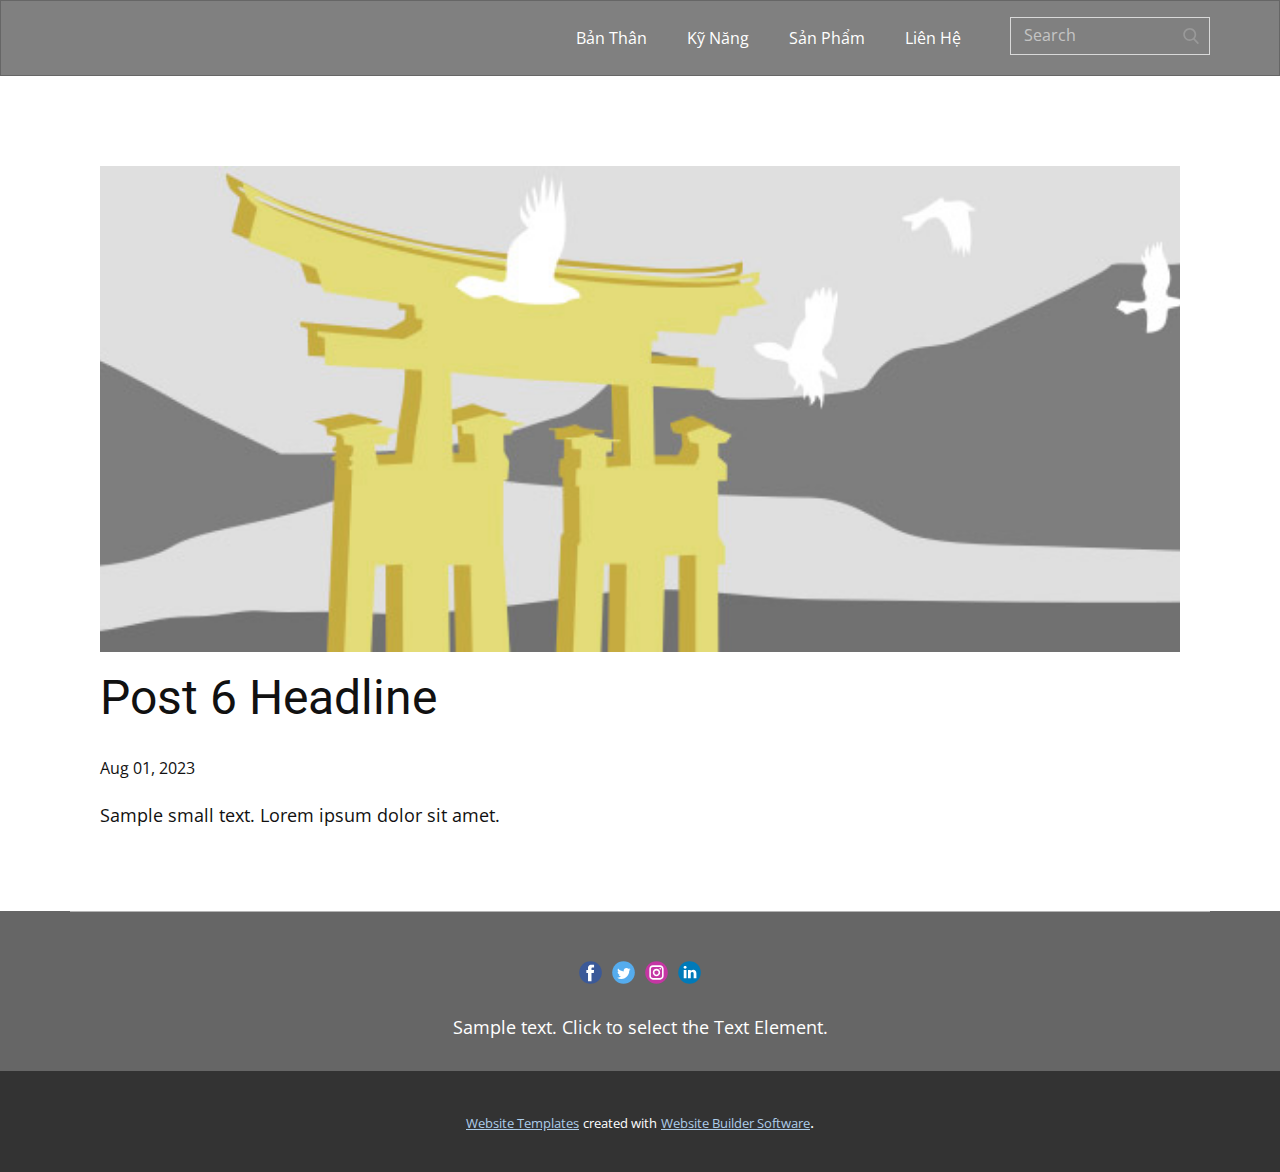
<file: blog/post-5.html>
<!DOCTYPE html>
<html style="font-size: 16px;" lang="en"><head>
    <meta name="viewport" content="width=device-width, initial-scale=1.0">
    <meta charset="utf-8">
    <meta name="keywords" content="Post 1 Headline">
    <meta name="description" content="">
    <title>Post 6 Headline</title>
    <link rel="stylesheet" href="../nicepage.css" media="screen">
<link rel="stylesheet" href="../Post-Template.css" media="screen">
    <script class="u-script" type="text/javascript" src="../jquery.js" defer=""></script>
    <script class="u-script" type="text/javascript" src="../nicepage.js" defer=""></script>
    <meta name="generator" content="Nicepage 5.14.0, nicepage.com">
    <link id="u-theme-google-font" rel="stylesheet" href="https://fonts.googleapis.com/css?family=Roboto:100,100i,300,300i,400,400i,500,500i,700,700i,900,900i|Open+Sans:300,300i,400,400i,500,500i,600,600i,700,700i,800,800i">
    
    
    
    <script type="application/ld+json">{
		"@context": "http://schema.org",
		"@type": "Organization",
		"name": "",
		"sameAs": []
}</script>
    <meta name="theme-color" content="#478ac9">
  <meta data-intl-tel-input-cdn-path="intlTelInput/"></head>
  <body class="u-body u-xl-mode" data-lang="en"><header class="u-align-center-xs u-border-1 u-border-grey-60 u-clearfix u-grey-50 u-header u-header" id="sec-19ba"><div class="u-clearfix u-sheet u-sheet-1">
        <form action="#" method="get" class="u-border-1 u-border-grey-15 u-search u-search-right u-search-1">
          <button class="u-search-button" type="submit">
            <span class="u-search-icon u-spacing-10 u-text-grey-40">
              <svg class="u-svg-link" preserveAspectRatio="xMidYMin slice" viewBox="0 0 56.966 56.966" style=""><use xmlns:xlink="http://www.w3.org/1999/xlink" xlink:href="#svg-b04b"></use></svg>
              <svg xmlns="http://www.w3.org/2000/svg" xmlns:xlink="http://www.w3.org/1999/xlink" version="1.1" id="svg-b04b" x="0px" y="0px" viewBox="0 0 56.966 56.966" style="enable-background:new 0 0 56.966 56.966;" xml:space="preserve" class="u-svg-content"><path d="M55.146,51.887L41.588,37.786c3.486-4.144,5.396-9.358,5.396-14.786c0-12.682-10.318-23-23-23s-23,10.318-23,23  s10.318,23,23,23c4.761,0,9.298-1.436,13.177-4.162l13.661,14.208c0.571,0.593,1.339,0.92,2.162,0.92  c0.779,0,1.518-0.297,2.079-0.837C56.255,54.982,56.293,53.08,55.146,51.887z M23.984,6c9.374,0,17,7.626,17,17s-7.626,17-17,17  s-17-7.626-17-17S14.61,6,23.984,6z"></path><g></g><g></g><g></g><g></g><g></g><g></g><g></g><g></g><g></g><g></g><g></g><g></g><g></g><g></g><g></g></svg>
            </span>
          </button>
          <input class="u-search-input" type="search" name="search" value="" placeholder="Search">
        </form>
        <nav class="u-align-left u-font-size-14 u-menu u-menu-one-level u-nav-spacing-25 u-offcanvas u-menu-1">
          <div class="menu-collapse">
            <a class="u-button-style u-nav-link" href="#" style="padding: 4px 0px; font-size: calc(1em + 8px);">
              <svg class="u-svg-link" preserveAspectRatio="xMidYMin slice" viewBox="0 0 302 302" style=""><use xmlns:xlink="http://www.w3.org/1999/xlink" xlink:href="#svg-7b92"></use></svg>
              <svg xmlns="http://www.w3.org/2000/svg" xmlns:xlink="http://www.w3.org/1999/xlink" version="1.1" id="svg-7b92" x="0px" y="0px" viewBox="0 0 302 302" style="enable-background:new 0 0 302 302;" xml:space="preserve" class="u-svg-content"><g><rect y="36" width="302" height="30"></rect><rect y="236" width="302" height="30"></rect><rect y="136" width="302" height="30"></rect>
</g><g></g><g></g><g></g><g></g><g></g><g></g><g></g><g></g><g></g><g></g><g></g><g></g><g></g><g></g><g></g></svg>
            </a>
          </div>
          <div class="u-custom-menu u-nav-container">
            <ul class="u-nav u-unstyled u-nav-1"><li class="u-nav-item"><a class="u-button-style u-nav-link u-text-active-palette-1-base u-text-hover-palette-2-base" href="../Contact.html#sec-8979" style="padding: 10px 20px;">Bản Thân</a>
</li><li class="u-nav-item"><a class="u-button-style u-nav-link u-text-active-palette-1-base u-text-hover-palette-2-base" href="../Contact.html#sec-5164" style="padding: 10px 20px;">Kỹ Năng</a>
</li><li class="u-nav-item"><a class="u-button-style u-nav-link u-text-active-palette-1-base u-text-hover-palette-2-base" href="../Contact.html#sec-6b1e" style="padding: 10px 20px;">Sản Phẩm</a>
</li><li class="u-nav-item"><a class="u-button-style u-nav-link u-text-active-palette-1-base u-text-hover-palette-2-base" href="../Contact.html#carousel_d5d3" style="padding: 10px 20px;">Liên Hệ</a>
</li></ul>
          </div>
          <div class="u-custom-menu u-nav-container-collapse">
            <div class="u-align-center u-black u-container-style u-inner-container-layout u-opacity u-opacity-95 u-sidenav">
              <div class="u-inner-container-layout u-sidenav-overflow">
                <div class="u-menu-close"></div>
                <ul class="u-align-center u-nav u-popupmenu-items u-unstyled u-nav-2"><li class="u-nav-item"><a class="u-button-style u-nav-link" href="../Contact.html#sec-8979">Bản Thân</a>
</li><li class="u-nav-item"><a class="u-button-style u-nav-link" href="../Contact.html#sec-5164">Kỹ Năng</a>
</li><li class="u-nav-item"><a class="u-button-style u-nav-link" href="../Contact.html#sec-6b1e">Sản Phẩm</a>
</li><li class="u-nav-item"><a class="u-button-style u-nav-link" href="../Contact.html#carousel_d5d3">Liên Hệ</a>
</li></ul>
              </div>
            </div>
            <div class="u-black u-menu-overlay u-opacity u-opacity-70"></div>
          </div>
        </nav>
      </div></header>
    <section class="u-align-center u-clearfix u-section-1" id="sec-e822">
      <div class="u-clearfix u-sheet u-valign-middle-md u-valign-middle-sm u-valign-middle-xs u-sheet-1"><!--post_details--><!--post_details_options_json--><!--{"source":""}--><!--/post_details_options_json--><!--blog_post-->
        <div class="u-container-style u-expanded-width u-post-details u-post-details-1">
          <div class="u-container-layout u-valign-middle u-container-layout-1"><!--blog_post_image-->
            <img alt="" class="u-blog-control u-expanded-width u-image u-image-default u-image-1" src="../images/8ad73f3c.jpeg"><!--/blog_post_image--><!--blog_post_header-->
            <h2 class="u-blog-control u-text u-text-1">Post 6 Headline</h2><!--/blog_post_header--><!--blog_post_metadata-->
            <div class="u-blog-control u-metadata u-metadata-1"><!--blog_post_metadata_date-->
              <span class="u-meta-date u-meta-icon">Aug 01, 2023</span><!--/blog_post_metadata_date--><!--blog_post_metadata_category-->
              <!--/blog_post_metadata_category--><!--blog_post_metadata_comments-->
              <!--/blog_post_metadata_comments-->
            </div><!--/blog_post_metadata--><!--blog_post_content-->
            <div class="u-align-justify u-blog-control u-post-content u-text u-text-2 fr-view">
  Sample small text. Lorem ipsum dolor sit amet.
  </div><!--/blog_post_content-->
          </div>
        </div><!--/blog_post--><!--/post_details-->
      </div>
    </section>
    
    
    
    <footer class="u-clearfix u-footer u-grey-60" id="sec-f0f2"><div class="u-clearfix u-sheet u-sheet-1">
        <div class="u-border-1 u-border-white u-expanded-width u-line u-line-horizontal u-opacity u-opacity-50 u-line-1"></div>
        <div class="u-align-left u-social-icons u-spacing-10 u-social-icons-1">
          <a class="u-social-url" title="facebook" target="_blank" href=""><span class="u-icon u-social-facebook u-social-icon u-icon-1"><svg class="u-svg-link" preserveAspectRatio="xMidYMin slice" viewBox="0 0 112 112" style=""><use xmlns:xlink="http://www.w3.org/1999/xlink" xlink:href="#svg-7283"></use></svg><svg class="u-svg-content" viewBox="0 0 112 112" x="0" y="0" id="svg-7283"><circle fill="currentColor" cx="56.1" cy="56.1" r="55"></circle><path fill="#FFFFFF" d="M73.5,31.6h-9.1c-1.4,0-3.6,0.8-3.6,3.9v8.5h12.6L72,58.3H60.8v40.8H43.9V58.3h-8V43.9h8v-9.2
      c0-6.7,3.1-17,17-17h12.5v13.9H73.5z"></path></svg></span>
          </a>
          <a class="u-social-url" title="twitter" target="_blank" href=""><span class="u-icon u-social-icon u-social-twitter u-icon-2"><svg class="u-svg-link" preserveAspectRatio="xMidYMin slice" viewBox="0 0 112 112" style=""><use xmlns:xlink="http://www.w3.org/1999/xlink" xlink:href="#svg-da4b"></use></svg><svg class="u-svg-content" viewBox="0 0 112 112" x="0" y="0" id="svg-da4b"><circle fill="currentColor" class="st0" cx="56.1" cy="56.1" r="55"></circle><path fill="#FFFFFF" d="M83.8,47.3c0,0.6,0,1.2,0,1.7c0,17.7-13.5,38.2-38.2,38.2C38,87.2,31,85,25,81.2c1,0.1,2.1,0.2,3.2,0.2
      c6.3,0,12.1-2.1,16.7-5.7c-5.9-0.1-10.8-4-12.5-9.3c0.8,0.2,1.7,0.2,2.5,0.2c1.2,0,2.4-0.2,3.5-0.5c-6.1-1.2-10.8-6.7-10.8-13.1
      c0-0.1,0-0.1,0-0.2c1.8,1,3.9,1.6,6.1,1.7c-3.6-2.4-6-6.5-6-11.2c0-2.5,0.7-4.8,1.8-6.7c6.6,8.1,16.5,13.5,27.6,14
      c-0.2-1-0.3-2-0.3-3.1c0-7.4,6-13.4,13.4-13.4c3.9,0,7.3,1.6,9.8,4.2c3.1-0.6,5.9-1.7,8.5-3.3c-1,3.1-3.1,5.8-5.9,7.4
      c2.7-0.3,5.3-1,7.7-2.1C88.7,43,86.4,45.4,83.8,47.3z"></path></svg></span>
          </a>
          <a class="u-social-url" title="instagram" target="_blank" href=""><span class="u-icon u-social-icon u-social-instagram u-icon-3"><svg class="u-svg-link" preserveAspectRatio="xMidYMin slice" viewBox="0 0 112 112" style=""><use xmlns:xlink="http://www.w3.org/1999/xlink" xlink:href="#svg-f85c"></use></svg><svg class="u-svg-content" viewBox="0 0 112 112" x="0" y="0" id="svg-f85c"><circle fill="currentColor" cx="56.1" cy="56.1" r="55"></circle><path fill="#FFFFFF" d="M55.9,38.2c-9.9,0-17.9,8-17.9,17.9C38,66,46,74,55.9,74c9.9,0,17.9-8,17.9-17.9C73.8,46.2,65.8,38.2,55.9,38.2
      z M55.9,66.4c-5.7,0-10.3-4.6-10.3-10.3c-0.1-5.7,4.6-10.3,10.3-10.3c5.7,0,10.3,4.6,10.3,10.3C66.2,61.8,61.6,66.4,55.9,66.4z"></path><path fill="#FFFFFF" d="M74.3,33.5c-2.3,0-4.2,1.9-4.2,4.2s1.9,4.2,4.2,4.2s4.2-1.9,4.2-4.2S76.6,33.5,74.3,33.5z"></path><path fill="#FFFFFF" d="M73.1,21.3H38.6c-9.7,0-17.5,7.9-17.5,17.5v34.5c0,9.7,7.9,17.6,17.5,17.6h34.5c9.7,0,17.5-7.9,17.5-17.5V38.8
      C90.6,29.1,82.7,21.3,73.1,21.3z M83,73.3c0,5.5-4.5,9.9-9.9,9.9H38.6c-5.5,0-9.9-4.5-9.9-9.9V38.8c0-5.5,4.5-9.9,9.9-9.9h34.5
      c5.5,0,9.9,4.5,9.9,9.9V73.3z"></path></svg></span>
          </a>
          <a class="u-social-url" title="linkedin" target="_blank" href=""><span class="u-icon u-social-icon u-social-linkedin u-icon-4"><svg class="u-svg-link" preserveAspectRatio="xMidYMin slice" viewBox="0 0 112 112" style=""><use xmlns:xlink="http://www.w3.org/1999/xlink" xlink:href="#svg-e4ca"></use></svg><svg class="u-svg-content" viewBox="0 0 112 112" x="0" y="0" id="svg-e4ca"><circle fill="currentColor" cx="56.1" cy="56.1" r="55"></circle><path fill="#FFFFFF" d="M41.3,83.7H27.9V43.4h13.4V83.7z M34.6,37.9L34.6,37.9c-4.6,0-7.5-3.1-7.5-7c0-4,3-7,7.6-7s7.4,3,7.5,7
      C42.2,34.8,39.2,37.9,34.6,37.9z M89.6,83.7H76.2V62.2c0-5.4-1.9-9.1-6.8-9.1c-3.7,0-5.9,2.5-6.9,4.9c-0.4,0.9-0.4,2.1-0.4,3.3v22.5
      H48.7c0,0,0.2-36.5,0-40.3h13.4v5.7c1.8-2.7,5-6.7,12.1-6.7c8.8,0,15.4,5.8,15.4,18.1V83.7z"></path></svg></span>
          </a>
        </div>
        <p class="u-align-center u-text u-text-1">Sample text. Click to select the Text Element.</p>
      </div></footer>
    <section class="u-backlink u-clearfix u-grey-80">
      <a class="u-link" href="https://nicepage.com/website-templates" target="_blank">
        <span>Website Templates</span>
      </a>
      <p class="u-text">
        <span>created with</span>
      </p>
      <a class="u-link" href="" target="_blank">
        <span>Website Builder Software</span>
      </a>. 
    </section>
  
</body></html>
</file>
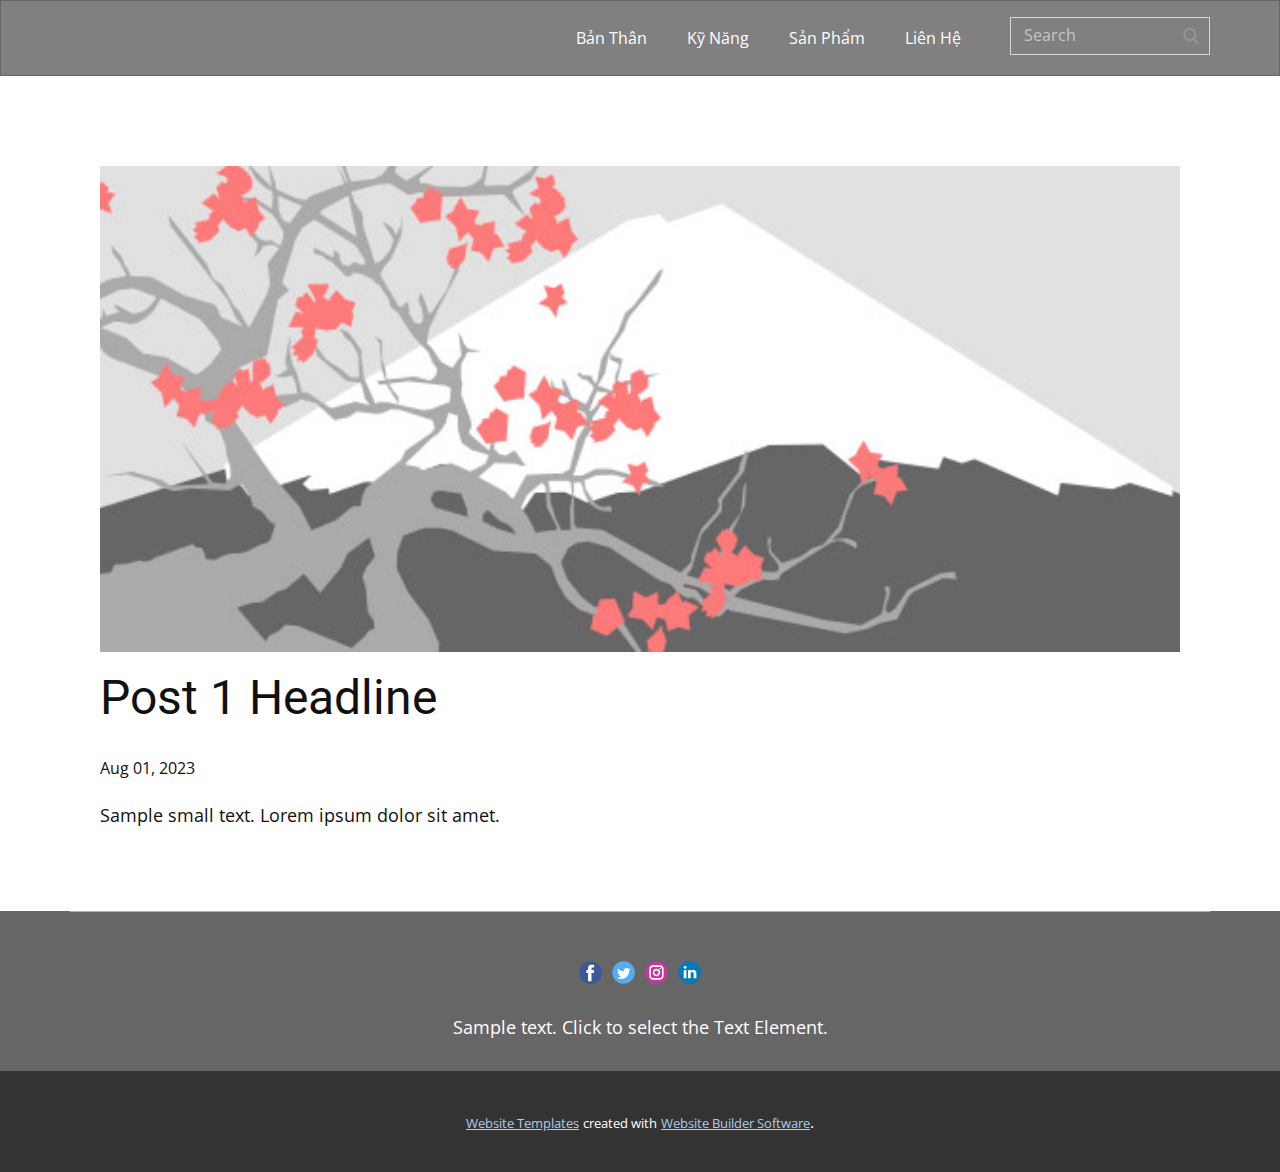
<file: blog/post.html>
<!DOCTYPE html>
<html style="font-size: 16px;" lang="en"><head>
    <meta name="viewport" content="width=device-width, initial-scale=1.0">
    <meta charset="utf-8">
    <meta name="keywords" content="Post 1 Headline">
    <meta name="description" content="">
    <title>Post 1 Headline</title>
    <link rel="stylesheet" href="../nicepage.css" media="screen">
<link rel="stylesheet" href="../Post-Template.css" media="screen">
    <script class="u-script" type="text/javascript" src="../jquery.js" defer=""></script>
    <script class="u-script" type="text/javascript" src="../nicepage.js" defer=""></script>
    <meta name="generator" content="Nicepage 5.14.0, nicepage.com">
    <link id="u-theme-google-font" rel="stylesheet" href="https://fonts.googleapis.com/css?family=Roboto:100,100i,300,300i,400,400i,500,500i,700,700i,900,900i|Open+Sans:300,300i,400,400i,500,500i,600,600i,700,700i,800,800i">
    
    
    
    <script type="application/ld+json">{
		"@context": "http://schema.org",
		"@type": "Organization",
		"name": "",
		"sameAs": []
}</script>
    <meta name="theme-color" content="#478ac9">
  <meta data-intl-tel-input-cdn-path="intlTelInput/"></head>
  <body class="u-body u-xl-mode" data-lang="en"><header class="u-align-center-xs u-border-1 u-border-grey-60 u-clearfix u-grey-50 u-header u-header" id="sec-19ba"><div class="u-clearfix u-sheet u-sheet-1">
        <form action="#" method="get" class="u-border-1 u-border-grey-15 u-search u-search-right u-search-1">
          <button class="u-search-button" type="submit">
            <span class="u-search-icon u-spacing-10 u-text-grey-40">
              <svg class="u-svg-link" preserveAspectRatio="xMidYMin slice" viewBox="0 0 56.966 56.966" style=""><use xmlns:xlink="http://www.w3.org/1999/xlink" xlink:href="#svg-b04b"></use></svg>
              <svg xmlns="http://www.w3.org/2000/svg" xmlns:xlink="http://www.w3.org/1999/xlink" version="1.1" id="svg-b04b" x="0px" y="0px" viewBox="0 0 56.966 56.966" style="enable-background:new 0 0 56.966 56.966;" xml:space="preserve" class="u-svg-content"><path d="M55.146,51.887L41.588,37.786c3.486-4.144,5.396-9.358,5.396-14.786c0-12.682-10.318-23-23-23s-23,10.318-23,23  s10.318,23,23,23c4.761,0,9.298-1.436,13.177-4.162l13.661,14.208c0.571,0.593,1.339,0.92,2.162,0.92  c0.779,0,1.518-0.297,2.079-0.837C56.255,54.982,56.293,53.08,55.146,51.887z M23.984,6c9.374,0,17,7.626,17,17s-7.626,17-17,17  s-17-7.626-17-17S14.61,6,23.984,6z"></path><g></g><g></g><g></g><g></g><g></g><g></g><g></g><g></g><g></g><g></g><g></g><g></g><g></g><g></g><g></g></svg>
            </span>
          </button>
          <input class="u-search-input" type="search" name="search" value="" placeholder="Search">
        </form>
        <nav class="u-align-left u-font-size-14 u-menu u-menu-one-level u-nav-spacing-25 u-offcanvas u-menu-1">
          <div class="menu-collapse">
            <a class="u-button-style u-nav-link" href="#" style="padding: 4px 0px; font-size: calc(1em + 8px);">
              <svg class="u-svg-link" preserveAspectRatio="xMidYMin slice" viewBox="0 0 302 302" style=""><use xmlns:xlink="http://www.w3.org/1999/xlink" xlink:href="#svg-7b92"></use></svg>
              <svg xmlns="http://www.w3.org/2000/svg" xmlns:xlink="http://www.w3.org/1999/xlink" version="1.1" id="svg-7b92" x="0px" y="0px" viewBox="0 0 302 302" style="enable-background:new 0 0 302 302;" xml:space="preserve" class="u-svg-content"><g><rect y="36" width="302" height="30"></rect><rect y="236" width="302" height="30"></rect><rect y="136" width="302" height="30"></rect>
</g><g></g><g></g><g></g><g></g><g></g><g></g><g></g><g></g><g></g><g></g><g></g><g></g><g></g><g></g><g></g></svg>
            </a>
          </div>
          <div class="u-custom-menu u-nav-container">
            <ul class="u-nav u-unstyled u-nav-1"><li class="u-nav-item"><a class="u-button-style u-nav-link u-text-active-palette-1-base u-text-hover-palette-2-base" href="../Contact.html#sec-8979" style="padding: 10px 20px;">Bản Thân</a>
</li><li class="u-nav-item"><a class="u-button-style u-nav-link u-text-active-palette-1-base u-text-hover-palette-2-base" href="../Contact.html#sec-5164" style="padding: 10px 20px;">Kỹ Năng</a>
</li><li class="u-nav-item"><a class="u-button-style u-nav-link u-text-active-palette-1-base u-text-hover-palette-2-base" href="../Contact.html#sec-6b1e" style="padding: 10px 20px;">Sản Phẩm</a>
</li><li class="u-nav-item"><a class="u-button-style u-nav-link u-text-active-palette-1-base u-text-hover-palette-2-base" href="../Contact.html#carousel_d5d3" style="padding: 10px 20px;">Liên Hệ</a>
</li></ul>
          </div>
          <div class="u-custom-menu u-nav-container-collapse">
            <div class="u-align-center u-black u-container-style u-inner-container-layout u-opacity u-opacity-95 u-sidenav">
              <div class="u-inner-container-layout u-sidenav-overflow">
                <div class="u-menu-close"></div>
                <ul class="u-align-center u-nav u-popupmenu-items u-unstyled u-nav-2"><li class="u-nav-item"><a class="u-button-style u-nav-link" href="../Contact.html#sec-8979">Bản Thân</a>
</li><li class="u-nav-item"><a class="u-button-style u-nav-link" href="../Contact.html#sec-5164">Kỹ Năng</a>
</li><li class="u-nav-item"><a class="u-button-style u-nav-link" href="../Contact.html#sec-6b1e">Sản Phẩm</a>
</li><li class="u-nav-item"><a class="u-button-style u-nav-link" href="../Contact.html#carousel_d5d3">Liên Hệ</a>
</li></ul>
              </div>
            </div>
            <div class="u-black u-menu-overlay u-opacity u-opacity-70"></div>
          </div>
        </nav>
      </div></header>
    <section class="u-align-center u-clearfix u-section-1" id="sec-e822">
      <div class="u-clearfix u-sheet u-valign-middle-md u-valign-middle-sm u-valign-middle-xs u-sheet-1"><!--post_details--><!--post_details_options_json--><!--{"source":""}--><!--/post_details_options_json--><!--blog_post-->
        <div class="u-container-style u-expanded-width u-post-details u-post-details-1">
          <div class="u-container-layout u-valign-middle u-container-layout-1"><!--blog_post_image-->
            <img alt="" class="u-blog-control u-expanded-width u-image u-image-default u-image-1" src="../images/0fd3416c.jpeg"><!--/blog_post_image--><!--blog_post_header-->
            <h2 class="u-blog-control u-text u-text-1">Post 1 Headline</h2><!--/blog_post_header--><!--blog_post_metadata-->
            <div class="u-blog-control u-metadata u-metadata-1"><!--blog_post_metadata_date-->
              <span class="u-meta-date u-meta-icon">Aug 01, 2023</span><!--/blog_post_metadata_date--><!--blog_post_metadata_category-->
              <!--/blog_post_metadata_category--><!--blog_post_metadata_comments-->
              <!--/blog_post_metadata_comments-->
            </div><!--/blog_post_metadata--><!--blog_post_content-->
            <div class="u-align-justify u-blog-control u-post-content u-text u-text-2 fr-view">
  Sample small text. Lorem ipsum dolor sit amet.
  </div><!--/blog_post_content-->
          </div>
        </div><!--/blog_post--><!--/post_details-->
      </div>
    </section>
    
    
    
    <footer class="u-clearfix u-footer u-grey-60" id="sec-f0f2"><div class="u-clearfix u-sheet u-sheet-1">
        <div class="u-border-1 u-border-white u-expanded-width u-line u-line-horizontal u-opacity u-opacity-50 u-line-1"></div>
        <div class="u-align-left u-social-icons u-spacing-10 u-social-icons-1">
          <a class="u-social-url" title="facebook" target="_blank" href=""><span class="u-icon u-social-facebook u-social-icon u-icon-1"><svg class="u-svg-link" preserveAspectRatio="xMidYMin slice" viewBox="0 0 112 112" style=""><use xmlns:xlink="http://www.w3.org/1999/xlink" xlink:href="#svg-7283"></use></svg><svg class="u-svg-content" viewBox="0 0 112 112" x="0" y="0" id="svg-7283"><circle fill="currentColor" cx="56.1" cy="56.1" r="55"></circle><path fill="#FFFFFF" d="M73.5,31.6h-9.1c-1.4,0-3.6,0.8-3.6,3.9v8.5h12.6L72,58.3H60.8v40.8H43.9V58.3h-8V43.9h8v-9.2
      c0-6.7,3.1-17,17-17h12.5v13.9H73.5z"></path></svg></span>
          </a>
          <a class="u-social-url" title="twitter" target="_blank" href=""><span class="u-icon u-social-icon u-social-twitter u-icon-2"><svg class="u-svg-link" preserveAspectRatio="xMidYMin slice" viewBox="0 0 112 112" style=""><use xmlns:xlink="http://www.w3.org/1999/xlink" xlink:href="#svg-da4b"></use></svg><svg class="u-svg-content" viewBox="0 0 112 112" x="0" y="0" id="svg-da4b"><circle fill="currentColor" class="st0" cx="56.1" cy="56.1" r="55"></circle><path fill="#FFFFFF" d="M83.8,47.3c0,0.6,0,1.2,0,1.7c0,17.7-13.5,38.2-38.2,38.2C38,87.2,31,85,25,81.2c1,0.1,2.1,0.2,3.2,0.2
      c6.3,0,12.1-2.1,16.7-5.7c-5.9-0.1-10.8-4-12.5-9.3c0.8,0.2,1.7,0.2,2.5,0.2c1.2,0,2.4-0.2,3.5-0.5c-6.1-1.2-10.8-6.7-10.8-13.1
      c0-0.1,0-0.1,0-0.2c1.8,1,3.9,1.6,6.1,1.7c-3.6-2.4-6-6.5-6-11.2c0-2.5,0.7-4.8,1.8-6.7c6.6,8.1,16.5,13.5,27.6,14
      c-0.2-1-0.3-2-0.3-3.1c0-7.4,6-13.4,13.4-13.4c3.9,0,7.3,1.6,9.8,4.2c3.1-0.6,5.9-1.7,8.5-3.3c-1,3.1-3.1,5.8-5.9,7.4
      c2.7-0.3,5.3-1,7.7-2.1C88.7,43,86.4,45.4,83.8,47.3z"></path></svg></span>
          </a>
          <a class="u-social-url" title="instagram" target="_blank" href=""><span class="u-icon u-social-icon u-social-instagram u-icon-3"><svg class="u-svg-link" preserveAspectRatio="xMidYMin slice" viewBox="0 0 112 112" style=""><use xmlns:xlink="http://www.w3.org/1999/xlink" xlink:href="#svg-f85c"></use></svg><svg class="u-svg-content" viewBox="0 0 112 112" x="0" y="0" id="svg-f85c"><circle fill="currentColor" cx="56.1" cy="56.1" r="55"></circle><path fill="#FFFFFF" d="M55.9,38.2c-9.9,0-17.9,8-17.9,17.9C38,66,46,74,55.9,74c9.9,0,17.9-8,17.9-17.9C73.8,46.2,65.8,38.2,55.9,38.2
      z M55.9,66.4c-5.7,0-10.3-4.6-10.3-10.3c-0.1-5.7,4.6-10.3,10.3-10.3c5.7,0,10.3,4.6,10.3,10.3C66.2,61.8,61.6,66.4,55.9,66.4z"></path><path fill="#FFFFFF" d="M74.3,33.5c-2.3,0-4.2,1.9-4.2,4.2s1.9,4.2,4.2,4.2s4.2-1.9,4.2-4.2S76.6,33.5,74.3,33.5z"></path><path fill="#FFFFFF" d="M73.1,21.3H38.6c-9.7,0-17.5,7.9-17.5,17.5v34.5c0,9.7,7.9,17.6,17.5,17.6h34.5c9.7,0,17.5-7.9,17.5-17.5V38.8
      C90.6,29.1,82.7,21.3,73.1,21.3z M83,73.3c0,5.5-4.5,9.9-9.9,9.9H38.6c-5.5,0-9.9-4.5-9.9-9.9V38.8c0-5.5,4.5-9.9,9.9-9.9h34.5
      c5.5,0,9.9,4.5,9.9,9.9V73.3z"></path></svg></span>
          </a>
          <a class="u-social-url" title="linkedin" target="_blank" href=""><span class="u-icon u-social-icon u-social-linkedin u-icon-4"><svg class="u-svg-link" preserveAspectRatio="xMidYMin slice" viewBox="0 0 112 112" style=""><use xmlns:xlink="http://www.w3.org/1999/xlink" xlink:href="#svg-e4ca"></use></svg><svg class="u-svg-content" viewBox="0 0 112 112" x="0" y="0" id="svg-e4ca"><circle fill="currentColor" cx="56.1" cy="56.1" r="55"></circle><path fill="#FFFFFF" d="M41.3,83.7H27.9V43.4h13.4V83.7z M34.6,37.9L34.6,37.9c-4.6,0-7.5-3.1-7.5-7c0-4,3-7,7.6-7s7.4,3,7.5,7
      C42.2,34.8,39.2,37.9,34.6,37.9z M89.6,83.7H76.2V62.2c0-5.4-1.9-9.1-6.8-9.1c-3.7,0-5.9,2.5-6.9,4.9c-0.4,0.9-0.4,2.1-0.4,3.3v22.5
      H48.7c0,0,0.2-36.5,0-40.3h13.4v5.7c1.8-2.7,5-6.7,12.1-6.7c8.8,0,15.4,5.8,15.4,18.1V83.7z"></path></svg></span>
          </a>
        </div>
        <p class="u-align-center u-text u-text-1">Sample text. Click to select the Text Element.</p>
      </div></footer>
    <section class="u-backlink u-clearfix u-grey-80">
      <a class="u-link" href="https://nicepage.com/website-templates" target="_blank">
        <span>Website Templates</span>
      </a>
      <p class="u-text">
        <span>created with</span>
      </p>
      <a class="u-link" href="" target="_blank">
        <span>Website Builder Software</span>
      </a>. 
    </section>
  
</body></html>
</file>
